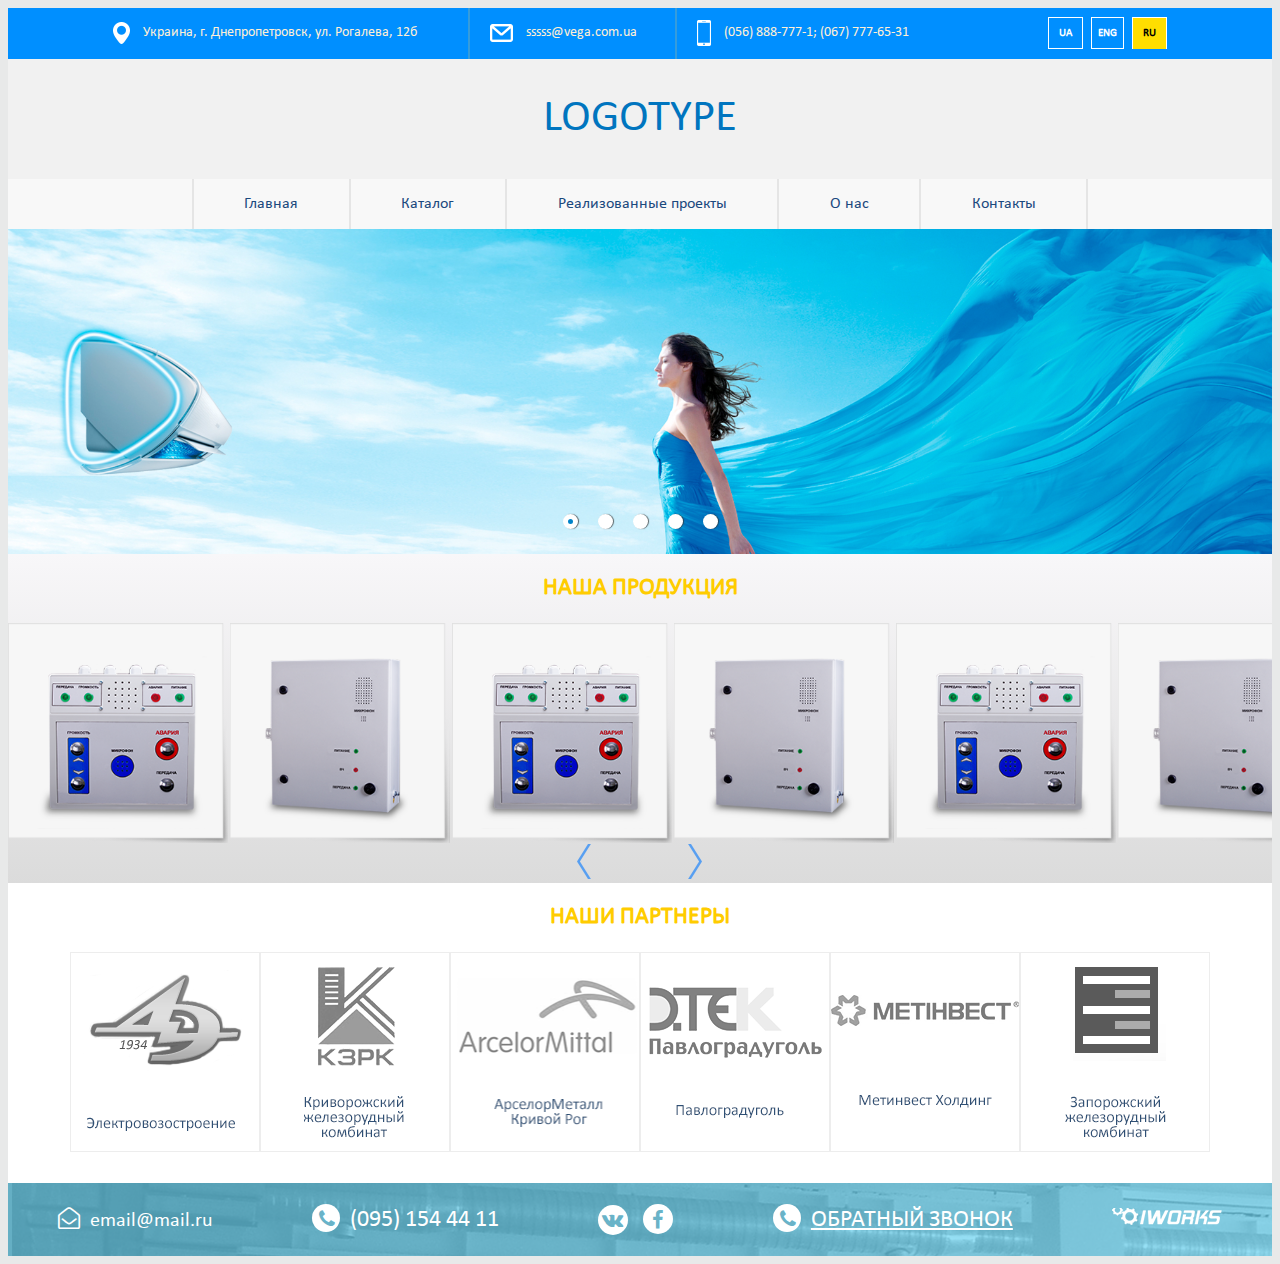
<file: Template № 1/index.html>
<!DOCTYPE html>
<html lang="ru">
<head>
	<meta charset="UTF-8">
	<title>Шаблон 1</title>
	<meta name="viewport" content="width=device-width, initial-scale=1.0">
	<link rel="stylesheet" type="text/css" href="css/styleFlex.css">
	<link href="css/jquery.bxslider.css" rel="stylesheet">
	<link rel="stylesheet" href="css/font-awesome.css">
	<link rel="stylesheet" type="text/css" href="css/style.css">
	<link rel="stylesheet" type="text/css" href="css/responsive.css">
</head>
<body>
	<header>
	<div class="flex-container">

		<div class="flex-element element-1">
			<img src="image/loc.png" alt="Наш адрес" title="Посмотреть на карте"> Украина, г. Днепропетровск, ул. Рогалева, 12б
		</div>

		<div class="flex-element element-2">
			<img src="image/email.png" alt="Наша почта" title="Напишите нам"> sssss@vega.com.ua
		</div>

		<div class="flex-element element-3">
			<img src="image/phone.png" alt="Наш телефон" title="Позвоните нам"> (056) 888-777-1; (067) 777-65-31
		</div>

		<div class="flex-element element-4">
			<ul>
				<li><a href="">UA</a></li>
				<li><a href="">ENG</a</li>
				<li class="active"><a href="">RU</a></li>
			</ul>
		</div>
	
	</div>
	</header>

	<div class="logotype">LOGOTYPE</div>

	<nav>
	<div class="menu-container">
		
		<div class="menu-element item-1">Главная</div>
		<div class="menu-element item-2">Каталог</div>
		<div class="menu-element item-3">Реализованные проекты</div>
		<div class="menu-element item-4">О нас</div>
		<div class="menu-element item-5">Контакты</div>

	</div>
	</nav>
	
	<div class="container">
	<ul class="bxslider">
	  <li><img src="image/slide1.png"></li>
	  <li><img src="image/slide2.png"></li>
	  <li><img src="image/slide3.png"></li>
	  <li><img src="image/slide4.png"></li>
	  <li><img src="image/slide5.png"></li>
	</ul>
	</div>

	<section>
	<div class="product">

		<h3 class="ourProductText">НАША ПРОДУКЦИЯ</h3>

		<div class="container2">
			<ul class="bxslider2">
			  <li><img src="image/tovar1.png"></li>
			  <li><img src="image/tovar2.png"></li>
			  <li><img src="image/tovar1.png"></li>
			  <li><img src="image/tovar2.png"></li>
			  <li><img src="image/tovar1.png"></li>
			  <li><img src="image/tovar2.png"></li>
			</ul>
		</div>

	</div>
	</section>

	<section>
	<div class="partners">

		<h3 class="ourPartnersText">НАШИ ПАРТНЕРЫ</h3>

		<div class="partners-container">
			<div class="partners-element item-1"></div>
			<div class="partners-element item-2"></div>
			<div class="partners-element item-3"></div>
			<div class="partners-element item-4"></div>
			<div class="partners-element item-5"></div>
			<div class="partners-element item-6"></div>
		</div>

	</div>
	</section>

	<footer>
		
		<div class="footer-container">
		
			<div class="footer-element item-1">
				<i class="fa fa-envelope-open-o"></i><span class="email">email@mail.ru
			</span></div>
			<div class="footer-element item-2">
				<div class="phone"><i class="fa fa-phone"></i></div> <span class="phoneNumber">(095) 154 44 11</span>
			</div>
			
			<div class="footer-element item-3">
				<div class="vk"><i class="fa fa-vk"></i></div>
				<div class="fb"><i class="fa fa-facebook"></i></div>
			</div>
			<div class="footer-element item-4">
				<div class="phone"><i class="fa fa-phone"></i></div> <span class="phoneNumber"> <span class="backCall">ОБРАТНЫЙ ЗВОНОК</span>
			</div>
			<div class="footer-element item-5"><img src="image/iworks.png"></div>
		</div>

	</footer>

	

	<!-- jQuery library (served from Google) -->
<script src="http://ajax.googleapis.com/ajax/libs/jquery/1.8.2/jquery.min.js"></script>
<!-- bxSlider Javascript file -->
<script src="js/jquery.bxslider.js"></script>
<!-- bxSlider CSS file -->
<script type="text/javascript">	
	$(document).ready(function(){
	  $('.bxslider').bxSlider({
	  	mode: 'fade',
	  	default: 100
	  });
	});
</script>

<script type="text/javascript">	
	$(document).ready(function(){
	  $('.bxslider2').bxSlider({
	    slideWidth: 220,
	    minSlides: 2,
	    maxSlides: 6,
	    moveSlides: 1,
	    slideMargin: 2,
	    
		  });
	});
</script>
</body>
</html>
</file>
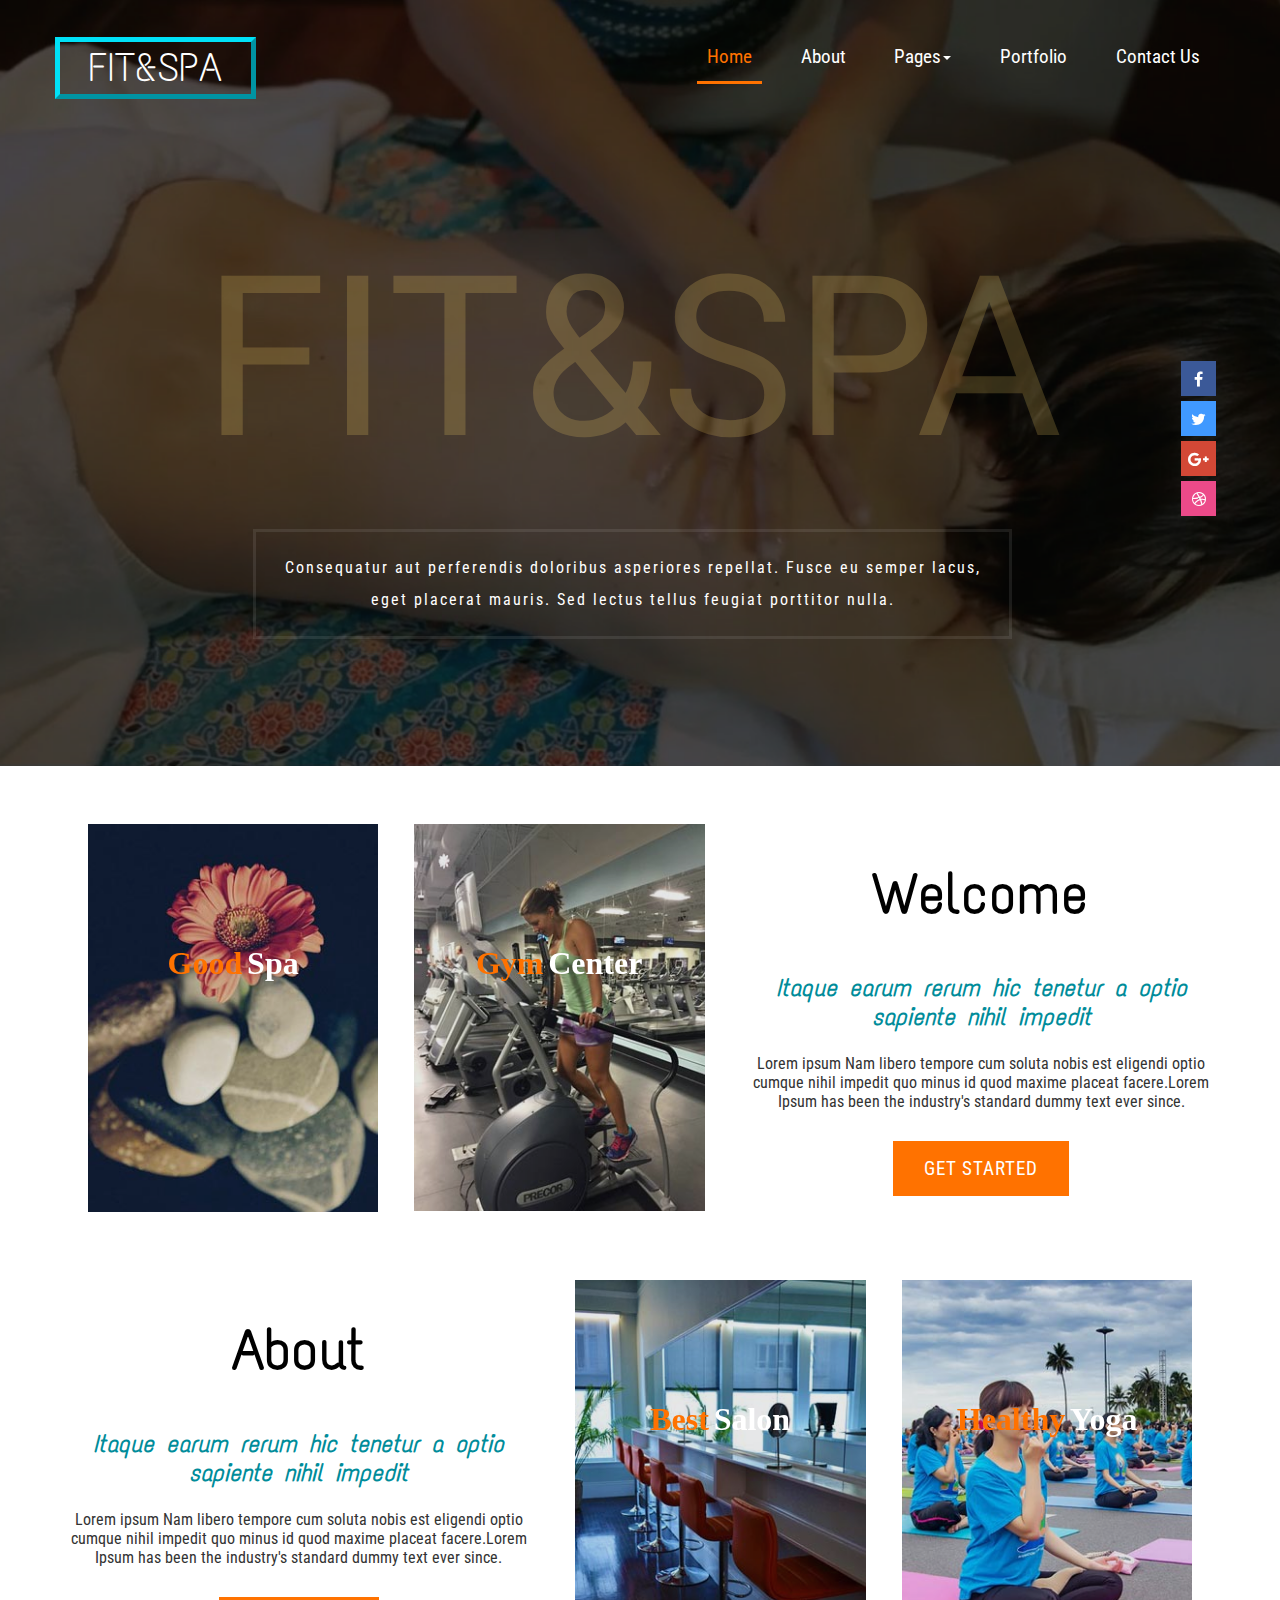
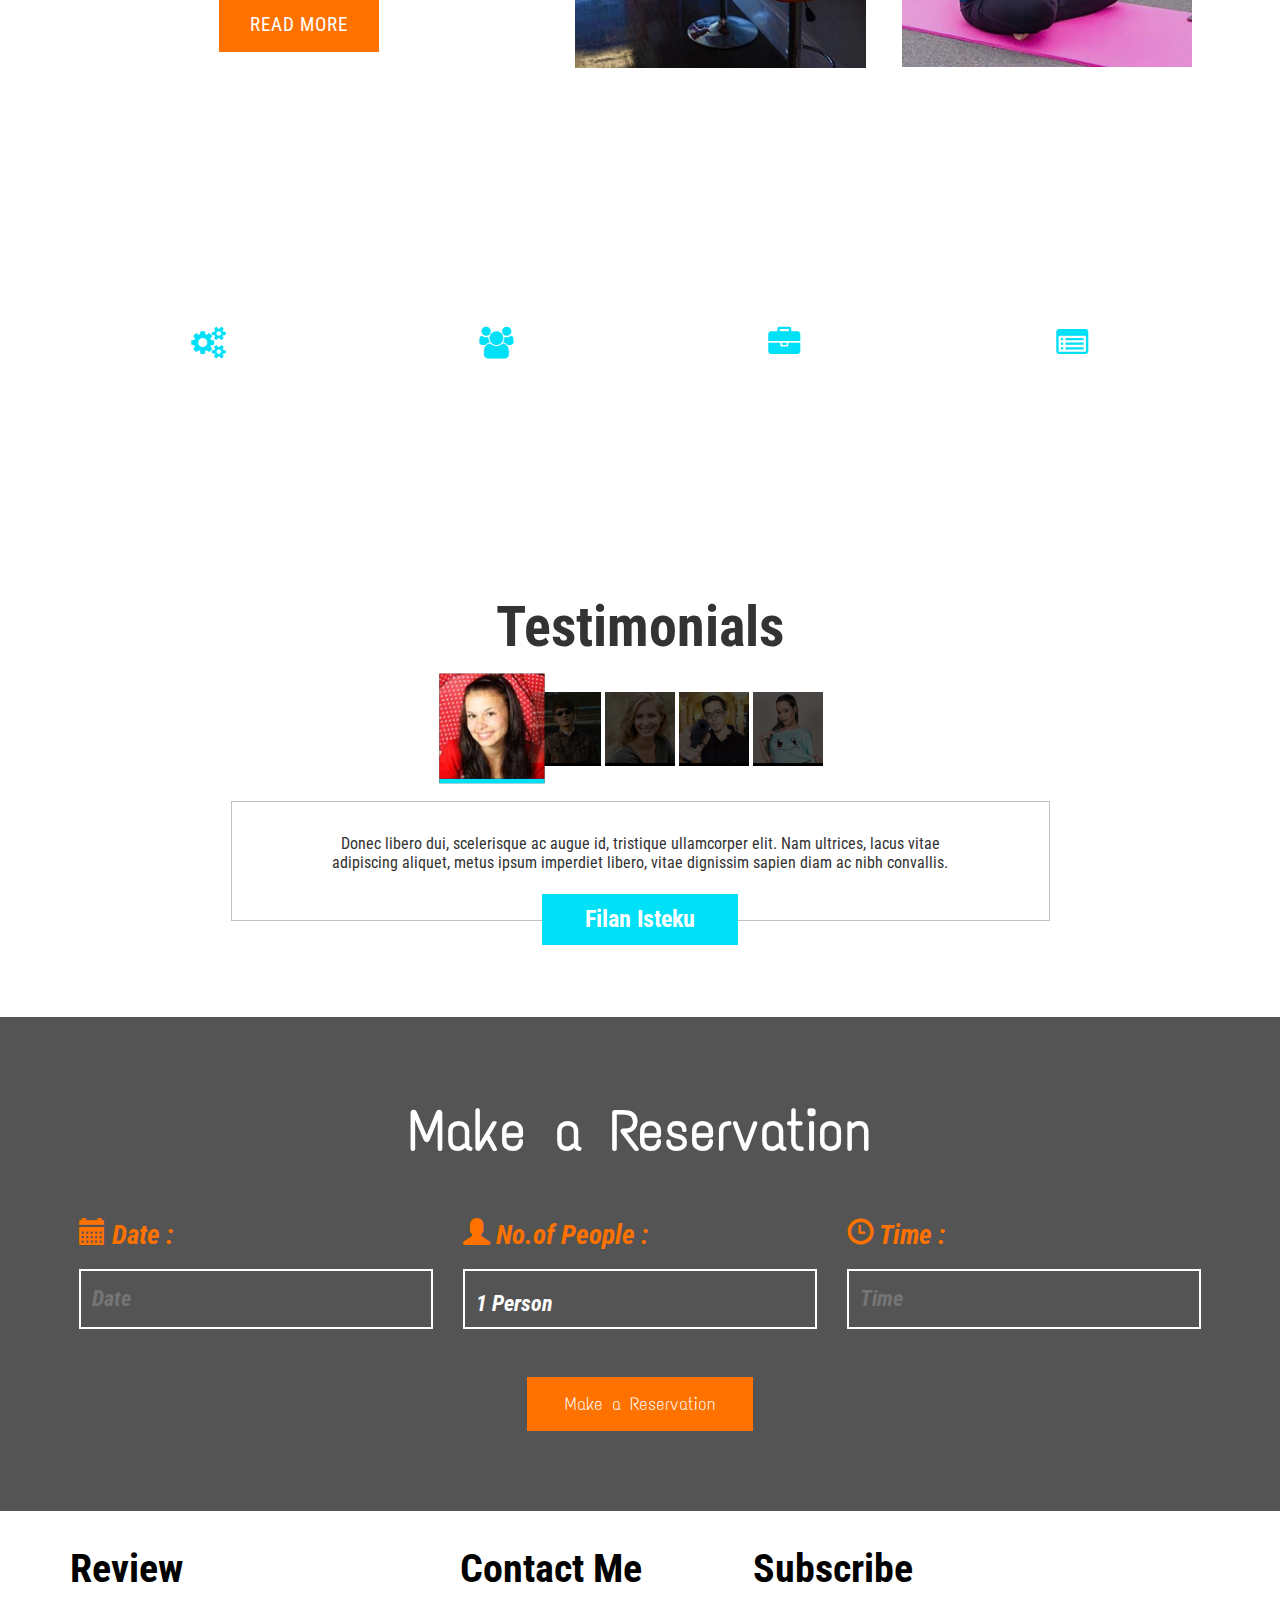
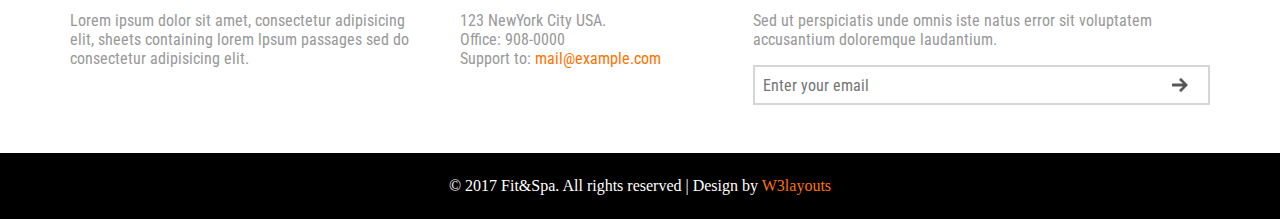
<file: Template № 5/index.html>
<!DOCTYPE html>
<html lang="en">
  <head>
    <meta charset="utf-8">
    <meta http-equiv="X-UA-Compatible" content="IE=edge">
    <meta name="viewport" content="width=device-width, initial-scale=1">
    <title>Fit&Spa</title>

    <link href="https://fonts.googleapis.com/css?family=Text+Me+One" rel="stylesheet">
    <link href="https://fonts.googleapis.com/css?family=Roboto+Condensed:300" rel="stylesheet"> 
    <link href="https://fonts.googleapis.com/css?family=Heebo:700" rel="stylesheet">
    <!-- Bootstrap -->
    <link href="css/bootstrap.css" rel="stylesheet">
    <link href="css/font-awesome.css" rel="stylesheet">
    <link href="css/easy-responsive-tabs.css" rel="stylesheet">
    <link href="css/jquery-ui.css" rel="stylesheet">
    <link href="css/wickedpicker.css" rel="stylesheet">
    <link href="css/style.css" rel="stylesheet">
    <link href="css/responsive.css" rel="stylesheet">
    <!-- Auto scroll to the top of the page when updating -->
    <script type="application/x-javascript"> addEventListener("load", function() { setTimeout(hideURLbar, 0); }, false); function hideURLbar(){ window.scrollTo(0,1); } </script>

    <script src="js/jquery-2.2.3.min.js"></script>

    <!-- HTML5 Shim and Respond.js IE8 support of HTML5 elements and media queries -->
    <!-- WARNING: Respond.js doesn't work if you view the page via file:// -->
    <!--[if lt IE 9]>
      <script src="https://oss.maxcdn.com/libs/html5shiv/3.7.0/html5shiv.js"></script>
      <script src="https://oss.maxcdn.com/libs/respond.js/1.4.2/respond.min.js"></script>
    <![endif]-->
  </head>
  <body>

  <header>
    
    <nav class="navbar navbar-default" role="navigation">
      
      <div class="container containerTop">

        <!-- Brand and toggle get grouped for better mobile display -->
        <div class="navbar-header">
          <h1><a class="navbar-brand" href="#">FIT&SPA</a></h1>
        
          <button type="button" class="navbar-toggle" data-toggle="collapse" data-target="#bs-example-navbar-collapse-1">
            <span class="sr-only">Toggle navigation</span>
            <span class="icon-bar"></span>
            <span class="icon-bar"></span>
            <span class="icon-bar"></span>
          </button>
        </div>

        <!-- Collect the nav links, forms, and other content for toggling -->
        <div class="collapseWidth">
          <div class="collapse navbar-collapse" id="bs-example-navbar-collapse-1">    
            <ul class="nav navbar-nav navbar-right">
              <li class="active"><a href="index.html">Home</a></li>
              <li><a href="about.html">About</a></li>
              <li class="dropdown">
                <a href="#" class="dropdown-toggle" data-toggle="dropdown">Pages<b class="caret"></b></a>
                <ul class="dropdown-menu">
                  <li><a href="icons.html">Web Icons</a></li>
                  <li><a href="codes.html">Short Codes</a></li>
                </ul>
              </li>
              <li><a href="portfolio.html">Portfolio</a></li>
              <li><a href="contact.html">Contact Us</a></li>
            </ul>    
          </div><!-- /.navbar-collapse -->
        </div> <!-- /.collapseWidth -->
      </div><!-- /.container containerTop-->

    </nav>

    <div class="row text-center navText">
      <div class="col-lg-12 navMainText">FIT&SPA</div>
      <div class="col-lg-12"><p class="navSecondText">Consequatur aut perferendis doloribus asperiores repellat. Fusce eu semper lacus, eget placerat mauris. Sed lectus tellus feugiat porttitor nulla.</p>
      </div>
    </div> <!-- /.row .text-center .navText -->

    <div class="social">
      <ul>
        <li><a class="fa fa-facebook" href="#"></a></li>
        <li><a class="fa fa-twitter" href="#"></a></li>
        <li><a class="fa fa-google-plus" href="#"></a></li>
        <li><a class="fa fa-dribbble" href="#"></a></li>
      </ul>
    </div>

  </header>

    <div class="container welcome">

      <div class="row text-center">

        <div class="col-lg-7 col-md-7 col-sm-12 col-xs-12">

          <div class="welcomeCenter">

            <div class="col-xs-6">
              <figure class="zoomEffect">
                <img src="image/img1.jpg" alt="">
                  <figcaption>
                    <div>
                      <h4>Good <span>Spa</span></h4>
                      <p>Lorem ipsum nam libero tempore cum soluta nobis est at facere nobis.</p>
                    </div>
                  </figcaption>     
              </figure>
            </div>

            <div class="col-xs-6">
              <figure class="zoomEffect">
                <img src="image/img2.jpg" alt="">
                  <figcaption>
                    <div>
                      <h4>Gym <span>Center</span></h4>
                      <p>Lorem ipsum nam libero tempore cum soluta nobis est at facere nobis.</p>
                    </div>
                  </figcaption>     
              </figure>
            </div>
            <div class="clearFix"></div>
          </div> <!-- /.welcomeCenter -->
          
        </div> <!-- /.col- -->
        
        <div class="col-lg-5 col-md-5 col-sm-12 col-xs-12">
          <h2>Welcome</h2>
          <h3>Itaque earum rerum hic tenetur a optio sapiente nihil impedit</h3>
          <p>Lorem ipsum Nam libero tempore cum soluta nobis est eligendi optio cumque nihil impedit quo minus id quod maxime placeat facere.Lorem Ipsum has been the industry's standard dummy text ever since.</p>
          <div class="getStarted"><a href="#" class="getStartedButton">get started</a></div>
        </div> <!-- col- -->

      </div> <!-- /.row .text-center -->

    </div> <!-- /.container .welcome -->

    <div class="container about">

      <div class="row text-center">
   
        <div class="col-lg-5 col-md-5 col-sm-12 col-xs-12">
          <h2>About</h2>
          <h3>Itaque earum rerum hic tenetur a optio sapiente nihil impedit</h3>
          <p>Lorem ipsum Nam libero tempore cum soluta nobis est eligendi optio cumque nihil impedit quo minus id quod maxime placeat facere.Lorem Ipsum has been the industry's standard dummy text ever since.</p>
          <div class="readMore"><a href="#" class="readMoreButton">read more</a></div>
        </div> <!-- /.col- -->

        <div class="col-lg-7 col-md-7 col-sm-12 col-xs-12">

          <div class="aboutCenter">

            <div class="col-xs-6">
              <figure class="zoomEffect">
                <img src="image/img4.jpg" alt="">
                  <figcaption>
                    <div>
                      <h4>Best <span>Salon</span></h4>
                      <p>Lorem ipsum nam libero tempore cum soluta nobis est at facere nobis.</p>
                    </div>
                  </figcaption>     
              </figure>
            </div>

            <div class="col-xs-6">
              <figure class="zoomEffect">
                <img src="image/img3.jpg" alt="">
                  <figcaption>
                    <div>
                      <h4>Healthy <span>Yoga</span></h4>
                      <p>Lorem ipsum nam libero tempore cum soluta nobis est at facere nobis.</p>
                    </div>
                  </figcaption>     
              </figure>
            </div>
            <div class="clearFix"></div>
          </div> <!-- /.aboutCenter -->
          
        </div> <!-- /.col- -->

      </div> <!-- /.row text-center -->

    </div> <!-- /.container about -->

    <div class="container-fluid jarallax services" style="background-image: url(image/bg.jpg);">
      <div class="container text-center servicesMain">
        <div class="row">
          <div class="col-lg-12">
            <h2>Services</h2>
          </div>
        </div>

        <div class="row ">
          <div class="col-lg-3 col-md-3 col-sm-3 col-xs-6 hoverEffect">
            <i class="fa fa-cogs" aria-hidden="true"></i>
            <h3>Fugiat Quo</h3>
            <p>Phasellus at placerat ante nulla adipiscing elit</p>
          </div>
          <div class="col-lg-3 col-md-3 col-sm-3 col-xs-6 hoverEffect">
            <i class="fa fa-users" aria-hidden="true"></i>
            <h3>Voluptas</h3>
            <p>Phasellus at placerat ante nulla adipiscing elit</p>
          </div>
          <div class="col-lg-3 col-md-3 col-sm-3 col-xs-6 hoverEffect">
            <i class="fa fa-briefcase" aria-hidden="true"></i>
            <h3>Quo fugiat</h3>
            <p>Phasellus at placerat ante nulla adipiscing elit</p>
          </div>
          <div class="col-lg-3 col-md-3 col-sm-3 col-xs-6 hoverEffect">
            <i class="fa fa-list-alt" aria-hidden="true"></i>
            <h3>Corrupti</h3>
            <p>Phasellus at placerat ante nulla adipiscing elit</p>
          </div> 
        </div> <!-- /.row -->
      </div> <!-- /.container text-center -->
    </div> <!-- /.container-fluid .jarallax .services -->

    <div class="container text-center respTab">
      <div class="row">
        <div class="col-lg-12"><h2>Testimonials</h2></div>
      </div>

      <div class="row easyTab">
        <div id="demoTab">          
          <ul class="resp-tabs-list">
              <li> <img src="image/t1.jpg" alt=""> </li>
              <li> <img src="image/t2.jpg" alt=""> </li>
              <li> <img src="image/t3.jpg" alt=""> </li>
              <li> <img src="image/t4.jpg" alt=""> </li>
              <li> <img src="image/t5.jpg" alt=""> </li>
          </ul> 

          <div class="resp-tabs-container">                                                        
              <div> 
                <div class="person person1">
                  <p>Donec libero dui, scelerisque ac augue id, tristique ullamcorper elit. Nam ultrices, lacus vitae adipiscing aliquet, metus ipsum imperdiet libero, vitae dignissim sapien diam ac nibh convallis.</p>
                  <h3>Filan Isteku</h3>
                </div>
              </div>
              <div> 
                <div class="person person2">
                  <p>Scelerisque ac augue id Donec libero dui, tristique ullamcorper elit. Nam ultrices, lacus vitae adipiscing aliquet, metus ipsum imperdiet libero, vitae dignissim sapien diam ac nibh convallis.</p>
                  <h3>Ullam Firose</h3>
                </div>
              </div>
              <div>
                <div class="person person3">
                  <p>Nam ultrices lacus vitae adipiscing aliquet, metus ipsum imperdiet libero, vitae dignissim sapientristique Donec libero dui, scelerisque ac augue id, ullamcorper elit,diam ac nibh convallis.</p>
                  <h3>Sque Augue</h3>
                </div>
              </div>
              <div>
                <div class="person person4">
                  <p>Nam ultrices lacus vitae adipiscing aliquet, metus ipsum imperdiet libero, vitae dignissim sapientristique Donec libero dui, scelerisque ac augue id, ullamcorper elit,diam ac nibh convallis</p>
                  <h3>Metus Ipsum</h3>
                </div>
              </div>
              <div>
                <div class="person person5">
                  <p>Scelerisque ac augue id Donec libero dui, tristique ullamcorper elit. Nam ultrices, lacus vitae adipiscing aliquet, metus ipsum imperdiet libero, vitae dignissim sapien diam ac nibh convallis.</p>
                  <h3>Ullam Firose</h3>
                </div>
              </div>
          </div> <!-- /.resp-tabs-container -->
        </div>  <!-- /#demoTab -->
      </div> <!-- /.row .easyTab -->
    </div> <!-- /.container .text-center .respTab -->

    <div class="container-fluid jarallax1 reservation" style="background-image: url(image/bg1.jpg);">
      <div class="container reservationMain">

        <div class="row">
          <div class="col-lg-12 text-center">
            <h2>Make a Reservation</h2>
          </div>
        </div>

        <div class="row">
          <div class="col-lg-4 col-md-4 col-sm-12 col-xs-12 reservationSpan">
            <span class="glyphicon glyphicon-calendar"></span> 
            <span>Date :</span>
            <p><input type="text" id="datepicker" placeholder="Date" required=""></p>
          </div>
          <div class="col-lg-4 col-md-4 col-sm-12 col-xs-12 reservationSpan">
            <span class="glyphicon glyphicon-user"></span>
            <span>No.of People :</span>
              <select class="personNumber">
                <option>1 Person</option>
                <option>2 People</option>
                <option>3 People</option>
                <option>4 People</option>
                <option>5 People</option>
                <option>More</option>
              </select>
          </div>
          <div class="col-lg-4 col-md-4 col-sm-12 col-xs-12 reservationSpan">
            <span class="glyphicon glyphicon-time"></span>
            <span>Time :</span>
            <p><input type="text" name="timepicker" class="timepicker" placeholder="Time" required=""></p>
          </div>
        </div> <!-- /.row -->

        <div class="row">
          <div class="col-lg-12 text-center">
            <div class="makeReservation"><input type="submit" value="Make a Reservation"></div>
          </div>
        </div>
      </div> <!-- /.container .reservationMain-->
    </div> <!-- /.container-fluid jarallax1 reservation -->

    <div class="container footer">
      <div class="row">
        <div class="col-lg-4 col-md-4 col-sm-4">
          <h2>Review</h2>
          <p>Lorem ipsum dolor sit amet, consectetur adipisicing elit, sheets containing lorem lpsum passages sed do consectetur adipisicing elit.</p>
        </div>
        <div class="col-lg-3 col-md-3 col-sm-3">
          <h2>Contact Me</h2>
          <p>123 NewYork City USA. <span class="office">Office: 908-0000</span> Support to: <a href="">mail@example.com</a></p>
        </div>
        <div class="col-lg-5 col-md-5 col-sm-5">
          <h2>Subscribe</h2>
          <p>Sed ut perspiciatis unde omnis iste natus error sit voluptatem accusantium doloremque laudantium.</p>
          <form action="#" method="post">
            <input type="email" name="email" placeholder="Enter your email" required="">
            <input type="submit" value="">
        </form> 
        </div>
      </div>
    </div>
    
    <footer>
      <div class="footerRight text-center">
        <p>© 2017 Fit&Spa. All rights reserved | Design by <a href="https://w3layouts.com/" target="_blank">W3layouts</a></p>
      </div>
    </footer>
   
    <!-- jQuery (necessary for Bootstrap's JavaScript plugins) -->
     <!-- <script src="https://ajax.googleapis.com/ajax/libs/jquery/1.12.4/jquery.min.js"></script> -->

    <!-- Include all compiled plugins (below), or include individual files as needed -->
    <script src="js/bootstrap.min.js"></script>

    <!-- jarallax effect -->
    <script src="js/jarallax.js"></script>

    <!-- easyResponsiveTab -->
    <script src="js/easyResponsiveTabs.js"></script>

    <!-- datePicker -->
    <script src="js/jquery-ui.js"></script>

    <!-- timePicker -->
    <script src="js/wickedpicker.js"></script>

    <!-- Top of page button -->
    <script type="text/javascript" src="js/move-top.js"></script>

    <!-- typeAnimation -->
    <script type="text/javascript" src="js/easing.js"></script> 

    <!-- mainLaunchingScript -->
    <script src="js/script.js"></script>

  </body>
</html>
</file>
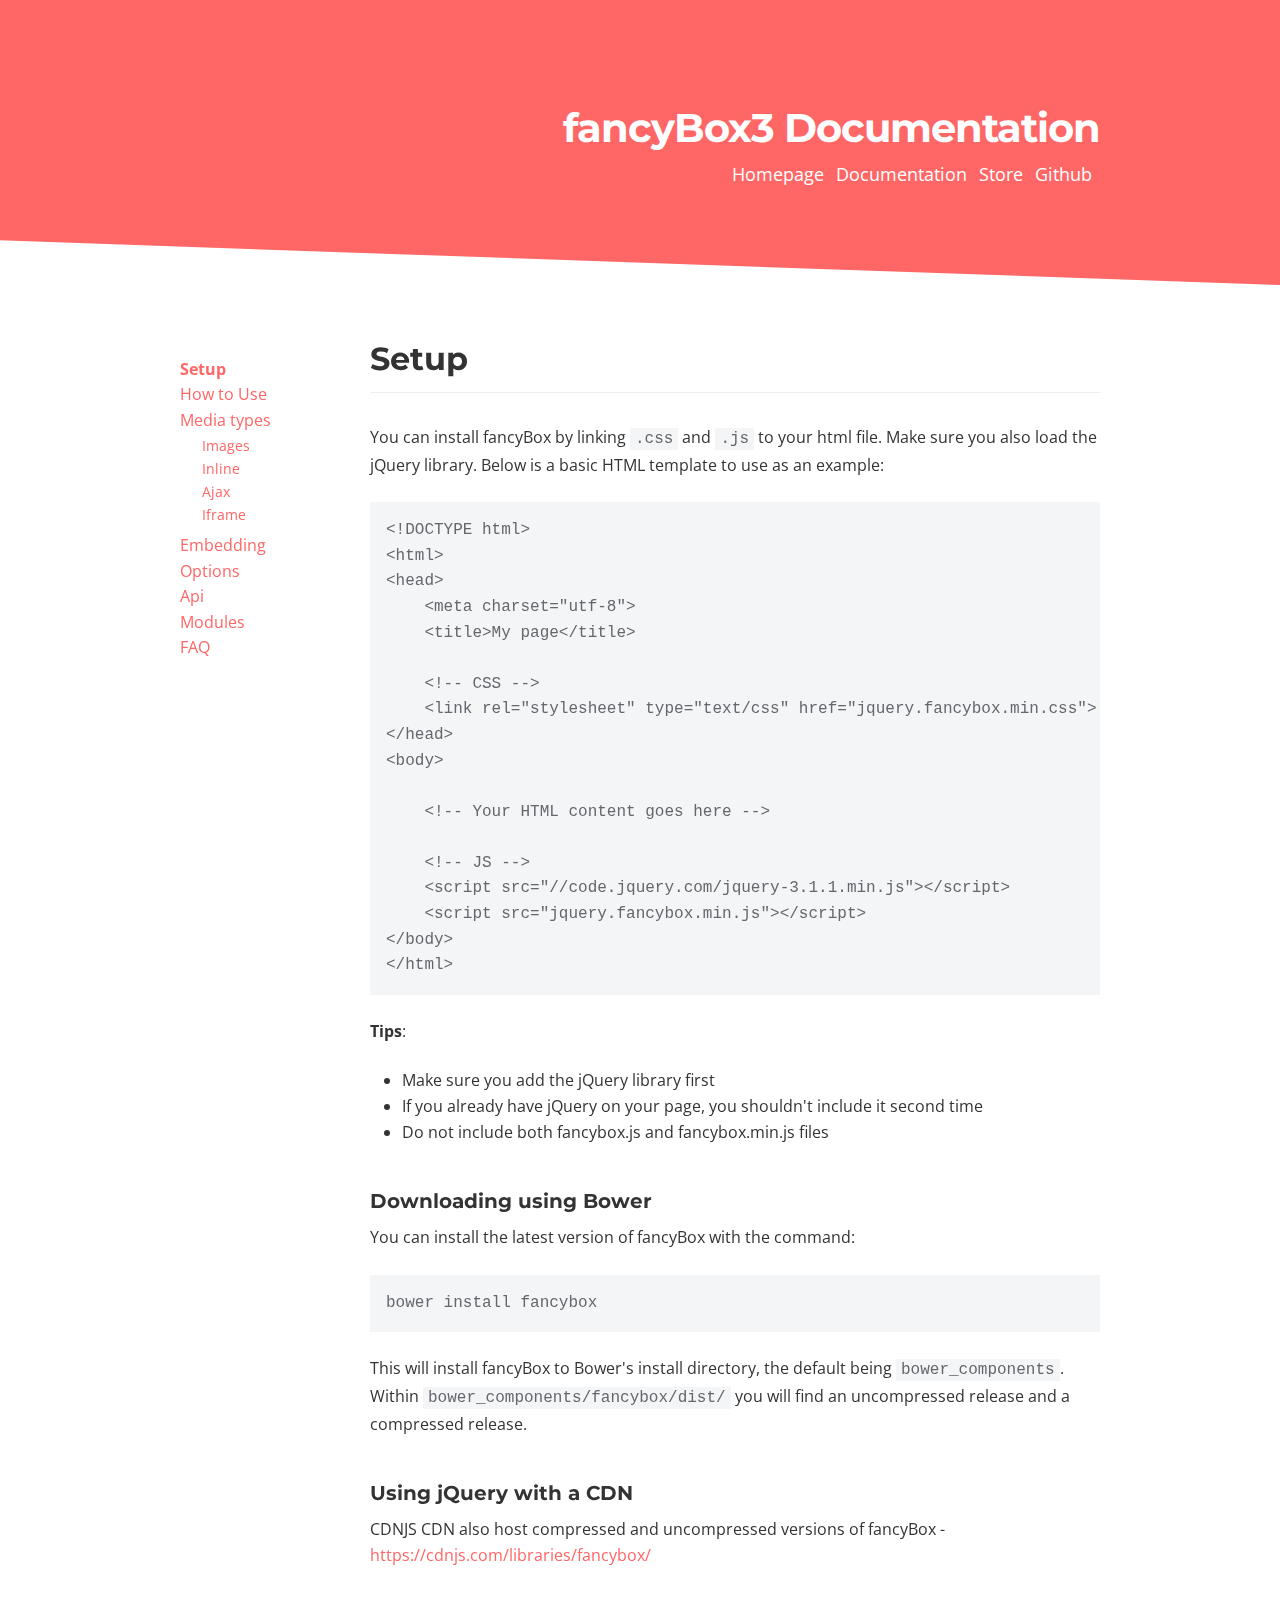
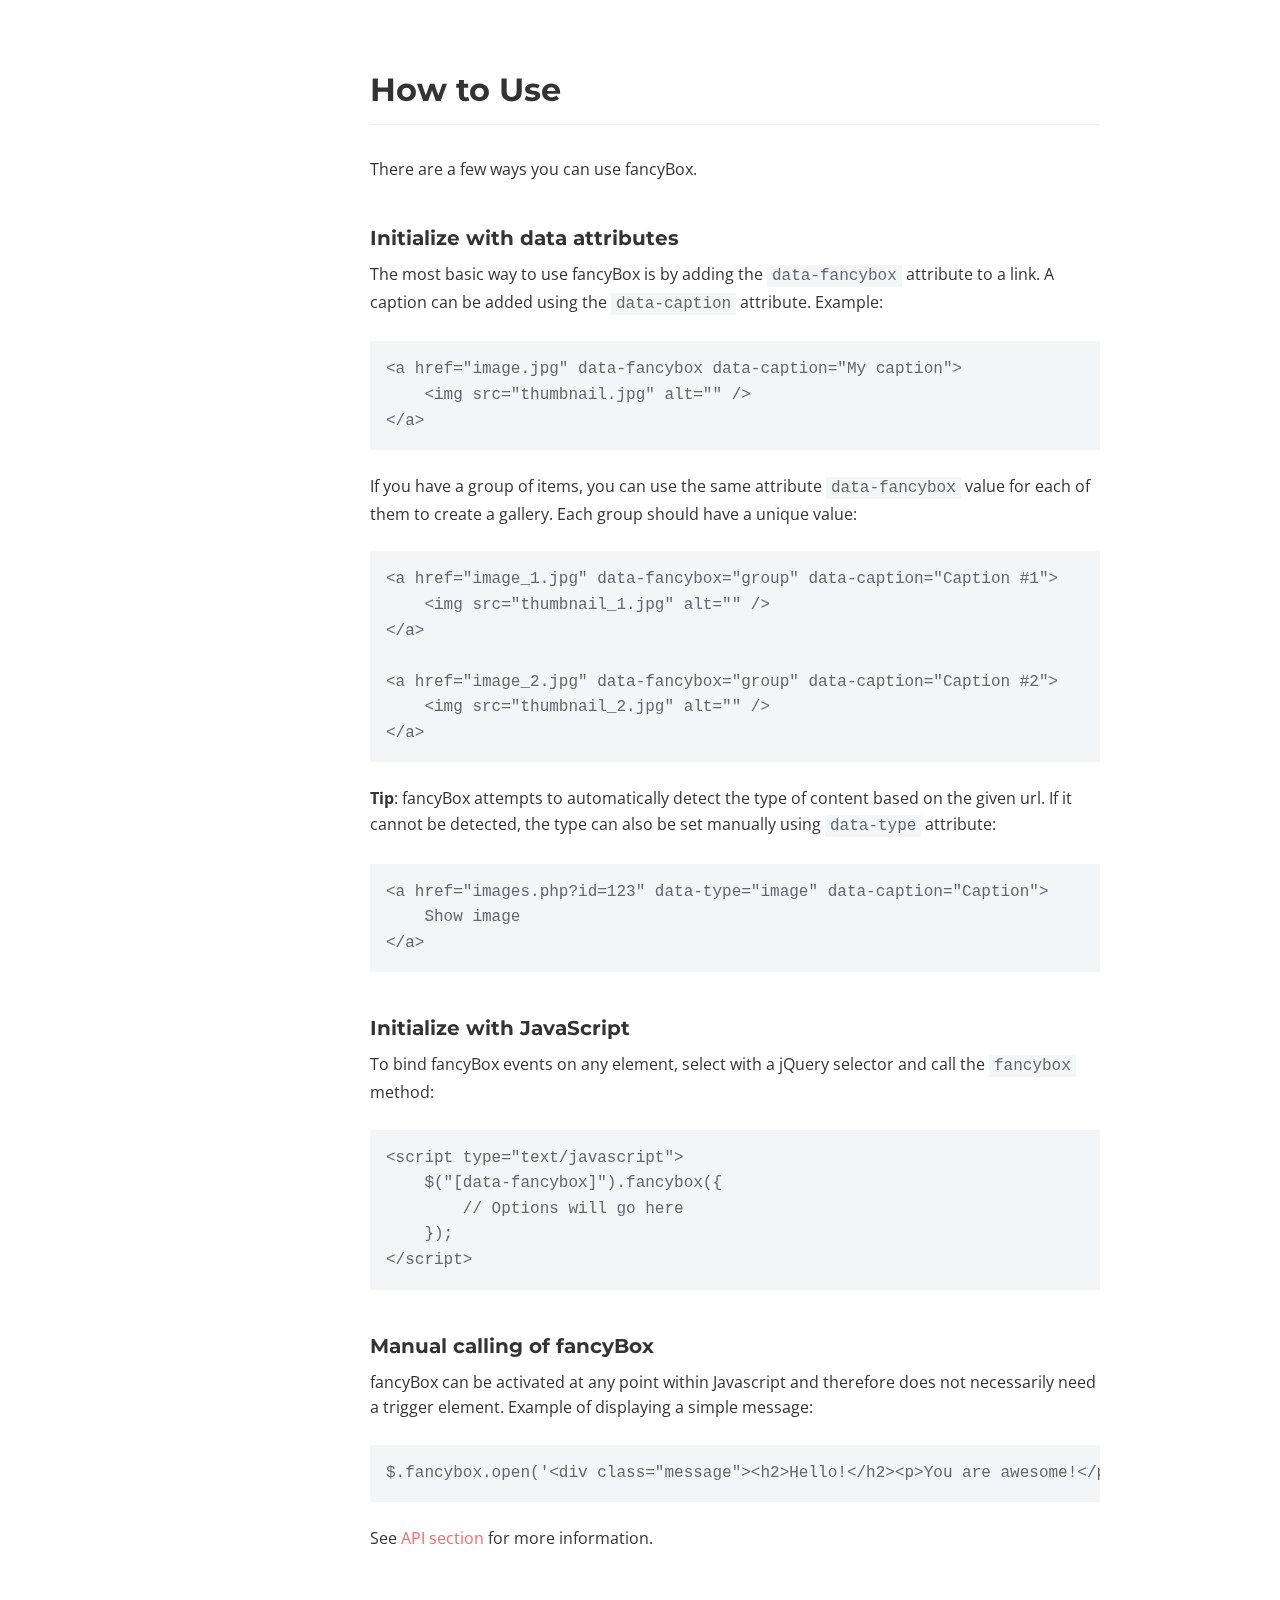
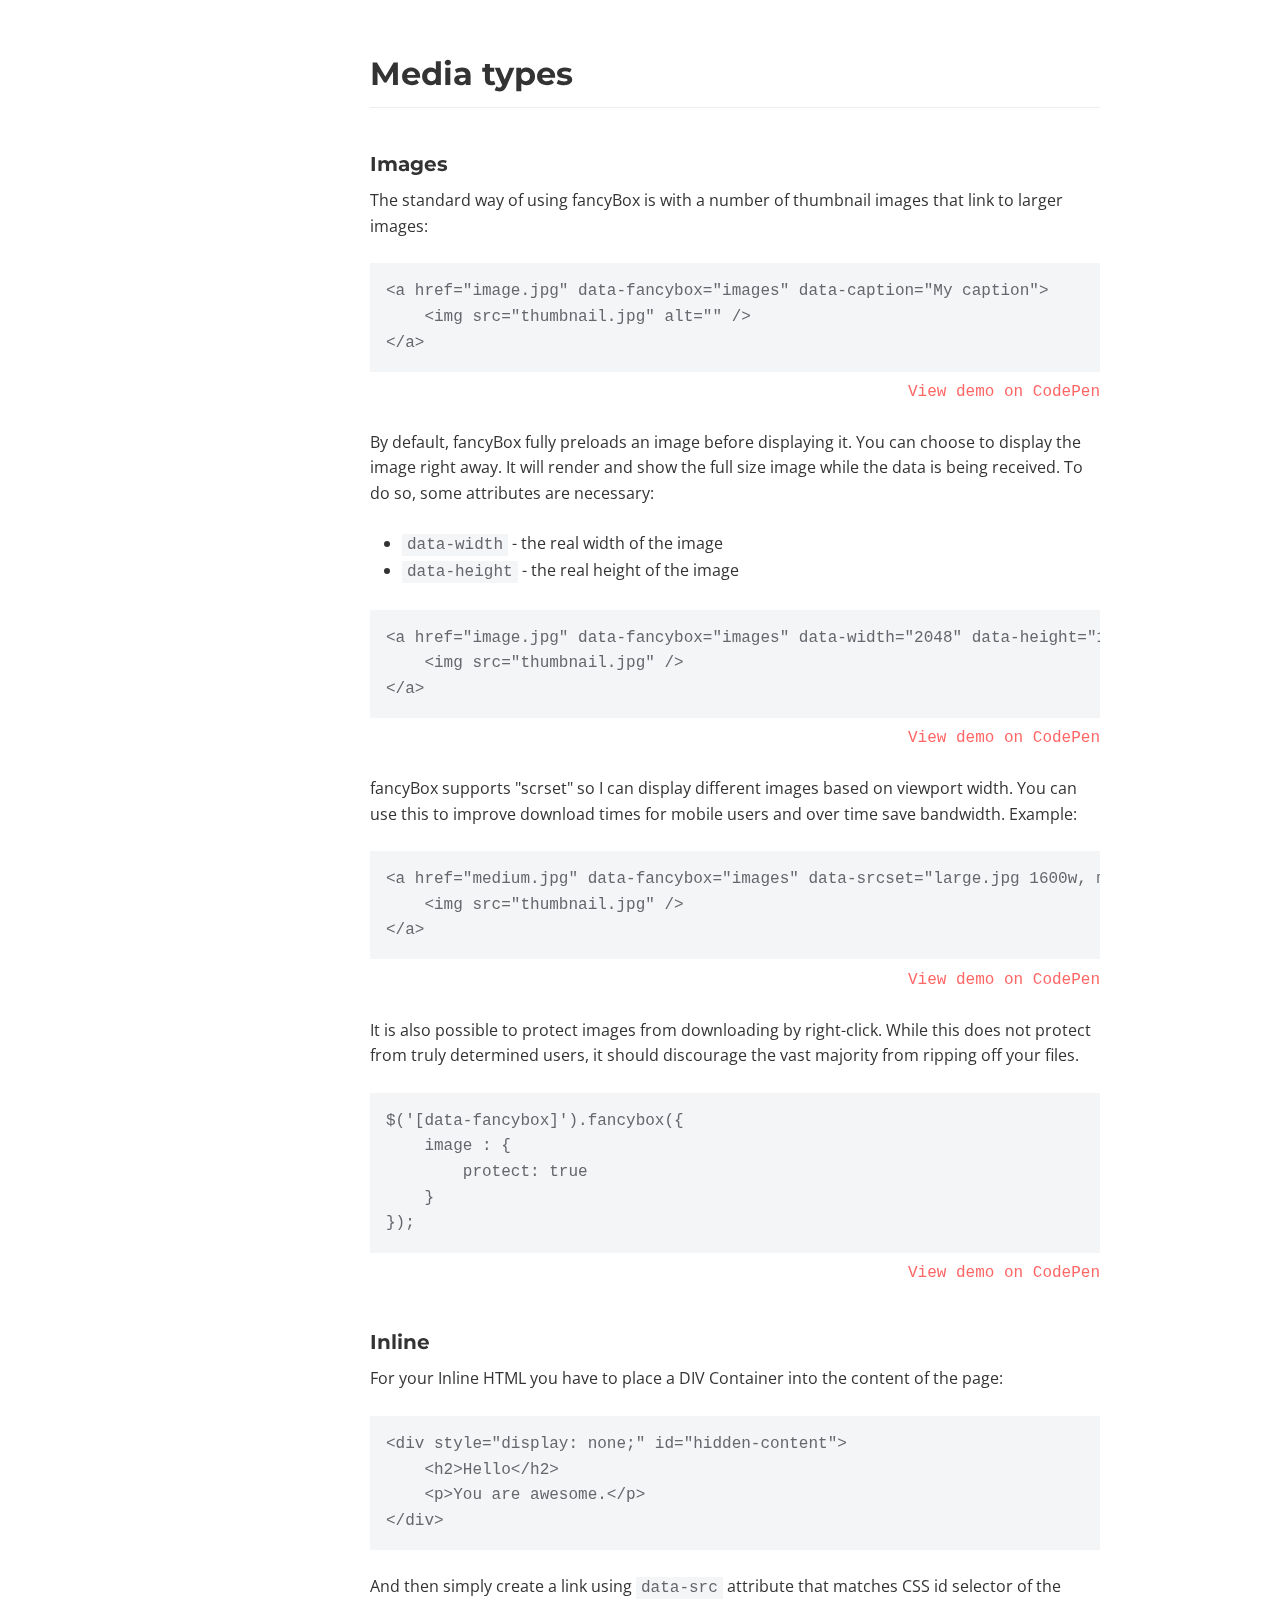
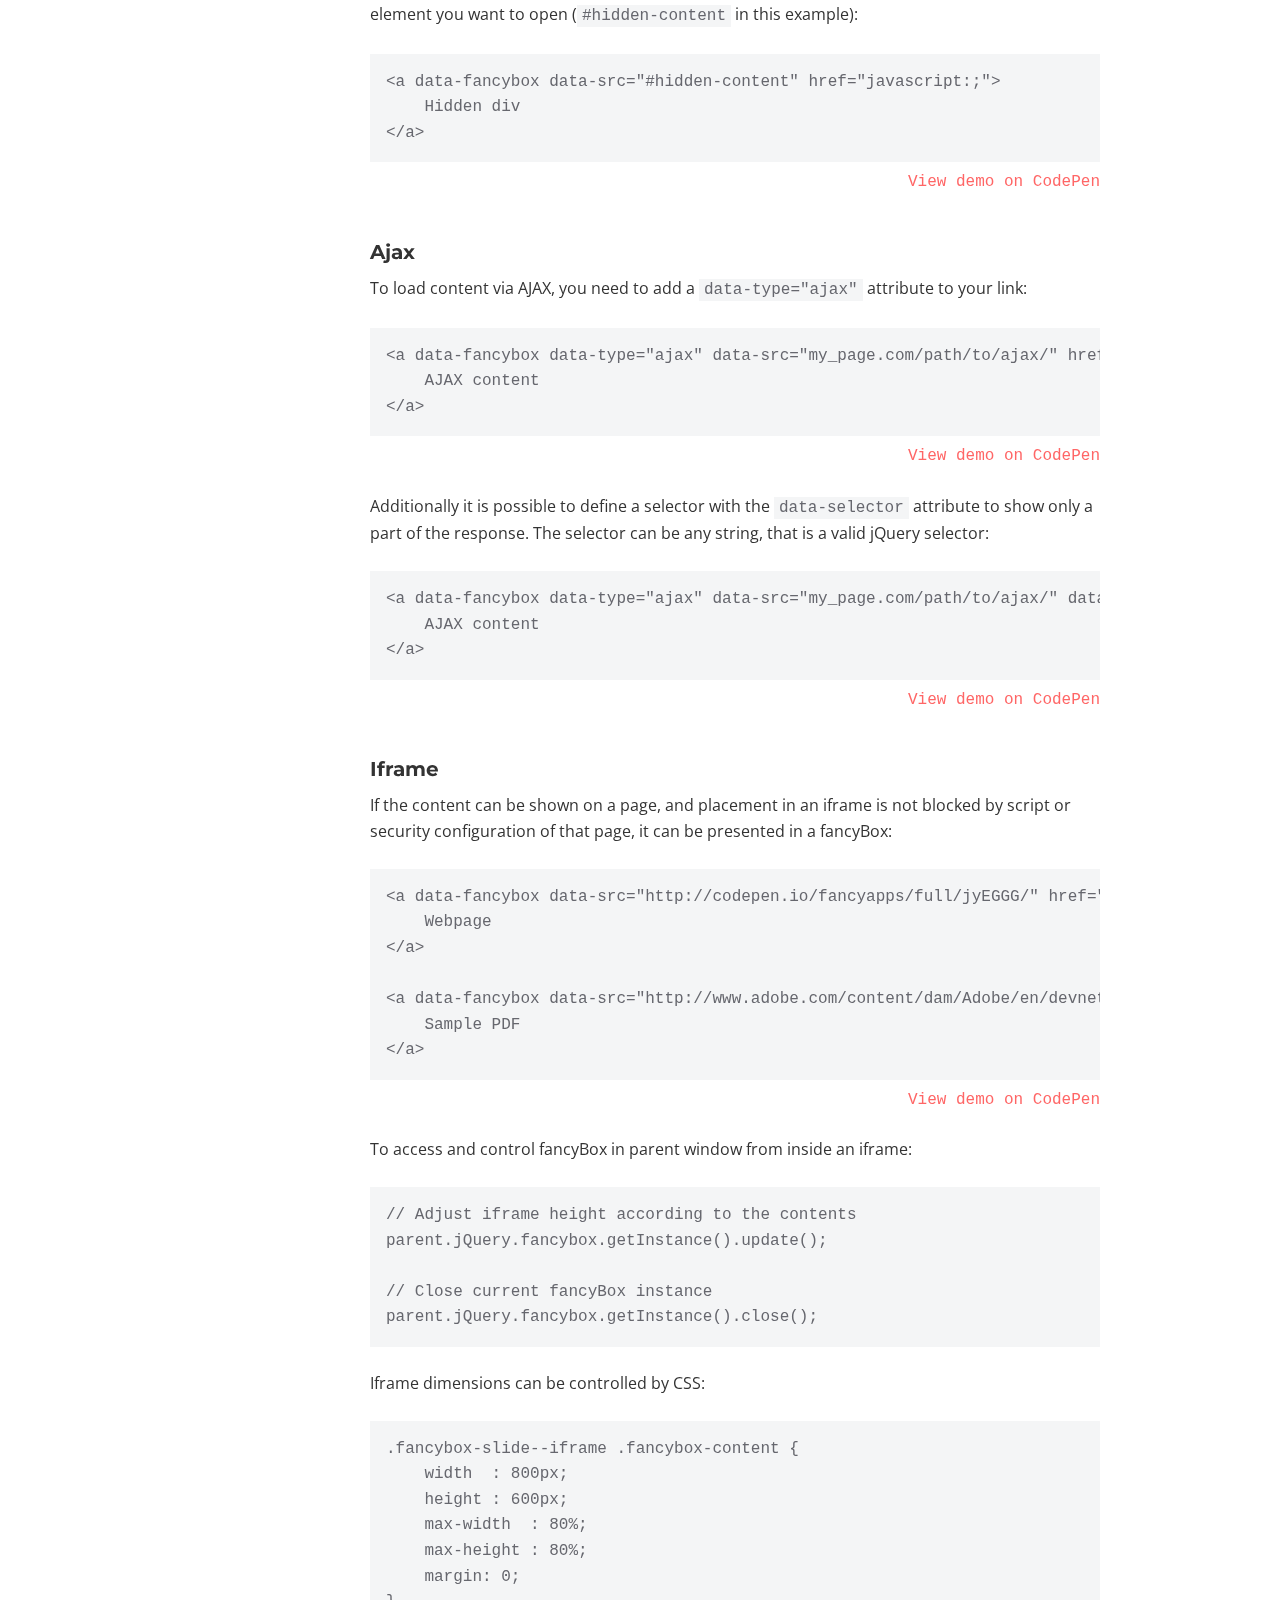
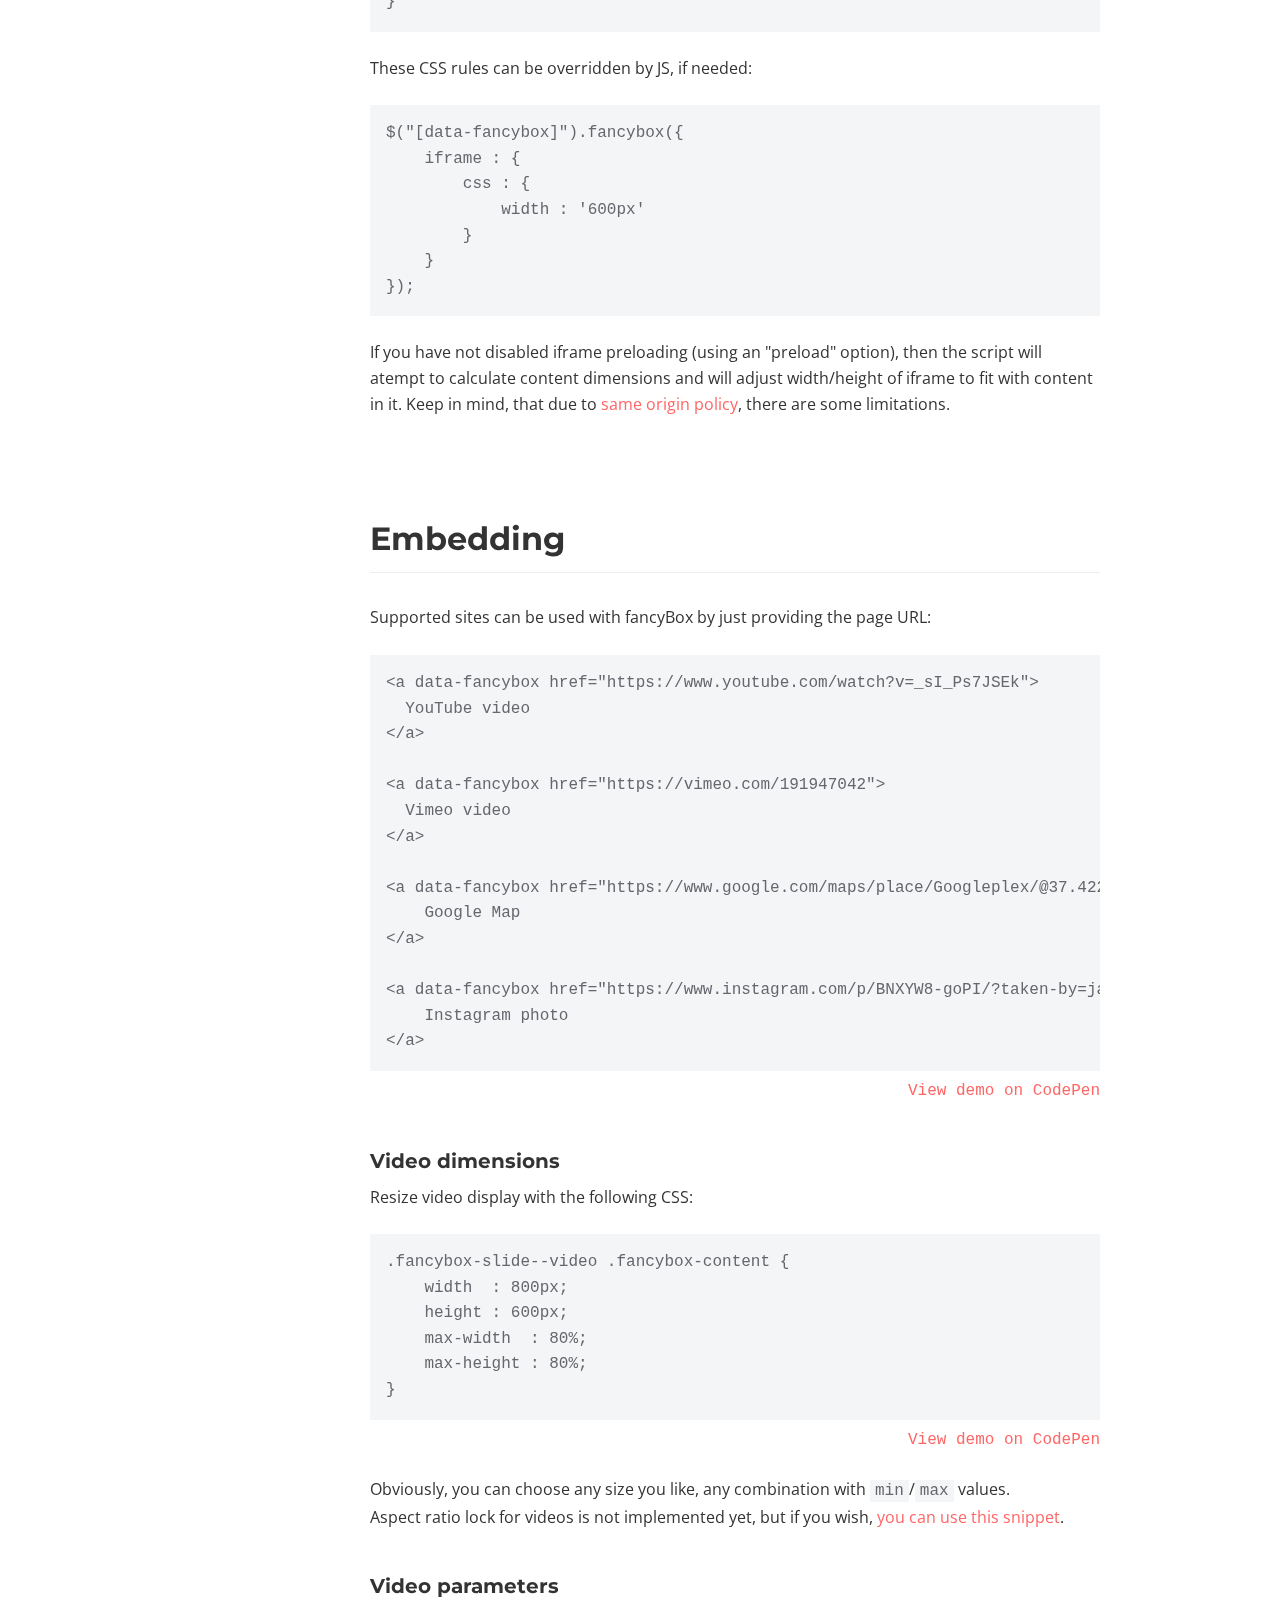
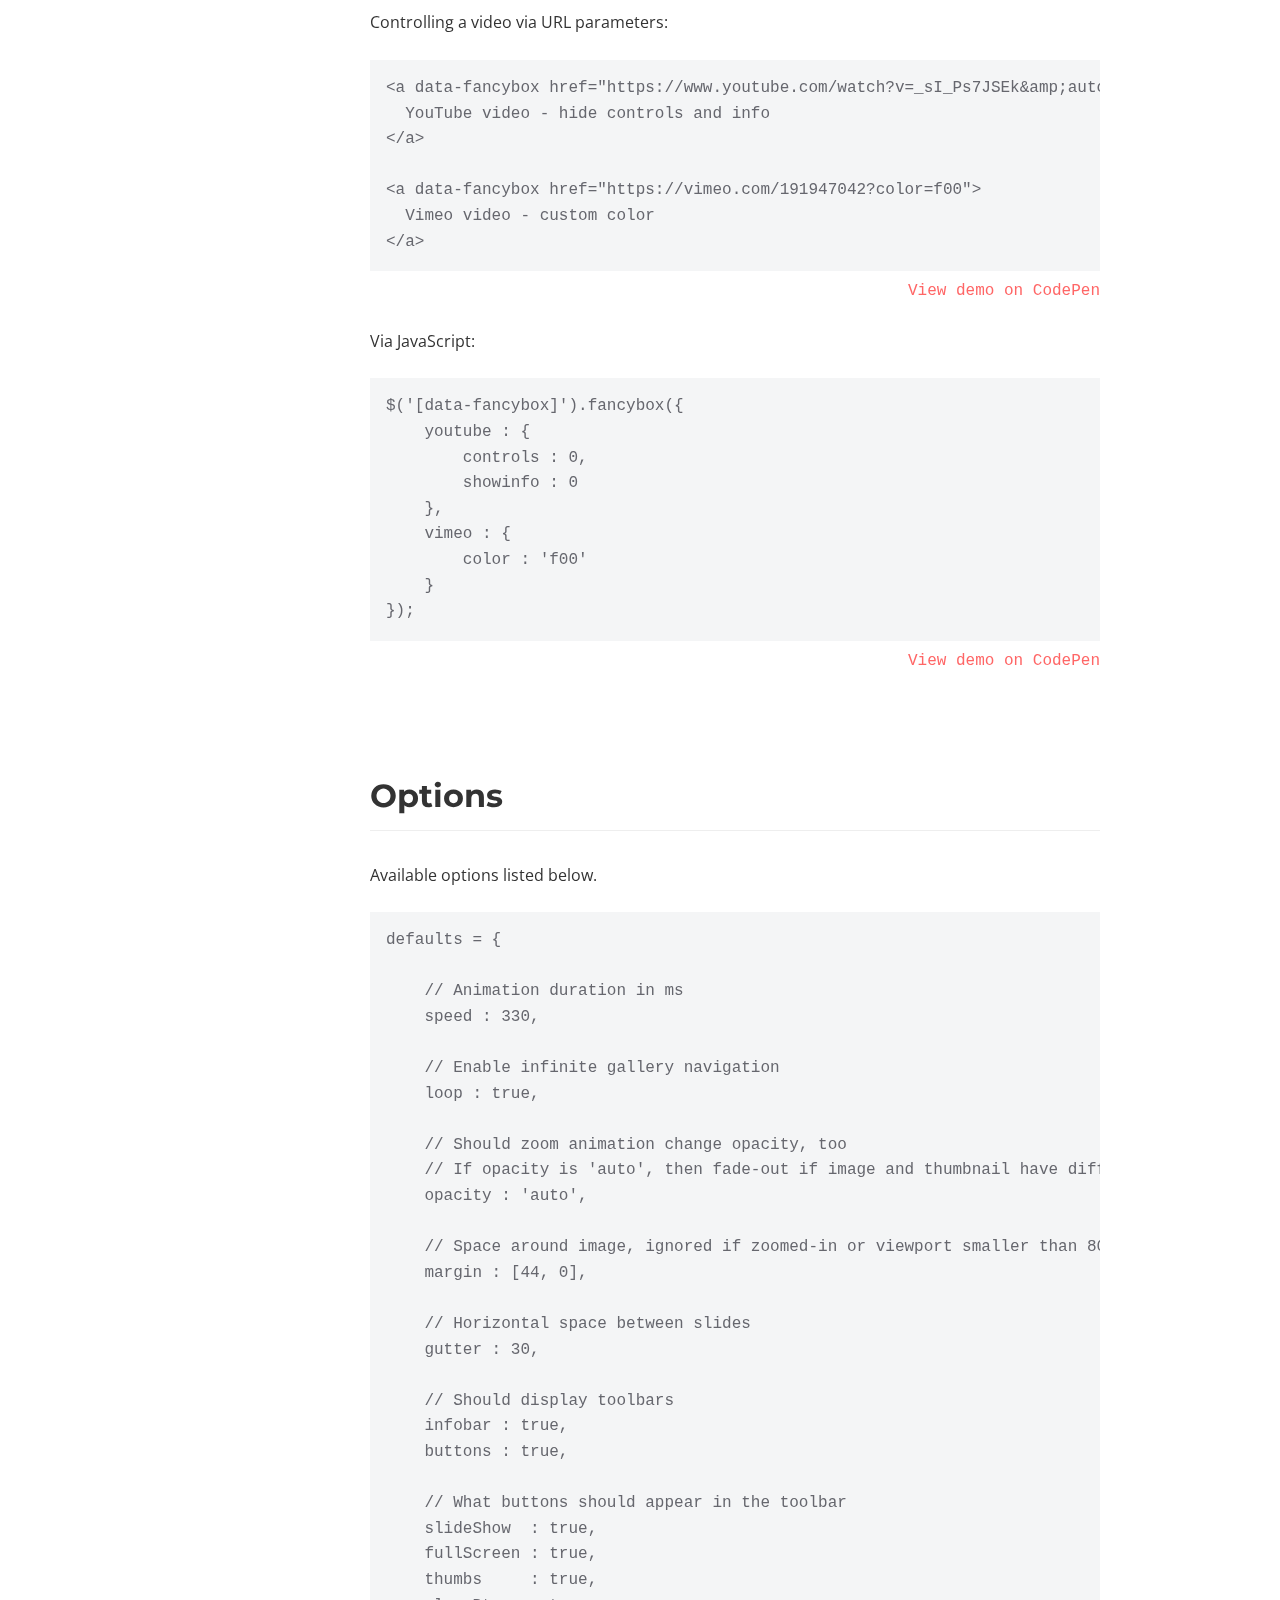
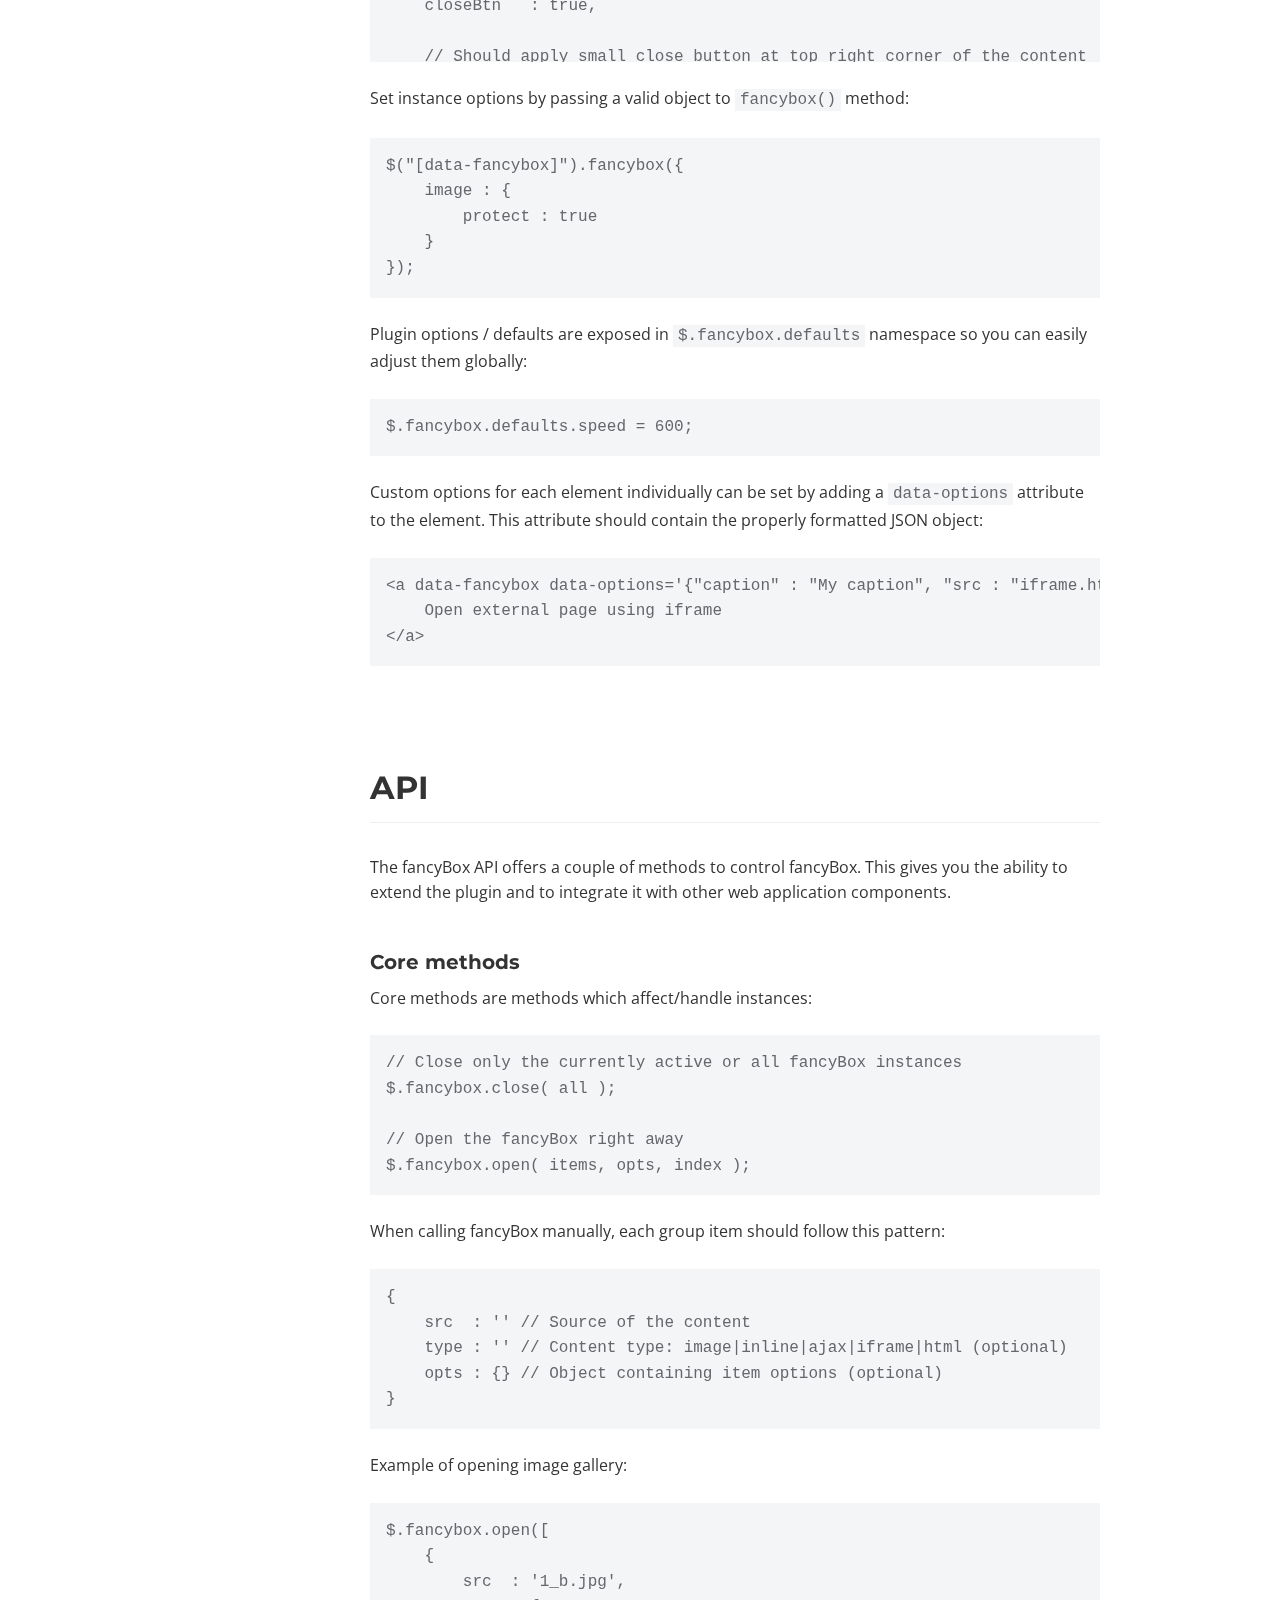
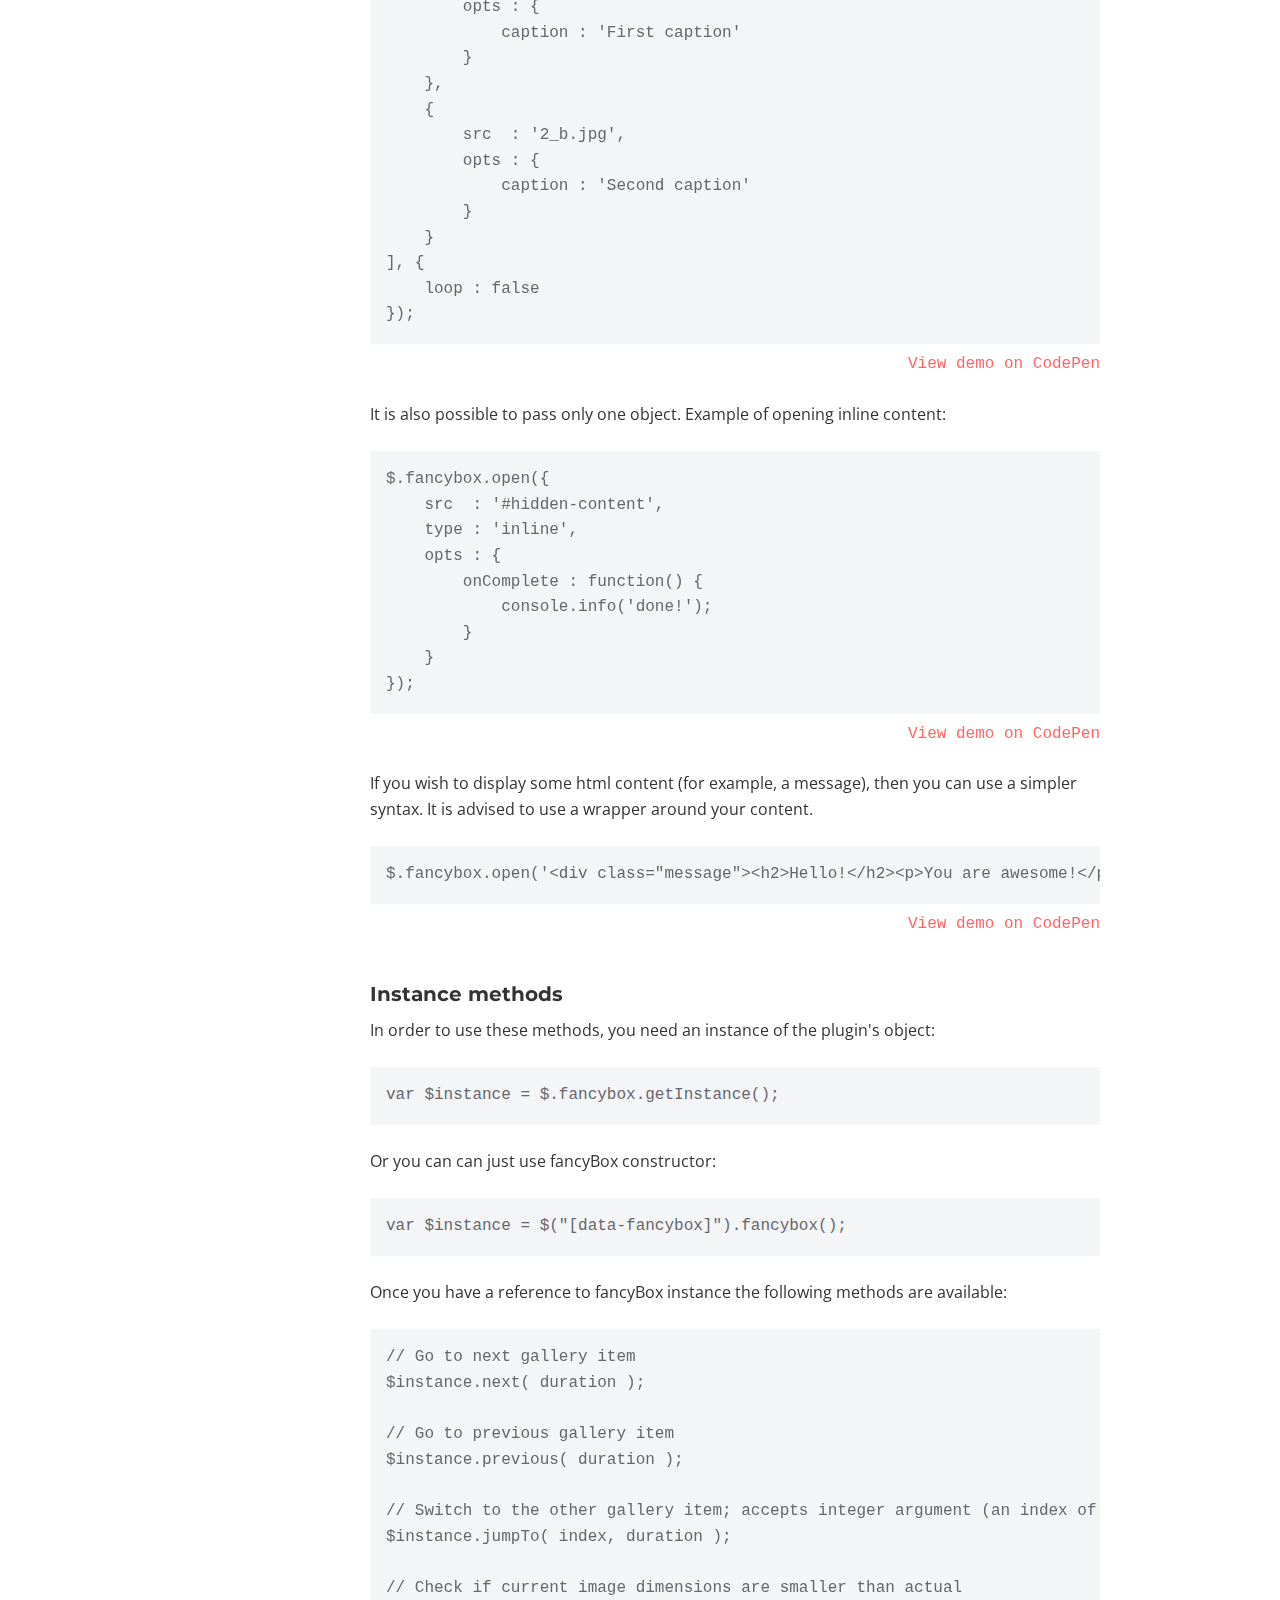
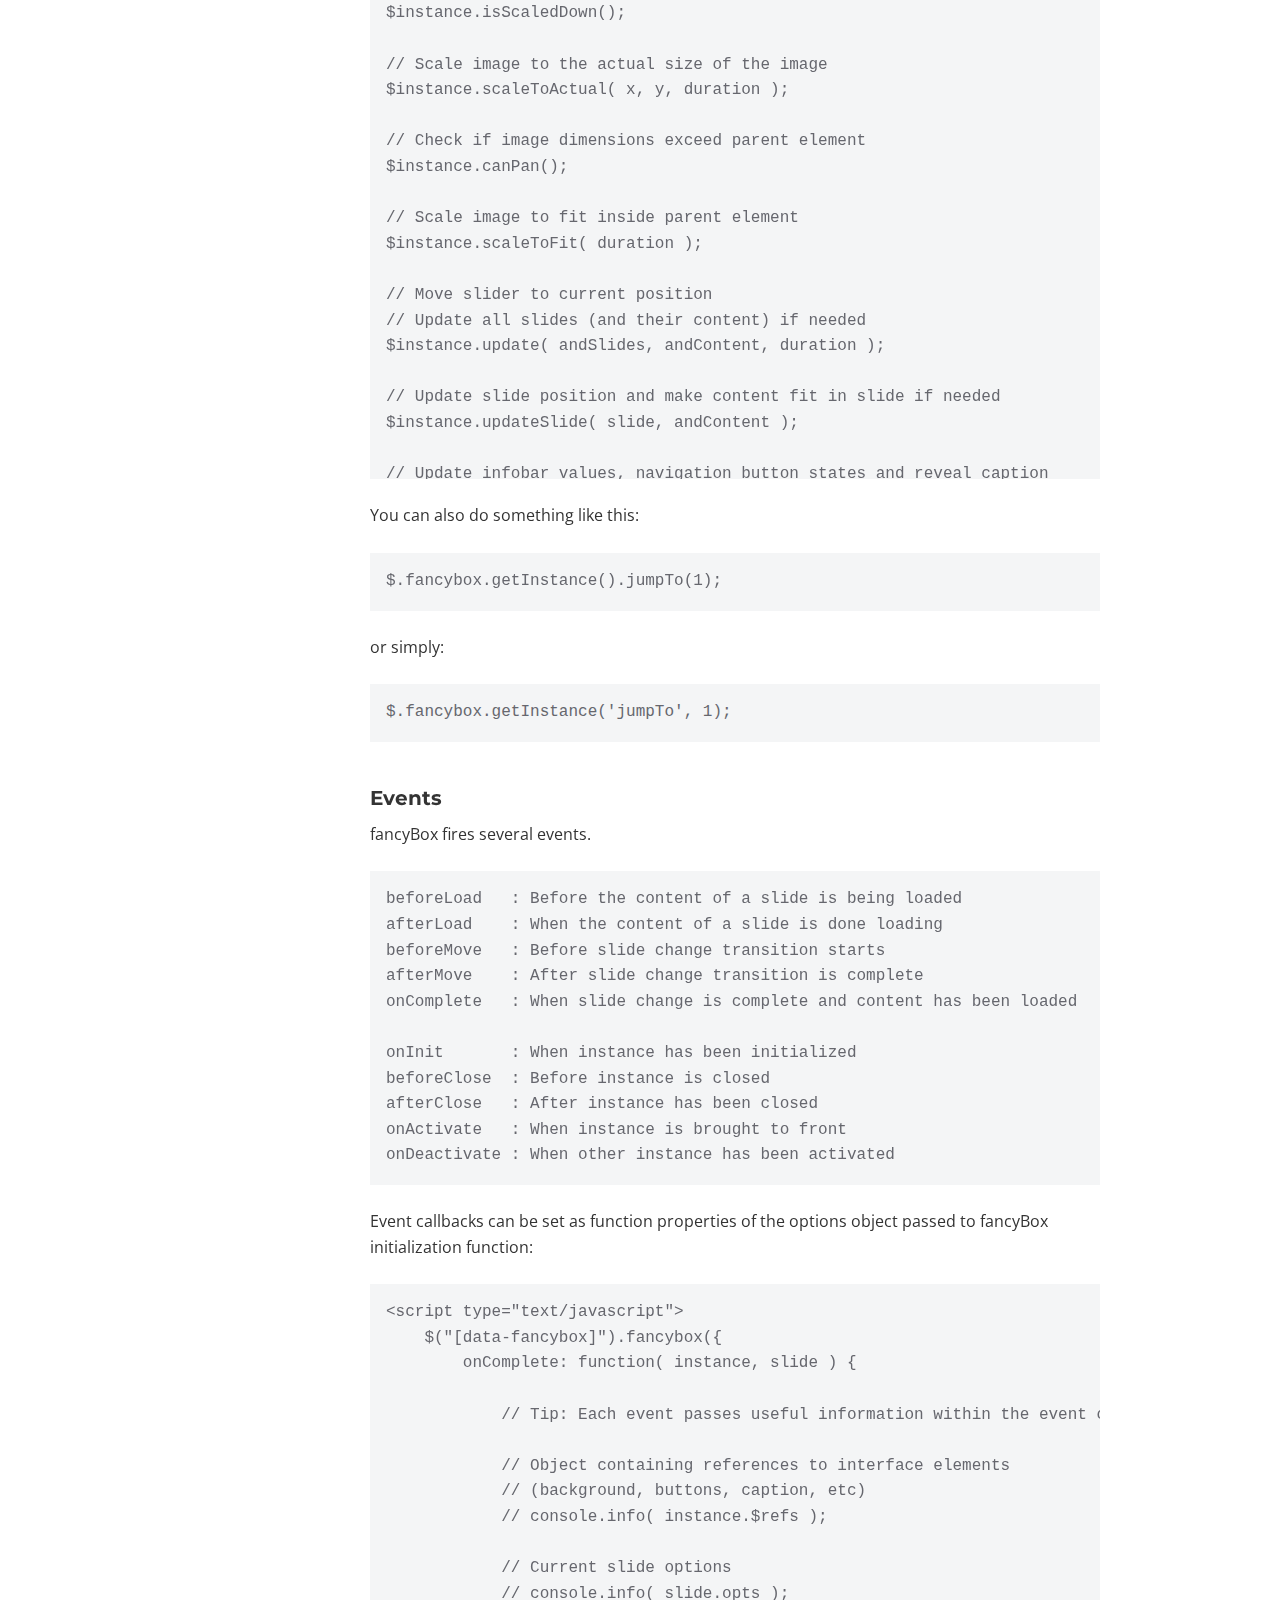
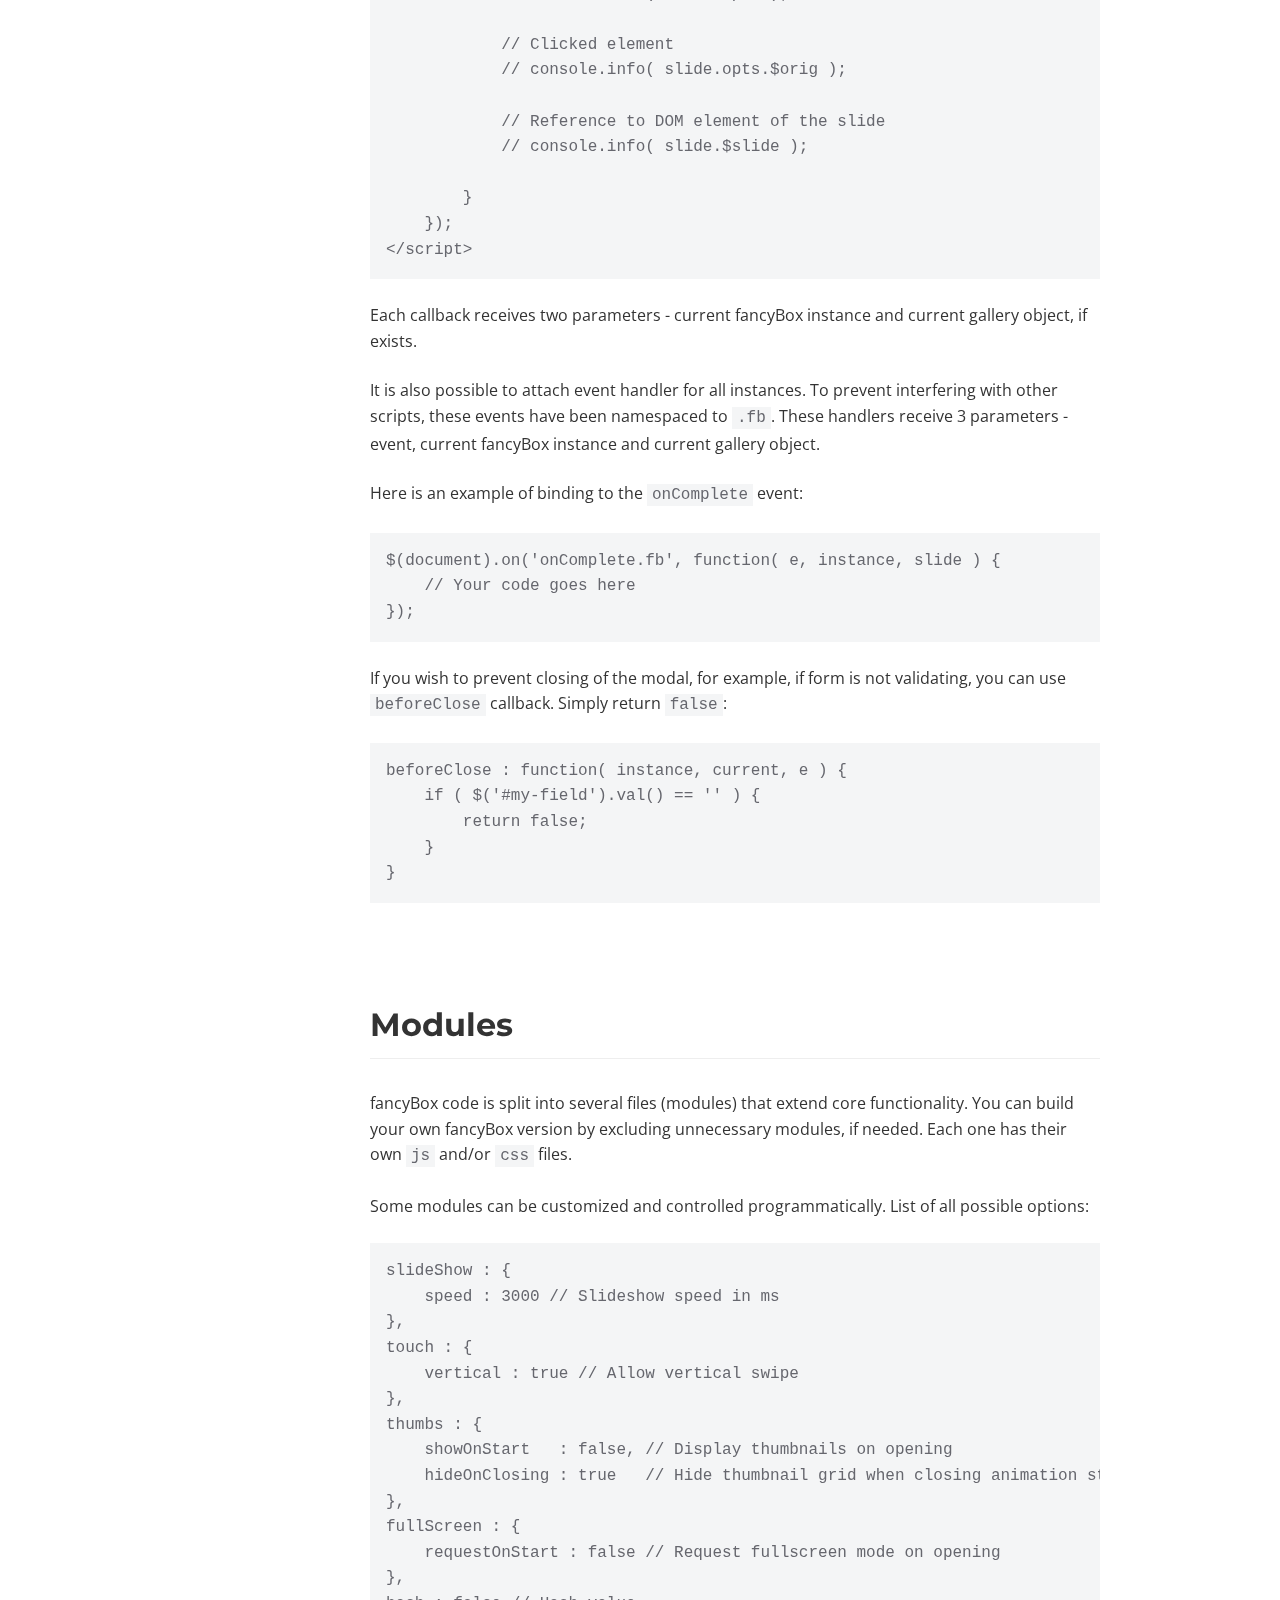
<file: Template № 3/fancybox-3.0/docs/index.html>
<!doctype html>
<html>
<head>
	<title>fancyBox - touch enabled, responsive and fully customizable lightbox script</title>

	<meta name="viewport" content="user-scalable=no, width=device-width, initial-scale=1.0, maximum-scale=1.0">
	<meta content="text/html;charset=utf-8" http-equiv="Content-Type">

	<link href="https://fonts.googleapis.com/css?family=Montserrat:400,700|Open+Sans:400,700" rel="stylesheet" />

	<script src="//code.jquery.com/jquery-3.1.1.min.js"></script>

	<style>
		/* Reset */

		html, body, div, span, applet, object, iframe, h1, h2, h3, h4, h5, h6, p, blockquote, pre, a, abbr, acronym, address, big, cite, code, del, dfn, em, img, ins, kbd, q, s, samp, small, strike, strong, sub, sup, tt, var, b, u, i, center, dl, dt, dd, ol, ul, li, fieldset, form, label, legend, table, caption, tbody, tfoot, thead, tr, th, td, article, aside, canvas, details, embed, figure, figcaption, footer, header, hgroup, menu, nav, output, ruby, section, summary, time, mark, audio, video {
			margin: 0;
			padding: 0;
			border: 0;
			font-size: 100%;
			font: inherit;
			vertical-align: baseline;
		}

		html {
		 	box-sizing: border-box;
		}

		*, *:before, *:after {
		 	box-sizing: inherit;
		}

		article, aside, details, figcaption, figure, footer, header, hgroup, menu, nav, section {
			display: block;
		}

		table {
			border-collapse: collapse;
			border-spacing: 0;
		}

		/* Common styling */

		body {
			-webkit-text-size-adjust: none;
			font-family: 'Open Sans', 'Helvetica Neue', Helvetica, Arial, sans-serif;
			font-size: 16px;
			line-height: 1.6;
			color: #333;
		}

		h1, h2, h3 {
			font-family: 'Montserrat', 'Helvetica Neue', Helvetica, Arial, sans-serif;
			font-weight: 700;
			color: #333;
		}

		a {
			color: #FF6666;
			text-decoration: none;
		}

		a:hover {
			text-decoration: underline;
		}

		a.active {
			font-weight: bold;
		}

		h1, h2, h3 {
		    font-family: 'Montserrat', sans-serif;
		    font-weight: 700;
		    color: #333;
		}

		h1 {
			font-size: 2.5em;
			font-weight: bold;
			letter-spacing: -1px;
		}

		h1 a:hover {
			text-decoration: none;
		}

		h2 {
			margin: 3em 0 1em 0;
			padding-bottom: 0.25em;
			font-size: 2em;
			border-bottom: 1px solid #eee;
		}

		h2:first-of-type {
			margin-top: 0;
		}

		h3 {
			margin-top: 2em;
			font-size: 1.25em;
		}

		b {
			font-weight: 700;
		}

		p {
			margin: 0.5em 0 1.5em 0;
		}

		p:last-child {
			margin-bottom: 0;
		}

		ul {
		    padding-left: 2em;
		    margin: 0.5em 0 1.5em 0;
		}

		pre, code, .demo {
			font-family: Consolas,"Liberation Mono",Courier,monospace;
		}

		pre, code {
			background: #F4F5F6;
			color: #66676E;
		}

		pre {
			padding: 1em;
			margin-bottom: 1.5em;
			overflow: auto;
			max-height: calc(100vh - 150px);
			-moz-tab-size: 4;
			tab-size: 4;
		}

		code {
			padding: 2px 5px;
		}

		pre code {
			padding: 0;
		}

		.demo {
			margin-top: -1em;
			text-align: right;
		}


		/* Layout */

		header {
			position: relative;
			padding: 6em 0 6em 0;
			margin-bottom: 3em;
			background: #FF6666;
			color: #fff;
			text-align: right;
		}

		header:before {
			content: '';
			position: absolute;
			left: 0;
			right: 0;
			top: 100%;
			height: 500px;
			background: #fff;
			-webkit-transform-origin: right;
			    -ms-transform-origin: right;
			       transform-origin: right;
			-webkit-transform: skewY(2deg);
			    -ms-transform: skewY(2deg);
			        transform: skewY(2deg);
		}

		.content {
			position: relative;
			max-width: 1020px;
			margin: 0 auto;
			padding: 0 50px;
		}

		section .content {
			padding-left: 240px;
		}

		footer .content {
			padding: 6em 50px 3em 240px;
		}

		aside {
			position: absolute;
			top: 0;
			left : 50px;
			width: 200px;
		}

		/* Header */

		header h1, header h1 a {
			color: #fff;
		}

		header ul {
			margin: 0;
			padding: 0;
			list-style: none;
		}

		header ul li {
			display: inline-block;
			margin-right: 0.5em;
		}

		header ul li a {
			font-size: 1.125em;
			color: #fff;
		}

		/* Sidebar */

		aside ul {
			position: relative;;
			top: 0;
			list-style: none;
			padding: 1.5em 0;
			margin: 0;
		}

		aside ul ul {
			padding: 0 0 0.5em 1.5em;
			font-size: 90%;
		}

		@media all and (max-width: 800px) {

			aside {
				position: relative;
				left: 0;
			}

			.content {
				padding: 0 25px;
			}

			section .content,
			footer .content {
				padding-left: 25px;
			}

		}

	</style>
</head>
<body>

	<header>
		<div class="content">
			<h1><a href="http://fancyapps.com/fancybox/3/">fancyBox3</a> Documentation</h1>

			<ul>
				<li><a href="http://fancyapps.com/fancybox/3/">Homepage</a></li>
				<li><a href="http://fancyapps.com/fancybox/3/docs/">Documentation</a></li>
				<li><a href="http://fancyapps.com/store/">Store</a></li>
				<li><a href="https://github.com/fancyapps/fancybox">Github</a></li>
			</ul>
		</div>
	</header>

	<section>
		<div class="content">

			<aside>
				<ul class="sticky">
					<li><a href="#setup">Setup</a></li>
					<li><a href="#usage">How to Use</a></li>
					<li>
						<a href="#media_types">Media types</a>

						<ul>
							<li><a href="#images">Images</a></li>
							<li><a href="#inline">Inline</a></li>
							<li><a href="#ajax">Ajax</a></li>
							<li><a href="#iframe">Iframe</a></li>
						</ul>
					</li>
					<li><a href="#embedding">Embedding</a></li>
					<li><a href="#options">Options</a></li>
					<li><a href="#api">Api</a></li>
					<li><a href="#modules">Modules</a></li>
					<li><a href="#faq">FAQ</a></li>
				</ul>
			</aside>

<!--

	Setup
	=====

-->
			<h2 id="setup">Setup</h2>

			<p>
				You can install fancyBox by linking <code>.css</code> and <code>.js</code> to your html file.

				Make sure you also load the jQuery library.
				Below is a basic HTML template to use as an example:
			</p>

			<pre>&lt;!DOCTYPE html&gt;
&lt;html&gt;
&lt;head&gt;
	&lt;meta charset=&quot;utf-8&quot;&gt;
	&lt;title&gt;My page&lt;/title&gt;

	&lt;!-- CSS --&gt;
	&lt;link rel=&quot;stylesheet&quot; type=&quot;text/css&quot; href=&quot;jquery.fancybox.min.css&quot;&gt;
&lt;/head&gt;
&lt;body&gt;

	&lt;!-- Your HTML content goes here --&gt;

	&lt;!-- JS --&gt;
	&lt;script src=&quot;//code.jquery.com/jquery-3.1.1.min.js&quot;&gt;&lt;/script&gt;
	&lt;script src=&quot;jquery.fancybox.min.js&quot;&gt;&lt;/script&gt;
&lt;/body&gt;
&lt;/html&gt;
</pre>

			<p><b>Tips</b>:</p>

			<ul>
				<li>Make sure you add the jQuery library first</li>
				<li>If you already have jQuery on your page, you shouldn't include it second time</li>
				<li>Do not include both fancybox.js and fancybox.min.js files</li>
			</ul>

			<h3>Downloading using Bower</h3>

			<p>
				You can install the latest version of fancyBox with the command:
			</p>


			<pre><code>bower install fancybox</code></pre>

			<p>
				This will install fancyBox to Bower's install directory, the default being <code>bower_components</code>. <br />
				Within <code>bower_components/fancybox/dist/</code> you will find an uncompressed release and a compressed release.
			</p>

			<h3>Using jQuery with a CDN</h3>
			
			<p>
				CDNJS CDN also host compressed and uncompressed versions of fancyBox - <br />
				<a href="https://cdnjs.com/libraries/fancybox/" target="_blank">https://cdnjs.com/libraries/fancybox/</a>

			</p>
<!--

	How To Use
	==========

-->
			<h2 id="usage">How to Use</h2>

			<p>
				There are a few ways you can use fancyBox.
			</p>


			<h3>Initialize with data attributes</h3>

			<p>
				The most basic way to use fancyBox is by adding the <code>data-fancybox</code> attribute to a link.
				A caption can be added using the <code>data-caption</code> attribute. Example:
			</p>

			<pre>&lt;a href="image.jpg" data-fancybox data-caption="My caption"&gt;
	&lt;img src="thumbnail.jpg" alt="" /&gt;
&lt;/a&gt;</pre>

			<p>
				If you have a group of items, you can use the same attribute <code>data-fancybox</code> value for each of them to create a gallery.
				Each group should have a unique value:
			</p>

			<pre>&lt;a href="image_1.jpg" data-fancybox="group" data-caption="Caption #1"&gt;
	&lt;img src="thumbnail_1.jpg" alt="" /&gt;
&lt;/a&gt;

&lt;a href="image_2.jpg" data-fancybox="group" data-caption="Caption #2"&gt;
	&lt;img src="thumbnail_2.jpg" alt="" /&gt;
&lt;/a&gt;
</pre>

			<p>
				<b>Tip</b>:

				fancyBox attempts to automatically detect the type of content based on the given url.

				If it cannot be detected, the type can also be set manually using <code>data-type</code> attribute:

				<pre>&lt;a href="images.php?id=123" data-type="image" data-caption="Caption"&gt;
	Show image
&lt;/a&gt;</pre>
			</p>



			<h3>Initialize with JavaScript</h3>

			<p>
				To bind fancyBox events on any element, select with a jQuery selector and call the <code>fancybox</code> method:
			</p>

			<pre><code>&lt;script type=&quot;text/javascript&quot;&gt;
	$(&quot;[data-fancybox]&quot;).fancybox({
		// Options will go here
	});
&lt;/script&gt;</code></pre>


			<h3>Manual calling of fancyBox</h3>

			<p>
				fancyBox can be activated at any point within Javascript and therefore does not necessarily need a trigger element.

				Example of displaying a simple message:
			</p>

			<pre><code>$.fancybox.open('&lt;div class=&quot;message&quot;&gt;&lt;h2&gt;Hello!&lt;/h2&gt;&lt;p&gt;You are awesome!&lt;/p&gt;&lt;/div&gt;');</code></pre>

			<p>
				See <a href="#api">API section</a> for more information.
			</p>

<!--

	Examples
	=========

-->
			<h2 id="media_types">Media types</h2>


			<h3 id="images">Images</h3>

			<p>
				The standard way of using fancyBox is with a number of thumbnail images that link to larger images:
			</p>

			<pre><code>&lt;a href="image.jpg" data-fancybox="images" data-caption="My caption"&gt;
	&lt;img src="thumbnail.jpg" alt="" /&gt;
&lt;/a&gt;</code></pre>

			<p class="demo">
				<a href="http://codepen.io/fancyapps/pen/jyEGGG/?editors=1000" target="_blank">View demo on CodePen</a>
			</p>

			<p>
				By default, fancyBox fully preloads an image before displaying it.
				You can choose to display the image right away.
				It will render and show the full size image while the data is being received.
				To do so, some attributes are necessary:
			</p>

			<ul>
				<li><code>data-width</code>  - the real width of the image</li>
				<li><code>data-height</code> - the real height of the image</li>
			</ul>

			<pre><code>&lt;a href=&quot;image.jpg&quot; data-fancybox=&quot;images&quot; data-width=&quot;2048&quot; data-height=&quot;1365&quot;&gt;
    &lt;img src=&quot;thumbnail.jpg&quot; /&gt;
&lt;/a&gt;</code></pre>
			<p class="demo">
				<a href="http://codepen.io/fancyapps/pen/wgBrXd?editors=1000" target="_blank">View demo on CodePen</a>
			</p>

			<p>
				fancyBox supports "scrset" so I can display different images based on viewport width. You can use this to improve download times for mobile users and over time save bandwidth.
				Example:
			</p>

			<pre><code>&lt;a href=&quot;medium.jpg&quot; data-fancybox=&quot;images&quot; data-srcset=&quot;large.jpg 1600w, medium.jpg 1200w, small.jpg 640w&quot;&gt;
	&lt;img src=&quot;thumbnail.jpg&quot; /&gt;
&lt;/a&gt;</code></pre>
			<p class="demo">
				<a href="https://codepen.io/fancyapps/pen/bqbpbO?editors=1000" target="_blank">View demo on CodePen</a>
			</p>

			<p>
				It is also possible to protect images from downloading by right-click.
				While this does not protect from truly determined users, it should discourage the vast majority from ripping off your files.
			</p>

			<pre><code>$('[data-fancybox]').fancybox({
	image : {
		protect: true
	}
});</code></pre>
			<p class="demo">
				<a href="http://codepen.io/fancyapps/pen/RKKqLx?editors=1010" target="_blank">View demo on CodePen</a>
			</p>


			<h3 id="inline">Inline</h3>

			<p>
				For your Inline HTML you have to place a DIV Container into the content of the page:
			</p>

			<pre><code>&lt;div style=&quot;display: none;&quot; id=&quot;hidden-content&quot;&gt;
	&lt;h2&gt;Hello&lt;/h2&gt;
	&lt;p&gt;You are awesome.&lt;/p&gt;
&lt;/div&gt;</code></pre>

			<p>
				And then simply create a link using <code>data-src</code> attribute that matches CSS id selector of the element you want to open (<code>#hidden-content</code> in this example):
			</p>

			<pre><code>&lt;a data-fancybox data-src=&quot;#hidden-content&quot; href=&quot;javascript:;&quot;&gt;
	Hidden div
&lt;/a&gt;</code></pre>
			<p class="demo">
				<a href="http://codepen.io/fancyapps/pen/MJYOOd?editors=1000" target="_blank">View demo on CodePen</a>
			</p>

			<h3 id="ajax">Ajax</h3>

			<p>
				To load content via AJAX, you need to add a <code>data-type="ajax"</code> attribute to your link:
			</p>

			<pre><code>&lt;a data-fancybox data-type=&quot;ajax&quot; data-src=&quot;my_page.com/path/to/ajax/&quot; href=&quot;javascript:;&quot;&gt;
	AJAX content
&lt;/a&gt;</code></pre>
			<p class="demo">
				<a href="http://codepen.io/fancyapps/pen/JEoOvK?editors=1100" target="_blank">View demo on CodePen</a>
			</p>

			<p>
				Additionally it is possible to define a selector with the <code>data-selector</code> attribute to show only a part of the response. The selector can be any string, that is a valid jQuery selector:
			</p>

			<pre><code>&lt;a data-fancybox data-type=&quot;ajax&quot; data-src=&quot;my_page.com/path/to/ajax/&quot; data-selector=&quot;#two&quot; href=&quot;javascript:;&quot;&gt;
	AJAX content
&lt;/a&gt;
</code></pre>
			<p class="demo">
				<a href="http://codepen.io/fancyapps/pen/MJwWKz?editors=1100" target="_blank">View demo on CodePen</a>
			</p>

			<h3 id="iframe">Iframe</h3>

			<p>
				If the content can be shown on a page, and placement in an iframe is not blocked by script or security configuration of that page,
				it can be presented in a fancyBox:
			</p>

			<pre><code>&lt;a data-fancybox data-src=&quot;http://codepen.io/fancyapps/full/jyEGGG/&quot; href=&quot;javascript:;&quot;&gt;
	Webpage
&lt;/a&gt;

&lt;a data-fancybox data-src=&quot;http://www.adobe.com/content/dam/Adobe/en/devnet/acrobat/pdfs/pdf_open_parameters.pdf&quot; href=&quot;javascript:;&quot;&gt;
	Sample PDF
&lt;/a&gt;
</code></pre>
			<p class="demo">
				<a href="http://codepen.io/fancyapps/pen/BpymvO?editors=1000" target="_blank">View demo on CodePen</a>
			</p>


			<p>
				To access and control fancyBox in parent window from inside an iframe:
			</p>

			<pre><code>// Adjust iframe height according to the contents
parent.jQuery.fancybox.getInstance().update();

// Close current fancyBox instance
parent.jQuery.fancybox.getInstance().close();</code></pre>


			<p>
				Iframe dimensions can be controlled by CSS:
			</p>

			<pre><code>.fancybox-slide--iframe .fancybox-content {
	width  : 800px;
	height : 600px;
	max-width  : 80%;
	max-height : 80%;
	margin: 0;
}</code></pre>


			<p>
				These CSS rules can be overridden by JS, if needed:
			</p>

			<pre><code>$(&quot;[data-fancybox]&quot;).fancybox({
	iframe : {
		css : {
			width : '600px'
		}
	}
});</code></pre>


			<p>
				If you have not disabled iframe preloading (using an "preload" option), then the script will atempt to
				calculate content dimensions and will adjust width/height of iframe to fit with content in it.
				Keep in mind, that due to <a href="https://en.wikipedia.org/wiki/Same-origin_policy" target="_blank">same origin policy</a>,
				there are some limitations.
			</p>

<!--

	Embedding
	=======

-->
			<h2 id="embedding">Embedding</h2>

			<p>
				Supported sites can be used with fancyBox by just providing the page URL:
			</p>

			<pre><code>&lt;a data-fancybox href="https://www.youtube.com/watch?v=_sI_Ps7JSEk"&gt;
  YouTube video
&lt;/a&gt;

&lt;a data-fancybox href="https://vimeo.com/191947042"&gt;
  Vimeo video
&lt;/a&gt;

&lt;a data-fancybox href=&quot;https://www.google.com/maps/place/Googleplex/@37.4220041,-122.0833494,17z/data=!4m5!3m4!1s0x0:0x6c296c66619367e0!8m2!3d37.4219998!4d-122.0840572&quot;&gt;
	Google Map
&lt;/a&gt;

&lt;a data-fancybox href=&quot;https://www.instagram.com/p/BNXYW8-goPI/?taken-by=jamesrelfdyer&quot; data-caption=&quot;&lt;span title=&amp;quot;Edited&amp;quot;&gt;balloon rides at dawn ✨🎈&lt;br&gt;was such a magical experience floating over napa valley as the golden light hit the hills.&lt;br&gt;&lt;a href=&amp;quot;https://www.instagram.com/jamesrelfdyer/&amp;quot;&gt;@jamesrelfdyer&lt;/a&gt;&lt;/span&gt;&quot;&gt;
	Instagram photo
&lt;/a&gt;</code></pre>
			<p class="demo">
				<a href="http://codepen.io/fancyapps/pen/LxEOwL?editors=1000" target="_blank">View demo on CodePen</a>
			</p>

			<h3>Video dimensions</h3>

			<p>
				Resize video display with the following CSS:
			</p>

			<pre><code>.fancybox-slide--video .fancybox-content {
	width  : 800px;
	height : 600px;
	max-width  : 80%;
	max-height : 80%;
}</code></pre>
			<p class="demo">
				<a href="http://codepen.io/fancyapps/pen/PWZrzw?editors=1100" target="_blank">View demo on CodePen</a>
			</p>

			<p>
				Obviously, you can choose any size you like, any combination with <code>min</code>/<code>max</code> values.
				<br />
				Aspect ratio lock for videos is not implemented yet, but if you wish, <a href="http://codepen.io/fancyapps/pen/dNzaQq?editors=1010" target="_blank">you can use this snippet</a>.
			</p>



			<h3>Video parameters</h3>

			<p>
				Controlling a video via URL parameters:
			</p>

			<pre><code>&lt;a data-fancybox href=&quot;https://www.youtube.com/watch?v=_sI_Ps7JSEk&amp;amp;autoplay=1&amp;amp;rel=0&amp;amp;controls=0&amp;amp;showinfo=0&quot;&gt;
  YouTube video - hide controls and info
&lt;/a&gt;

&lt;a data-fancybox href=&quot;https://vimeo.com/191947042?color=f00&quot;&gt;
  Vimeo video - custom color
&lt;/a&gt;</code></pre>
			<p class="demo">
				<a href="http://codepen.io/fancyapps/pen/mRVNyO?editors=1000" target="_blank">View demo on CodePen</a>
			</p>


			<p>
				Via JavaScript:
			</p>

			<pre><code>$('[data-fancybox]').fancybox({
	youtube : {
		controls : 0,
		showinfo : 0
	},
	vimeo : {
		color : 'f00'
	}
});</code></pre>
			<p class="demo">
				<a href="http://codepen.io/fancyapps/pen/Qdyeyr?editors=1010" target="_blank">View demo on CodePen</a>
			</p>

<!--

	Options
	=======

-->
			<h2 id="options">Options</h2>

			<p>
				Available options listed below.
			</p>

			<pre>defaults = {

	// Animation duration in ms
	speed : 330,

	// Enable infinite gallery navigation
	loop : true,

	// Should zoom animation change opacity, too
	// If opacity is 'auto', then fade-out if image and thumbnail have different aspect ratios
	opacity : 'auto',

	// Space around image, ignored if zoomed-in or viewport smaller than 800px
	margin : [44, 0],

	// Horizontal space between slides
	gutter : 30,

	// Should display toolbars
	infobar : true,
	buttons : true,

	// What buttons should appear in the toolbar
	slideShow  : true,
	fullScreen : true,
	thumbs     : true,
	closeBtn   : true,

	// Should apply small close button at top right corner of the content
	// If 'auto' - will be set for content having type 'html', 'inline' or 'ajax'
	smallBtn : 'auto',

	image : {

		// Wait for images to load before displaying
		// Requires predefined image dimensions
		// If 'auto' - will zoom in thumbnail if 'width' and 'height' attributes are found
		preload : &quot;auto&quot;,

		// Protect an image from downloading by right-click
		protect : false

	},

	ajax : {

		// Object containing settings for ajax request
		settings : {

			// This helps to indicate that request comes from the modal
			// Feel free to change naming
			data : {
				fancybox : true
			}
		}

	},

	iframe : {

		// Iframe template
		tpl : '&lt;iframe id=&quot;fancybox-frame{rnd}&quot; name=&quot;fancybox-frame{rnd}&quot; class=&quot;fancybox-iframe&quot; frameborder=&quot;0&quot; vspace=&quot;0&quot; hspace=&quot;0&quot; webkitAllowFullScreen mozallowfullscreen allowFullScreen allowtransparency=&quot;true&quot; src=&quot;&quot;&gt;&lt;/iframe&gt;',

		// Preload iframe before displaying it
		// This allows to calculate iframe content width and height
		// (note: Due to &quot;Same Origin Policy&quot;, you can't get cross domain data).
		preload : true,

		// Scrolling attribute for iframe tag
		scrolling : 'no',

		// Custom CSS styling for iframe wrapping element
		css : {}

	},

	// Custom CSS class for layout
	baseClass : '',

	// Custom CSS class for slide element
	slideClass : '',

	// Base template for layout
	baseTpl	: '&lt;div class=&quot;fancybox-container&quot; role=&quot;dialog&quot; tabindex=&quot;-1&quot;&gt;' +
			'&lt;div class=&quot;fancybox-bg&quot;&gt;&lt;/div&gt;' +
			'&lt;div class=&quot;fancybox-controls&quot;&gt;' +
				'&lt;div class=&quot;fancybox-infobar&quot;&gt;' +
					'&lt;button data-fancybox-previous class=&quot;fancybox-button fancybox-button--left&quot; title=&quot;Previous&quot;&gt;&lt;/button&gt;' +
					'&lt;div class=&quot;fancybox-infobar__body&quot;&gt;' +
						'&lt;span class=&quot;js-fancybox-index&quot;&gt;&lt;/span&gt;&amp;nbsp;/&amp;nbsp;&lt;span class=&quot;js-fancybox-count&quot;&gt;&lt;/span&gt;' +
					'&lt;/div&gt;' +
					'&lt;button data-fancybox-next class=&quot;fancybox-button fancybox-button--right&quot; title=&quot;Next&quot;&gt;&lt;/button&gt;' +
				'&lt;/div&gt;' +
				'&lt;div class=&quot;fancybox-buttons&quot;&gt;' +
					'&lt;button data-fancybox-close class=&quot;fancybox-button fancybox-button--close&quot; title=&quot;Close (Esc)&quot;&gt;&lt;/button&gt;' +
				'&lt;/div&gt;' +
			'&lt;/div&gt;' +
			'&lt;div class=&quot;fancybox-slider-wrap&quot;&gt;' +
				'&lt;div class=&quot;fancybox-slider&quot;&gt;&lt;/div&gt;' +
			'&lt;/div&gt;' +
			'&lt;div class=&quot;fancybox-caption-wrap&quot;&gt;&lt;div class=&quot;fancybox-caption&quot;&gt;&lt;/div&gt;&lt;/div&gt;' +
		'&lt;/div&gt;',

	// Loading indicator template
	spinnerTpl : '&lt;div class=&quot;fancybox-loading&quot;&gt;&lt;/div&gt;',

	// Error message template
	errorTpl : '&lt;div class=&quot;fancybox-error&quot;&gt;&lt;p&gt;The requested content cannot be loaded. &lt;br /&gt; Please try again later.&lt;p&gt;&lt;/div&gt;',

	// This will be appended to html content, if &quot;smallBtn&quot; option is not set to false
	closeTpl : '&lt;button data-fancybox-close class=&quot;fancybox-close-small&quot;&gt;&lt;/button&gt;',

	// Container is injected into this element
	parentEl : 'body',

	// Enable gestures (tap, zoom, pan and pinch)
	touch : true,

	// Enable keyboard navigation
	keyboard : true,

	// Try to focus on first focusable element after opening
	focus : true,

	// Close when clicked outside of the content
	closeClickOutside : true,

	// Callbacks; See Documentation/API/Events for description and samples
	beforeLoad	 : $.noop,
	afterLoad    : $.noop,
	beforeMove 	 : $.noop,
	afterMove    : $.noop,
	onComplete	 : $.noop,

	onInit       : $.noop,
	beforeClose	 : $.noop,
	afterClose	 : $.noop,
	onActivate   : $.noop,
	onDeactivate : $.noop
}
</pre>


				<p>
					Set instance options by passing a valid object to <code>fancybox()</code> method:
				</p>

				<pre><code>$(&quot;[data-fancybox]&quot;).fancybox({
	image : {
		protect : true
	}
});</code></pre>


				<p>
					Plugin options / defaults are exposed in <code>$.fancybox.defaults</code> namespace so you can easily adjust them globally:

				</p>

				<pre><code>$.fancybox.defaults.speed = 600;</code></pre>

				<p>
					Custom options for each element individually can be set by adding a <code>data-options</code>
					attribute to the element.

					This attribute should contain the properly formatted JSON object:
				</p>

				<pre><code>&lt;a data-fancybox data-options='{&quot;caption&quot; : &quot;My caption&quot;, &quot;src : &quot;iframe.html&quot;}' href=&quot;javascript:;&quot;&gt;
	Open external page using iframe
&lt;/a&gt;</code></pre>



<!--

API
===

-->
				<h2 id="api">API</h2>

				<p>
					The fancyBox API offers a couple of methods to control fancyBox.

					This gives you the ability to extend the plugin and to integrate it with other web application components.
				</p>

				<h3 id="core_methods">Core methods</h3>

				<p>
					Core methods are methods which affect/handle instances:
				</p>


				<pre><code>// Close only the currently active or all fancyBox instances
$.fancybox.close( all );

// Open the fancyBox right away
$.fancybox.open( items, opts, index );
</code></pre>


				<p>
					When calling fancyBox manually, each group item should follow this pattern:
				</p>

				<pre><code>{
	src  : '' // Source of the content
	type : '' // Content type: image|inline|ajax|iframe|html (optional)
	opts : {} // Object containing item options (optional)
}
</code></pre>


				<p>
					Example of opening image gallery:
				</p>

				<pre><code>$.fancybox.open([
	{
		src  : '1_b.jpg',
		opts : {
			caption : 'First caption'
		}
	},
	{
		src  : '2_b.jpg',
		opts : {
			caption : 'Second caption'
		}
	}
], {
	loop : false
});</code></pre>
				<p class="demo">
					<a href="http://codepen.io/fancyapps/pen/wgZXzz?editors=1010" target="_blank">View demo on CodePen</a>
				</p>

				<p>
					It is also possible to pass only one object. Example of opening inline content:
				</p>

				<pre><code>$.fancybox.open({
	src  : '#hidden-content',
	type : 'inline',
	opts : {
		onComplete : function() {
			console.info('done!');
		}
	}
});
</code></pre>
				<p class="demo">
					<a href="http://codepen.io/fancyapps/pen/JEVLgN?editors=1010" target="_blank">View demo on CodePen</a>
				</p>

				<p>
					If you wish to display some html content (for example, a message), then you can use a simpler syntax.
					It is advised to use a wrapper around your content.
				</p>

				<pre><code>$.fancybox.open('&lt;div class=&quot;message&quot;&gt;&lt;h2&gt;Hello!&lt;/h2&gt;&lt;p&gt;You are awesome!&lt;/p&gt;&lt;/div&gt;');</code></pre>
				<p class="demo">
					<a href="http://codepen.io/fancyapps/pen/VPNBaK" target="_blank">View demo on CodePen</a>
				</p>



				<h3 id="instance_methods">Instance methods</h3>

				<p>
					In order to use these methods, you need an instance of the plugin's object:
				</p>

				<pre><code>var $instance = $.fancybox.getInstance();</code></pre>

				<p>
					Or you can can just use fancyBox constructor:
				</p>

				<pre><code>var $instance = $(&quot;[data-fancybox]&quot;).fancybox();</code></pre>

				<p>
					Once you have a reference to fancyBox instance the following methods are available:
				</p>


				<pre><code>// Go to next gallery item
$instance.next( duration );

// Go to previous gallery item
$instance.previous( duration );

// Switch to the other gallery item; accepts integer argument (an index of the desired item)
$instance.jumpTo( index, duration );

// Check if current image dimensions are smaller than actual
$instance.isScaledDown();

// Scale image to the actual size of the image
$instance.scaleToActual( x, y, duration );

// Check if image dimensions exceed parent element
$instance.canPan();

// Scale image to fit inside parent element
$instance.scaleToFit( duration );

// Move slider to current position
// Update all slides (and their content) if needed
$instance.update( andSlides, andContent, duration );

// Update slide position and make content fit in slide if needed
$instance.updateSlide( slide, andContent );

// Update infobar values, navigation button states and reveal caption
$instance.updateControls( force );

// Load custom content into the slide
$instance.setContent( slide, content );

// Try to find and focus on the first focusable element
$instance.focus();

// Activates current instance, brings it to the front
$instance.activate();

// Close instance
$instance.close();
</code></pre>


				<p>
					You can also do something like this:
				</p>

				<pre><code>$.fancybox.getInstance().jumpTo(1);</code></pre>

				<p>
					or simply:
				</p>

				<pre><code>$.fancybox.getInstance('jumpTo', 1);</code></pre>




				<h3 id="events">Events</h3>

				<p>
					fancyBox fires several events.
				</p>

				<pre><code>beforeLoad	 : Before the content of a slide is being loaded
afterLoad    : When the content of a slide is done loading
beforeMove 	 : Before slide change transition starts
afterMove    : After slide change transition is complete
onComplete	 : When slide change is complete and content has been loaded

onInit	 	 : When instance has been initialized
beforeClose	 : Before instance is closed
afterClose	 : After instance has been closed
onActivate   : When instance is brought to front
onDeactivate : When other instance has been activated
</code></pre>


				<p>
					Event callbacks can be set as function properties of the options object passed to fancyBox initialization function:
				</p>

				<pre><code>&lt;script type=&quot;text/javascript&quot;&gt;
	$(&quot;[data-fancybox]&quot;).fancybox({
		onComplete: function( instance, slide ) {

			// Tip: Each event passes useful information within the event object:

			// Object containing references to interface elements
			// (background, buttons, caption, etc)
			// console.info( instance.$refs );

			// Current slide options
			// console.info( slide.opts );

			// Clicked element
			// console.info( slide.opts.$orig );

			// Reference to DOM element of the slide
			// console.info( slide.$slide );

		}
	});
&lt;/script&gt;</code></pre>

				<p>
					Each callback receives two parameters - current fancyBox instance and current gallery object, if exists.
				</p>

				<p>
					It is also possible to attach event handler for all instances.
					To prevent interfering with other scripts, these events have been namespaced to <code>.fb</code>.
					These handlers receive 3 parameters - event, current fancyBox instance and current gallery object.
				</p>
				<p>
					Here is an example of binding to the <code>onComplete</code> event:
				</p>

				<pre><code>$(document).on('onComplete.fb', function( e, instance, slide ) {
	// Your code goes here
});</code></pre>


				<p>
					If you wish to prevent closing of the modal, for example, if form is not validating, you can use <code>beforeClose</code>
					callback. Simply return <code>false</code>:
				</p>

				<pre><code>beforeClose : function( instance, current, e ) {
	if ( $('#my-field').val() == '' ) {
		return false;
	}
}
</code></pre>

				<h2 id="modules">Modules</h2>

				<p>
					fancyBox code is split into several files (modules) that extend core functionality.
					You can build your own fancyBox version by excluding unnecessary modules, if needed.
					Each one has their own <code>js</code> and/or <code>css</code> files.
				</p>

				<p>
					Some modules can be customized and controlled programmatically.
					List of all possible options:
				</p>

				<pre><code>slideShow : {
	speed : 3000 // Slideshow speed in ms
},
touch : {
	vertical : true // Allow vertical swipe
},
thumbs : {
	showOnStart   : false, // Display thumbnails on opening
	hideOnClosing : true   // Hide thumbnail grid when closing animation starts
},
fullScreen : {
	requestOnStart : false // Request fullscreen mode on opening
},
hash : false // Hash value</code></pre>

				<p>
					Example (show thumbnails on start):
				</p>

				<pre><code>$('[data-fancybox="images"]').fancybox({
	thumbs : {
		showOnStart : true
	}
})</code></pre>
				<p class="demo">
					<a href="https://codepen.io/fancyapps/pen/RKKVVa?editors=1010" target="_blank">View demo on CodePen</a>
				</p>

				<p>
					If you would inspect fancyBox instance object, you would find keys that names ar captialized - these are references for each module object.
					Also, you would notice that fancyBox uses common naming convention to prefix jQuery objects with <code>$</code>.
				</p>

				<p>
					This is how you, for example, can access thumbnail grid element:
				</p>

				<pre><code>$.fancybox.getInstance().Thumbs.$grid</code></pre>

				<p>
					This example shows how to call method that toggles thumbnails:
				</p>

				<pre><code>$.fancybox.getInstance().Thumbs.toggle();</code></pre>

				<p>
					List of available methods:
				</p>

				<pre><code>Thumbs.focus()
Thumbs.close();
Thumbs.update();
Thumbs.hide();
Thumbs.show();
Thumbs.toggle();

FullScreen.request( elem );
FullScreen.exit();
FullScreen.toggle( elem );
FullScreen.isFullscreen();
FullScreen.enabled();

SlideShow.start();
SlideShow.stop();
SlideShow.toggle();
</code></pre>

				<p>
					If you wish to disable hash module, use this snippet (after including JS file):
				</p>

				<pre><code>$.fancybox.defaults.hash = false;</code></pre>

<!--

FAQ
===

-->
				<h2 id="faq">FAQ</h2>

				<h3>Opening/closing causes fixed element to jump</h3>

				<p>
					Simply add <code>compensate-for-scrollbar</code> CSS class to your fixed positioned elements.
					Example of using Bootstrap navbar component:
				</p>

				<pre><code>&lt;nav class=&quot;navbar navbar-inverse navbar-fixed-top compensate-for-scrollbar&quot;&gt;
	&lt;div class=&quot;container&quot;&gt;
		..
	&lt;/div&gt;
&lt;/nav&gt;</code></pre>

				<p>
					The script measures width of the scrollbar and creates <code>compensate-for-scrollbar</code> CSS class
					that uses this value for <code>margin-right</code> property.
					Therefore, if your element has <code>width:100%</code>, you should positon it using <code>left</code> and <code>right</code> properties instead. Example:
				</p>

				<pre><code>.navbar {
	position: fixed;
	top: 0;
	left: 0;
	right: 0;
}</code></pre>

				<h3>How to customize caption</h3>

				<p>
					You can use <code>caption</code> option that accepts a function and is called for each group element. Example of appending image download link:
				</p>

				<pre><code>$( '[data-fancybox]' ).fancybox({
	caption : function( instance, item ) {
		var caption, link;

		if ( item.type === 'image' ) {
			caption = $(this).data('caption');
			link    = '&lt;a href=&quot;' + item.src + '&quot;&gt;Download image&lt;/a&gt;';

			return (caption ? caption + '&lt;br /&gt;' : '') + link;
		}
	}
});</code></pre>
				<p class="demo">
					<a href="http://codepen.io/fancyapps/pen/ygeYGx?editors=1010" target="_blank">View demo on CodePen</a>
				</p>


				<p>
					Inside <code>caption</code> method, <code>this</code> refers to the clicked element. Example of using different source for caption:
				</p>

				<pre><code>$( '[data-fancybox]' ).fancybox({
	caption : function( instance, item ) {
		return $(this).find('figcaption').html();
	}
});</code></pre>
				<p class="demo">
					<a href="https://codepen.io/fancyapps/pen/bgEQXo?editors=1010" target="_blank">View demo on CodePen</a>
				</p>


				<h3>How to create custom button in the toolbar</h3>

				<p>
					Example of using callback to access toolbar element and append custom button:
				</p>

				<pre><code>$( '[data-fancybox]' ).fancybox({
	onInit : function( instance ) {
		instance.$refs.downloadButton = $('&lt;a class=&quot;fancybox-button fancybox-download&quot;&gt;&lt;/a&gt;')
			.appendTo( instance.$refs.buttons );
	},
	beforeMove: function( instance, current ) {
		instance.$refs.downloadButton.attr('href', current.src);
	}
});

</code></pre>

				<p class="demo">
					<a href="http://codepen.io/fancyapps/pen/dNGapJ" target="_blank">View demo on CodePen</a>
				</p>

				<h3>How to reposition thumbnail grid</h3>

				<p>
					There is currenty no JS option to change thumbnail grid position.
					But fancyBox is designed so that you can use CSS to change position or dimension for each block
					(e.g., content area, caption or thumbnail grid).
					This gives you freedom to completely change the look and feel of the modal window, if needed.
					<a href="http://codepen.io/fancyapps/pen/vgRajd" target="_blank">View demo on CodePen</a>
				</p>

			</div>


		</div>
	</section>

	<footer>
		<div class="content">
			<p>
				<a href="javascript:;" onClick="javascript:$('html, body').animate({ scrollTop: 0 }, 0);return false;">Back to Top</a>
			</p>
		</div>
	</footer>
	<script>

		/* Sticky nvigation */

		var sticky = {
			$sticky      : $( '.sticky' ),
			offsets      : [],
			targets      : [],
			stickyTop    : null,

			set : function() {
				var self = this;

				self.offsets = [];
				self.targets = [];

				// Get current top position of sticky element

				self.stickyTop = self.$sticky.css( 'position', 'relative' ).offset().top;

				// Cache all targets and their top positions

				self.$sticky.find( 'a' ).map(function () {
					var $el		= $( this ),
						href	= $el.data('target') || $el.attr( 'href' ),
						$href	= /^#./.test(href) && $( href );

					return $href && $href.length && $href.is( ':visible' ) ? [ [ Math.floor( $href.offset().top - parseInt( $href.css('margin-top') ) ), href ] ] : null;
				})
				.sort(function (a, b) { return a[0] - b[0] })
				.each(function () {
					self.offsets.push( this[ 0 ] );
					self.targets.push( this[ 1 ] );
				});

			},

			update : function() {
				var self = this;

				var windowTop       = Math.floor( $(window).scrollTop() );
				var $stickyLinks    = self.$sticky.find( 'a' ).removeClass( 'active' );
				var stickyPosition  = 'fixed';
				var currentIndex    = 0;

				// Toggle fixed position depending on visibility

				if ( $(window).width() < 800 || self.stickyTop > windowTop ) {
					stickyPosition = 'relative';

				} else {

					for ( var i = self.offsets.length; i--; ) {
						if ( windowTop >= self.offsets[ i ] && ( self.offsets[ i + 1 ] === undefined || windowTop <= self.offsets[ i + 1 ]) ) {
							currentIndex = i;

							break;
						}
					}

				}

				self.$sticky.css( 'position', stickyPosition );

				$stickyLinks.eq( currentIndex ).addClass( 'active' );

			},

			init : function() {
				var self = this;

				$(window).on('resize', function() {

					self.set();

					self.update();

				});

				$(window).on('scroll', function() {

					self.update();

				});

				self.set();

				self.update();

			}
		}

		sticky.init();

	</script>
</body>
</html>
</file>
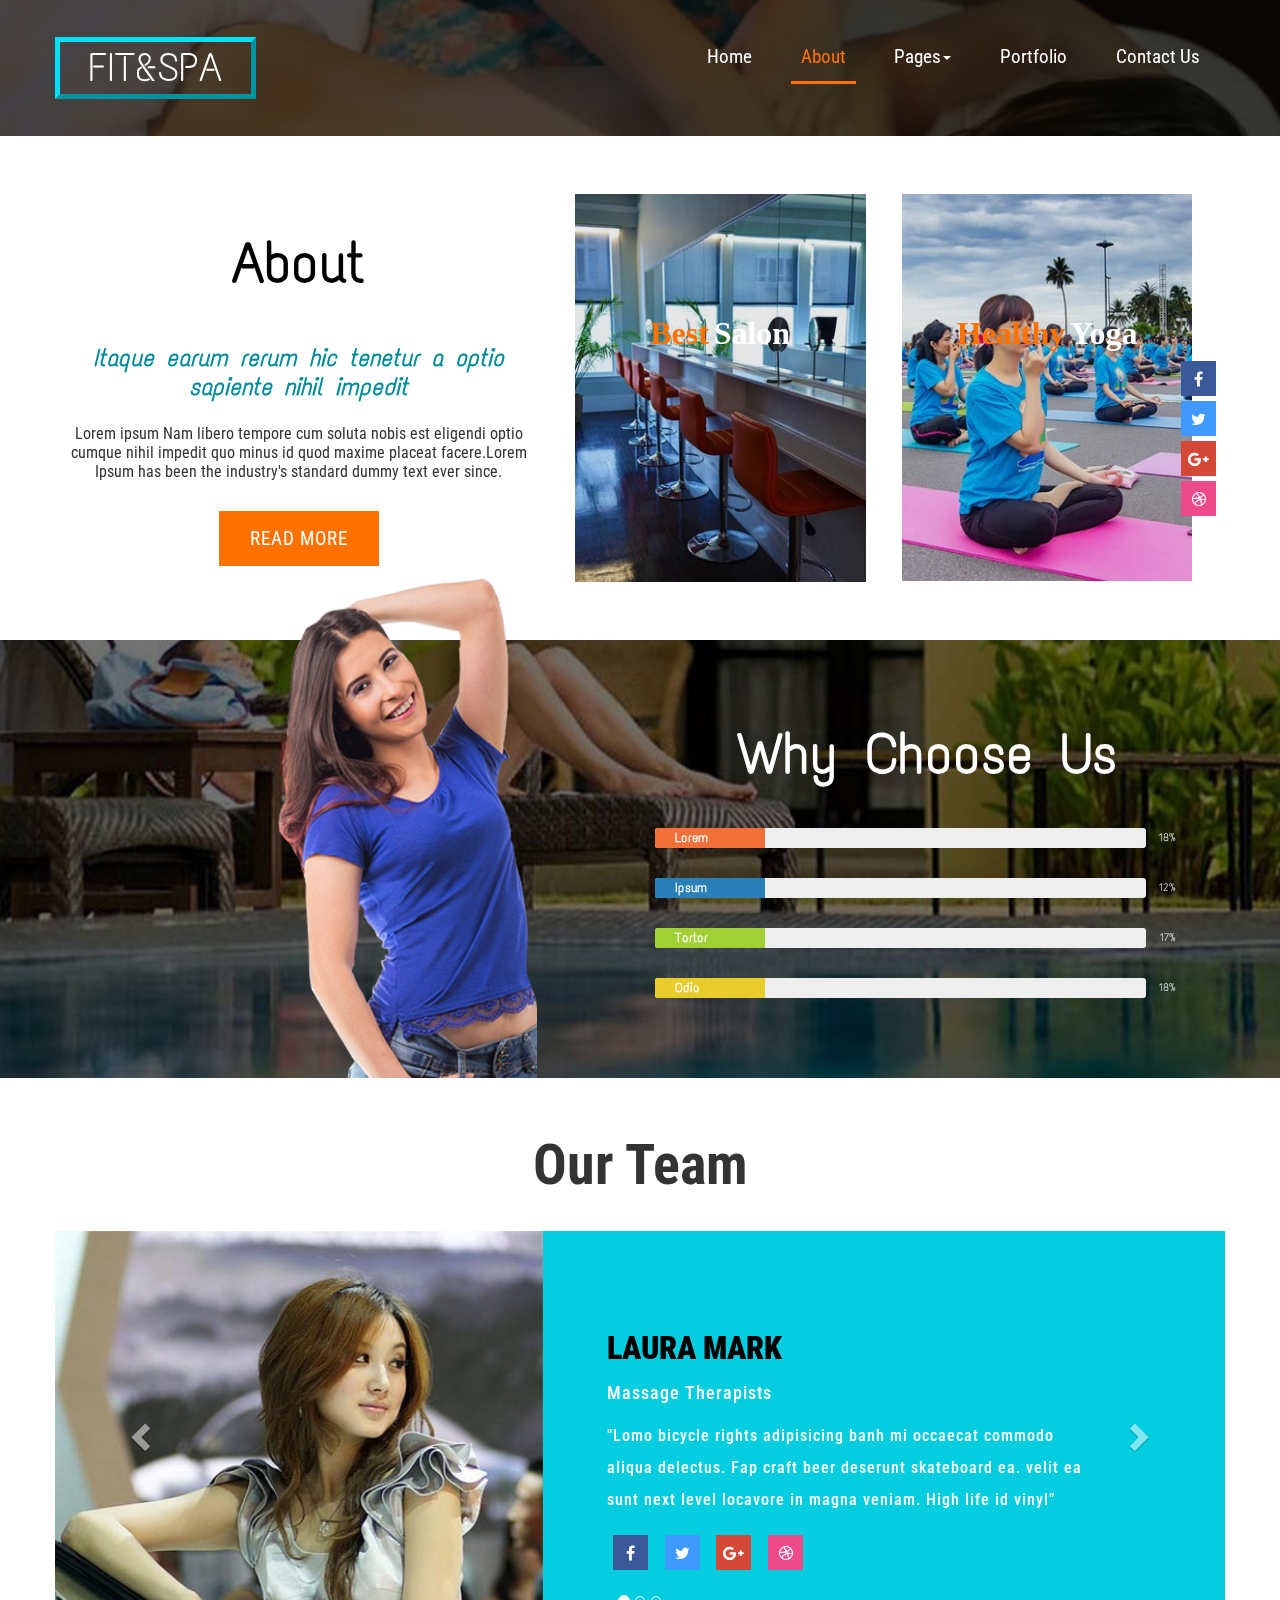
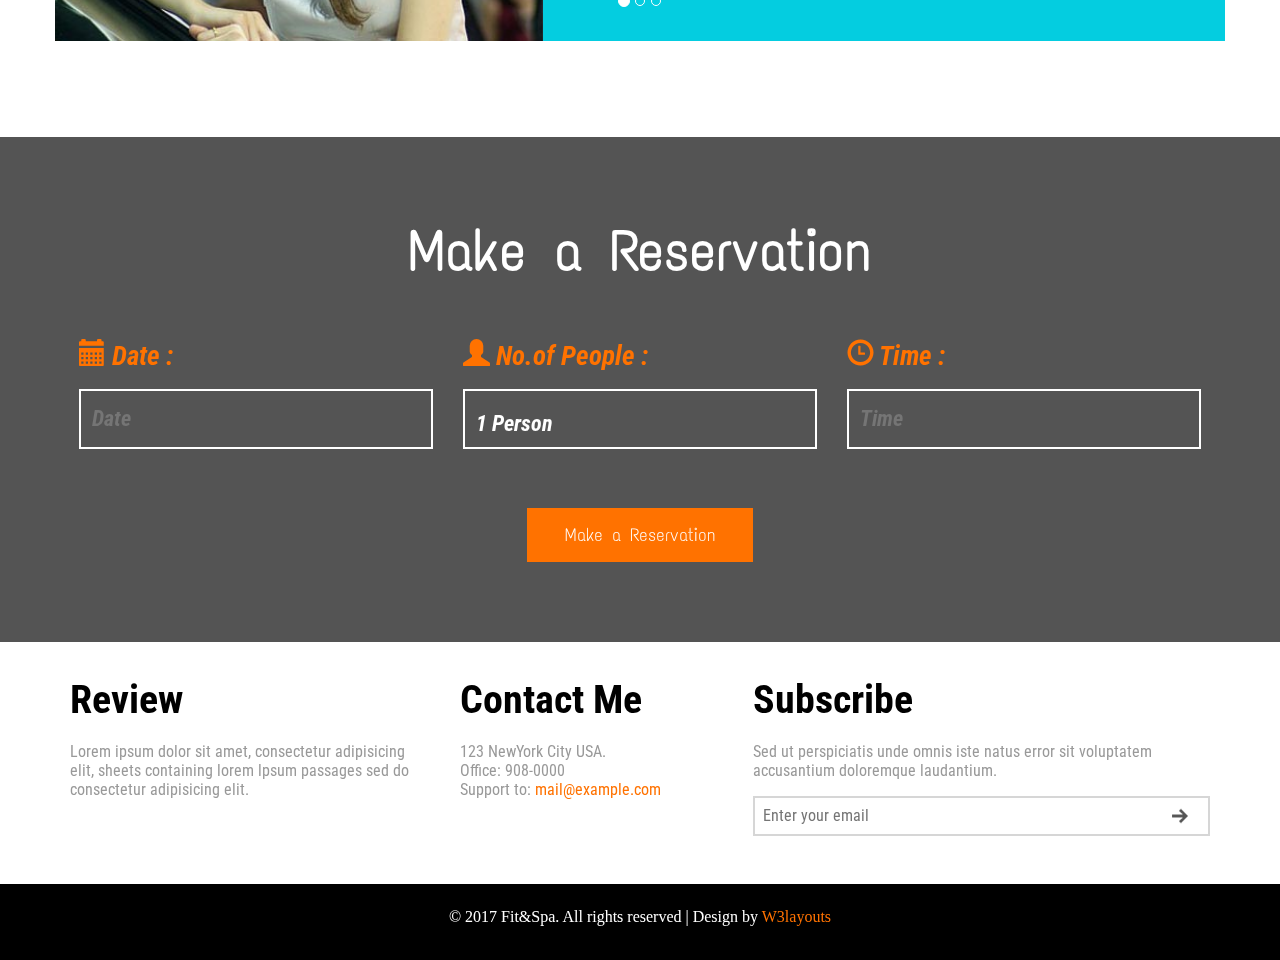
<file: Template № 5/about.html>
<!DOCTYPE html>
<html lang="en">
  <head>
    <meta charset="utf-8">
    <meta http-equiv="X-UA-Compatible" content="IE=edge">
    <meta name="viewport" content="width=device-width, initial-scale=1">
    <title>Fit&Spa</title>

    <link href="https://fonts.googleapis.com/css?family=Text+Me+One" rel="stylesheet">
    <link href="https://fonts.googleapis.com/css?family=Roboto+Condensed:300" rel="stylesheet"> 
    <link href="https://fonts.googleapis.com/css?family=Heebo:700" rel="stylesheet">
    <!-- Bootstrap -->
    <link href="css/bootstrap.css" rel="stylesheet">
    <link href="css/font-awesome.css" rel="stylesheet">
    <link href="css/jquery-ui.css" rel="stylesheet">
    <link href="css/wickedpicker.css" rel="stylesheet">
    <link href="css/style.css" rel="stylesheet">
    <link href="css/responsive.css" rel="stylesheet">
    <!-- Auto scroll to the top of the page when updating -->
    <script type="application/x-javascript"> addEventListener("load", function() { setTimeout(hideURLbar, 0); }, false); function hideURLbar(){ window.scrollTo(0,1); } </script>

    <script src="js/jquery-2.2.3.min.js"></script>

    <!-- HTML5 Shim and Respond.js IE8 support of HTML5 elements and media queries -->
    <!-- WARNING: Respond.js doesn't work if you view the page via file:// -->
    <!--[if lt IE 9]>
      <script src="https://oss.maxcdn.com/libs/html5shiv/3.7.0/html5shiv.js"></script>
      <script src="https://oss.maxcdn.com/libs/respond.js/1.4.2/respond.min.js"></script>
    <![endif]-->
  </head>
  <body>

  <header>
    
    <nav class="navbar navbar-default" role="navigation">
      
      <div class="container containerTop">

        <!-- Brand and toggle get grouped for better mobile display -->
        <div class="navbar-header">
          <h1><a class="navbar-brand" href="#">FIT&SPA</a></h1>
        
          <button type="button" class="navbar-toggle" data-toggle="collapse" data-target="#bs-example-navbar-collapse-1">
            <span class="sr-only">Toggle navigation</span>
            <span class="icon-bar"></span>
            <span class="icon-bar"></span>
            <span class="icon-bar"></span>
          </button>
        </div>

        <!-- Collect the nav links, forms, and other content for toggling -->
        <div class="collapseWidth">
          <div class="collapse navbar-collapse" id="bs-example-navbar-collapse-1">    
            <ul class="nav navbar-nav navbar-right">
              <li><a href="index.html">Home</a></li>
              <li class="active"><a href="about.html">About</a></li>
              <li class="dropdown">
                <a href="#" class="dropdown-toggle" data-toggle="dropdown">Pages<b class="caret"></b></a>
                <ul class="dropdown-menu">
                  <li><a href="icons.html">Web Icons</a></li>
                  <li><a href="codes.html">Short Codes</a></li>
                </ul>
              </li>
              <li><a href="portfolio.html">Portfolio</a></li>
              <li><a href="contact.html">Contact Us</a></li>
            </ul>    
          </div><!-- /.navbar-collapse -->
        </div> <!-- /.collapseWidth -->
      </div><!-- /.container containerTop-->

    </nav>

    <div class="social">
      <ul>
        <li><a class="fa fa-facebook" href="#"></a></li>
        <li><a class="fa fa-twitter" href="#"></a></li>
        <li><a class="fa fa-google-plus" href="#"></a></li>
        <li><a class="fa fa-dribbble" href="#"></a></li>
      </ul>
    </div>

  </header>

    <div class="container about">

      <div class="row text-center">
   
        <div class="col-lg-5 col-md-5 col-sm-12 col-xs-12">
          <h2>About</h2>
          <h3>Itaque earum rerum hic tenetur a optio sapiente nihil impedit</h3>
          <p>Lorem ipsum Nam libero tempore cum soluta nobis est eligendi optio cumque nihil impedit quo minus id quod maxime placeat facere.Lorem Ipsum has been the industry's standard dummy text ever since.</p>
          <div class="readMore"><a href="#" class="readMoreButton">read more</a></div>
        </div> <!-- /.col- -->

        <div class="col-lg-7 col-md-7 col-sm-12 col-xs-12">

          <div class="aboutCenter">

            <div class="col-xs-6">
              <figure class="zoomEffect">
                <img src="image/img4.jpg" alt="">
                  <figcaption>
                    <div>
                      <h4>Best <span>Salon</span></h4>
                      <p>Lorem ipsum nam libero tempore cum soluta nobis est at facere nobis.</p>
                    </div>
                  </figcaption>     
              </figure>
            </div>

            <div class="col-xs-6">
              <figure class="zoomEffect">
                <img src="image/img3.jpg" alt="">
                  <figcaption>
                    <div>
                      <h4>Healthy <span>Yoga</span></h4>
                      <p>Lorem ipsum nam libero tempore cum soluta nobis est at facere nobis.</p>
                    </div>
                  </figcaption>     
              </figure>
            </div>
            <div class="clearFix"></div>
          </div> <!-- /.aboutCenter -->
          
        </div> <!-- /.col- -->

      </div> <!-- /.row text-center -->

    </div> <!-- /.container about -->

    <div class="container-fluid jarallax skill" style="background-image: url(image/bg.jpg);">

      <div class="imgSkill"><img src="image/4.png" alt=""></div>
      <div class="container  skillMain">

        <div class="row ">

          <div class="col-lg-6 col-md-6 col-sm-6 col-xs-5"></div>
          <div class="col-lg-6 col-md-6 col-sm-6 col-xs-7">
            <h2 class="text-center">Why Choose Us</h2>
            <div class="skillbar" data-percent="78">
              <span class="skillbar-title">Lorem</span>
              <p class="skillbar-bar"></p>
              <span class="skill-bar-percent"></span>
            </div>
            <div class="skillbar" data-percent="54">
              <span class="skillbar-title" style="background: #2980b9;">Ipsum</span>
              <p class="skillbar-bar" style="background: #3498da;"></p>
              <span class="skill-bar-percent"></span>
            </div>
            <div class="skillbar" data-percent="76">
              <span class="skillbar-title" style="background: #a0d034;">Tortor</span>
              <p class="skillbar-bar" style="background: #a2eb2f;"></p>
              <span class="skill-bar-percent"></span>
            </div>
            <div class="skillbar" data-percent="80">
              <span class="skillbar-title" style="background: #e7cc2c;">Odio</span>
              <p class="skillbar-bar" style="background: #f5d410;"></p>
              <span class="skill-bar-percent"></span>
            </div>
          </div>
         
        </div> <!-- /.row -->
      </div> <!-- /.container .skillMain -->
    </div> <!-- /.container-fluid .jarallax .skill -->

    <div class="container text-center ourTeam">
      <div class="row">
        <div class="col-lg-12"><h2>Our Team</h2></div>
      </div>

      <div class="row ourTeamCarousel">
        <div id="carousel-example-generic" class="carousel slide " data-ride="carousel">
          <!-- Indicators -->
          <ol class="carousel-indicators">
            <li data-target="#carousel-example-generic" data-slide-to="0" class="active"></li>
            <li data-target="#carousel-example-generic" data-slide-to="1"></li>
            <li data-target="#carousel-example-generic" data-slide-to="2"></li>
          </ol>

          <!-- Wrapper for slides -->
          <div class="carousel-inner">

            <div class="item active">
              <div class="col-lg-5 col-md-5 col-sm-5 col-xs-5 carouselImg">
                <img src="image/img11.jpg" alt="...">
              </div>
              <div class="col-lg-7 col-md-7 col-sm-7 col-xs-7 carouselCaption text-left">
                <h3>LAURA MARK</h3>
                <p class="carouselCaptionProfession">Massage Therapists</p>
                <p>"Lomo bicycle rights adipisicing banh mi occaecat commodo aliqua delectus. Fap craft beer deserunt skateboard ea. velit ea sunt next level locavore in magna veniam. High life id vinyl"</p>
                <div class="social socialCarousel">
                  <ul>
                    <li><a class="fa fa-facebook" href="#"></a></li>
                    <li><a class="fa fa-twitter" href="#"></a></li>
                    <li><a class="fa fa-google-plus" href="#"></a></li>
                    <li><a class="fa fa-dribbble" href="#"></a></li>
                  </ul>
                </div>
              </div>
            </div>

            <div class="item">
              <div class="col-lg-5 col-md-5 col-sm-5 col-xs-5 carouselImg">
                <img src="image/img10.jpg" alt="...">
              </div>
              <div class="col-lg-7 col-md-7 col-sm-7 col-xs-7 carouselCaption text-left">
                <h3>JOHN DOE</h3>
                <p class="carouselCaptionProfession">Stylist</p>
                <p>"Fap craft beer occaecat commodo aliqua delectus. deserunt skateboard ea. Lomo bicycle rights adipisicing banh mi, velit ea sunt next level locavore in magna veniam. High life id vinyl"</p>
                <div class="social socialCarousel">
                  <ul>
                    <li><a class="fa fa-facebook" href="#"></a></li>
                    <li><a class="fa fa-twitter" href="#"></a></li>
                    <li><a class="fa fa-google-plus" href="#"></a></li>
                    <li><a class="fa fa-dribbble" href="#"></a></li>
                  </ul>
                </div>
              </div>
            </div>

            <div class="item">
              <div class="col-lg-5 col-md-5 col-sm-5 col-xs-5 carouselImg">
                <img src="image/img9.jpg" alt="...">
              </div>
              <div class="col-lg-7 col-md-7 col-sm-7 col-xs-7 carouselCaption text-left">
                <h3>SHANE SMITH</h3>
                <p class="carouselCaptionProfession">Fitness instructor</p>
                <p>"Occaecat commodo aliqua delectus. Fap craft beer deserunt skateboard ea. Lomo bicycle rights adipisicing banh mi, velit ea sunt next level locavore in magna veniam. High life id vinyl"</p>
                <div class="social socialCarousel">
                  <ul>
                    <li><a class="fa fa-facebook" href="#"></a></li>
                    <li><a class="fa fa-twitter" href="#"></a></li>
                    <li><a class="fa fa-google-plus" href="#"></a></li>
                    <li><a class="fa fa-dribbble" href="#"></a></li>
                  </ul>
                </div>
              </div>
            </div>

          </div> <!-- /.carousel-inner -->

          <!-- Controls -->
          <a class="left carousel-control" href="#carousel-example-generic" data-slide="prev">
            <span class="glyphicon glyphicon-chevron-left"></span>
          </a>
          <a class="right carousel-control" href="#carousel-example-generic" data-slide="next">
            <span class="glyphicon glyphicon-chevron-right"></span>
          </a>
        </div> <!-- /.carousel .slide -->
      </div> <!-- /.row -->

    </div> <!-- /.container .text-center .respTab -->

    <div class="container-fluid jarallax1 reservation" style="background-image: url(image/bg1.jpg);">
      <div class="container reservationMain">

        <div class="row">
          <div class="col-lg-12 text-center">
            <h2>Make a Reservation</h2>
          </div>
        </div>

        <div class="row">
          <div class="col-lg-4 col-md-4 col-sm-12 col-xs-12 reservationSpan">
            <span class="glyphicon glyphicon-calendar"></span> 
            <span>Date :</span>
            <p><input type="text" id="datepicker" placeholder="Date" required=""></p>
          </div>
          <div class="col-lg-4 col-md-4 col-sm-12 col-xs-12 reservationSpan">
            <span class="glyphicon glyphicon-user"></span>
            <span>No.of People :</span>
              <select class="personNumber">
                <option>1 Person</option>
                <option>2 People</option>
                <option>3 People</option>
                <option>4 People</option>
                <option>5 People</option>
                <option>More</option>
              </select>
          </div>
          <div class="col-lg-4 col-md-4 col-sm-12 col-xs-12 reservationSpan">
            <span class="glyphicon glyphicon-time"></span>
            <span>Time :</span>
            <p><input type="text" name="timepicker" class="timepicker" placeholder="Time" required=""></p>
          </div>
        </div> <!-- /.row -->

        <div class="row">
          <div class="col-lg-12 text-center">
            <div class="makeReservation"><input type="submit" value="Make a Reservation"></div>
          </div>
        </div>
      </div> <!-- /.container .reservationMain-->
    </div> <!-- /.container-fluid jarallax1 reservation -->

    <div class="container footer">
      <div class="row">
        <div class="col-lg-4 col-md-4 col-sm-4">
          <h2>Review</h2>
          <p>Lorem ipsum dolor sit amet, consectetur adipisicing elit, sheets containing lorem lpsum passages sed do consectetur adipisicing elit.</p>
        </div>
        <div class="col-lg-3 col-md-3 col-sm-3">
          <h2>Contact Me</h2>
          <p>123 NewYork City USA. <span class="office">Office: 908-0000</span> Support to: <a href="">mail@example.com</a></p>
        </div>
        <div class="col-lg-5 col-md-5 col-sm-5">
          <h2>Subscribe</h2>
          <p>Sed ut perspiciatis unde omnis iste natus error sit voluptatem accusantium doloremque laudantium.</p>
          <form action="#" method="post">
            <input type="email" name="email" placeholder="Enter your email" required="">
            <input type="submit" value="">
        </form> 
        </div>
      </div>
    </div>
    
    <footer>
      <div class="footerRight text-center">
        <p>© 2017 Fit&Spa. All rights reserved | Design by <a href="https://w3layouts.com/" target="_blank">W3layouts</a></p>
      </div>
    </footer>
   
    <!-- jQuery (necessary for Bootstrap's JavaScript plugins) -->
     <!-- <script src="https://ajax.googleapis.com/ajax/libs/jquery/1.12.4/jquery.min.js"></script> -->

    <!-- Include all compiled plugins (below), or include individual files as needed -->
    <script src="js/bootstrap.min.js"></script>

    <!-- jarallax effect -->
    <script src="js/jarallax.js"></script>

    <!-- easyResponsiveTab -->
    <script src="js/easyResponsiveTabs.js"></script>

    <!-- datePicker -->
    <script src="js/jquery-ui.js"></script>

    <!-- timePicker -->
    <script src="js/wickedpicker.js"></script>

    <!-- Top of page button -->
    <script type="text/javascript" src="js/move-top.js"></script>

    <!-- typeAnimation -->
    <script type="text/javascript" src="js/easing.js"></script> 

    <!-- skillBars -->
    <script src="js/skill.bars.jquery.js"></script>

    <!-- mainLaunchingScript -->
    <script src="js/script.js"></script>

  </body>
</html>
</file>
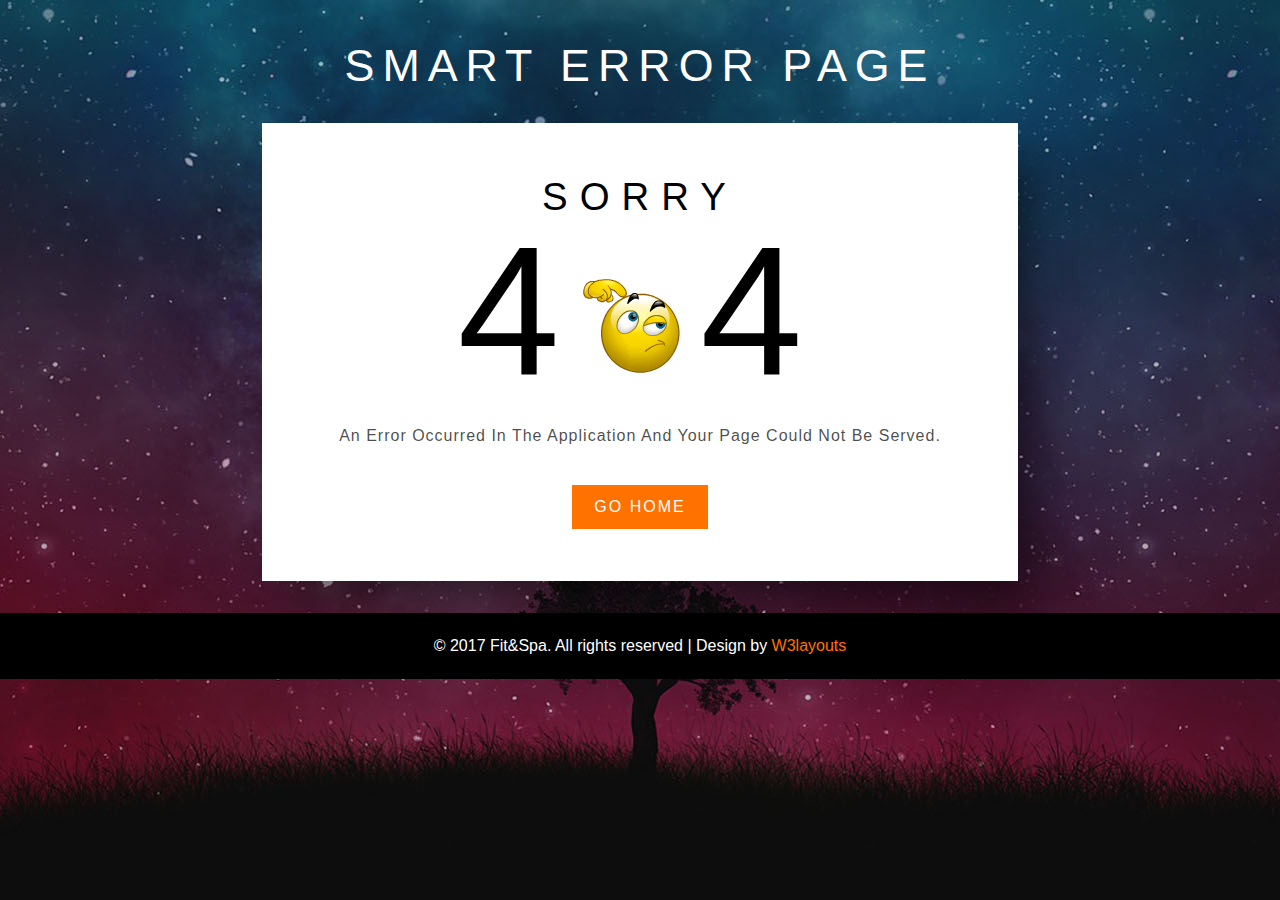
<file: Template № 5/codes.html>
<!DOCTYPE html>
<html lang="en">
  <head>
    <meta charset="utf-8">
    <meta http-equiv="X-UA-Compatible" content="IE=edge">
    <meta name="viewport" content="width=device-width, initial-scale=1">
    <title>Fit&Spa</title>

    <link href="https://fonts.googleapis.com/css?family=Text+Me+One" rel="stylesheet">
    <link href="https://fonts.googleapis.com/css?family=Roboto+Condensed:300" rel="stylesheet"> 
    <link href="https://fonts.googleapis.com/css?family=Heebo:700" rel="stylesheet">
    <!-- Bootstrap -->
    <link href="css/bootstrap.css" rel="stylesheet">
    <link href="css/font-awesome.css" rel="stylesheet">
    <!-- <link href="css/easy-responsive-tabs.css" rel="stylesheet">
    <link href="css/jquery-ui.css" rel="stylesheet">
    <link href="css/wickedpicker.css" rel="stylesheet">
    <link rel="stylesheet" href="css/swipebox.css"> -->
    <link rel="stylesheet" href="css/styleIcons.css">
    <link href="css/style.css" rel="stylesheet">
    <link href="css/responsive.css" rel="stylesheet">
    <!-- Auto scroll to the top of the page when updating -->
    <script type="application/x-javascript"> addEventListener("load", function() { setTimeout(hideURLbar, 0); }, false); function hideURLbar(){ window.scrollTo(0,1); } </script>

    <script src="js/jquery-2.2.3.min.js"></script>

    <!-- HTML5 Shim and Respond.js IE8 support of HTML5 elements and media queries -->
    <!-- WARNING: Respond.js doesn't work if you view the page via file:// -->
    <!--[if lt IE 9]>
      <script src="https://oss.maxcdn.com/libs/html5shiv/3.7.0/html5shiv.js"></script>
      <script src="https://oss.maxcdn.com/libs/respond.js/1.4.2/respond.min.js"></script>
    <![endif]-->
  </head>
  <body>

    <div class="header">
      <h1>Smart error page</h1>
    </div>
    <div class="w3-main">
      <div class="agile-info">
        <h3>SORRY</h3>
        <h2>4<img src="image/confused.gif" alt="image">4</h2>
        <p>An error Occurred in the Application And Your Page could not be Served.</p>
        
        <a href="index.html">go home</a>
      </div>
    </div>
    
    <footer>
      <div class="footerRight text-center">
        <p>© 2017 Fit&Spa. All rights reserved | Design by <a href="https://w3layouts.com/" target="_blank">W3layouts</a></p>
      </div>
    </footer>
   
    <!-- jQuery (necessary for Bootstrap's JavaScript plugins) -->
     <!-- <script src="https://ajax.googleapis.com/ajax/libs/jquery/1.12.4/jquery.min.js"></script> -->

    <!-- Include all compiled plugins (below), or include individual files as needed -->
    <script src="js/bootstrap.min.js"></script>

    <!-- Top of page button -->
    <script type="text/javascript" src="js/move-top.js"></script>

    <!-- typeAnimation -->
    <script type="text/javascript" src="js/easing.js"></script> 

  </body>
</html>
</file>
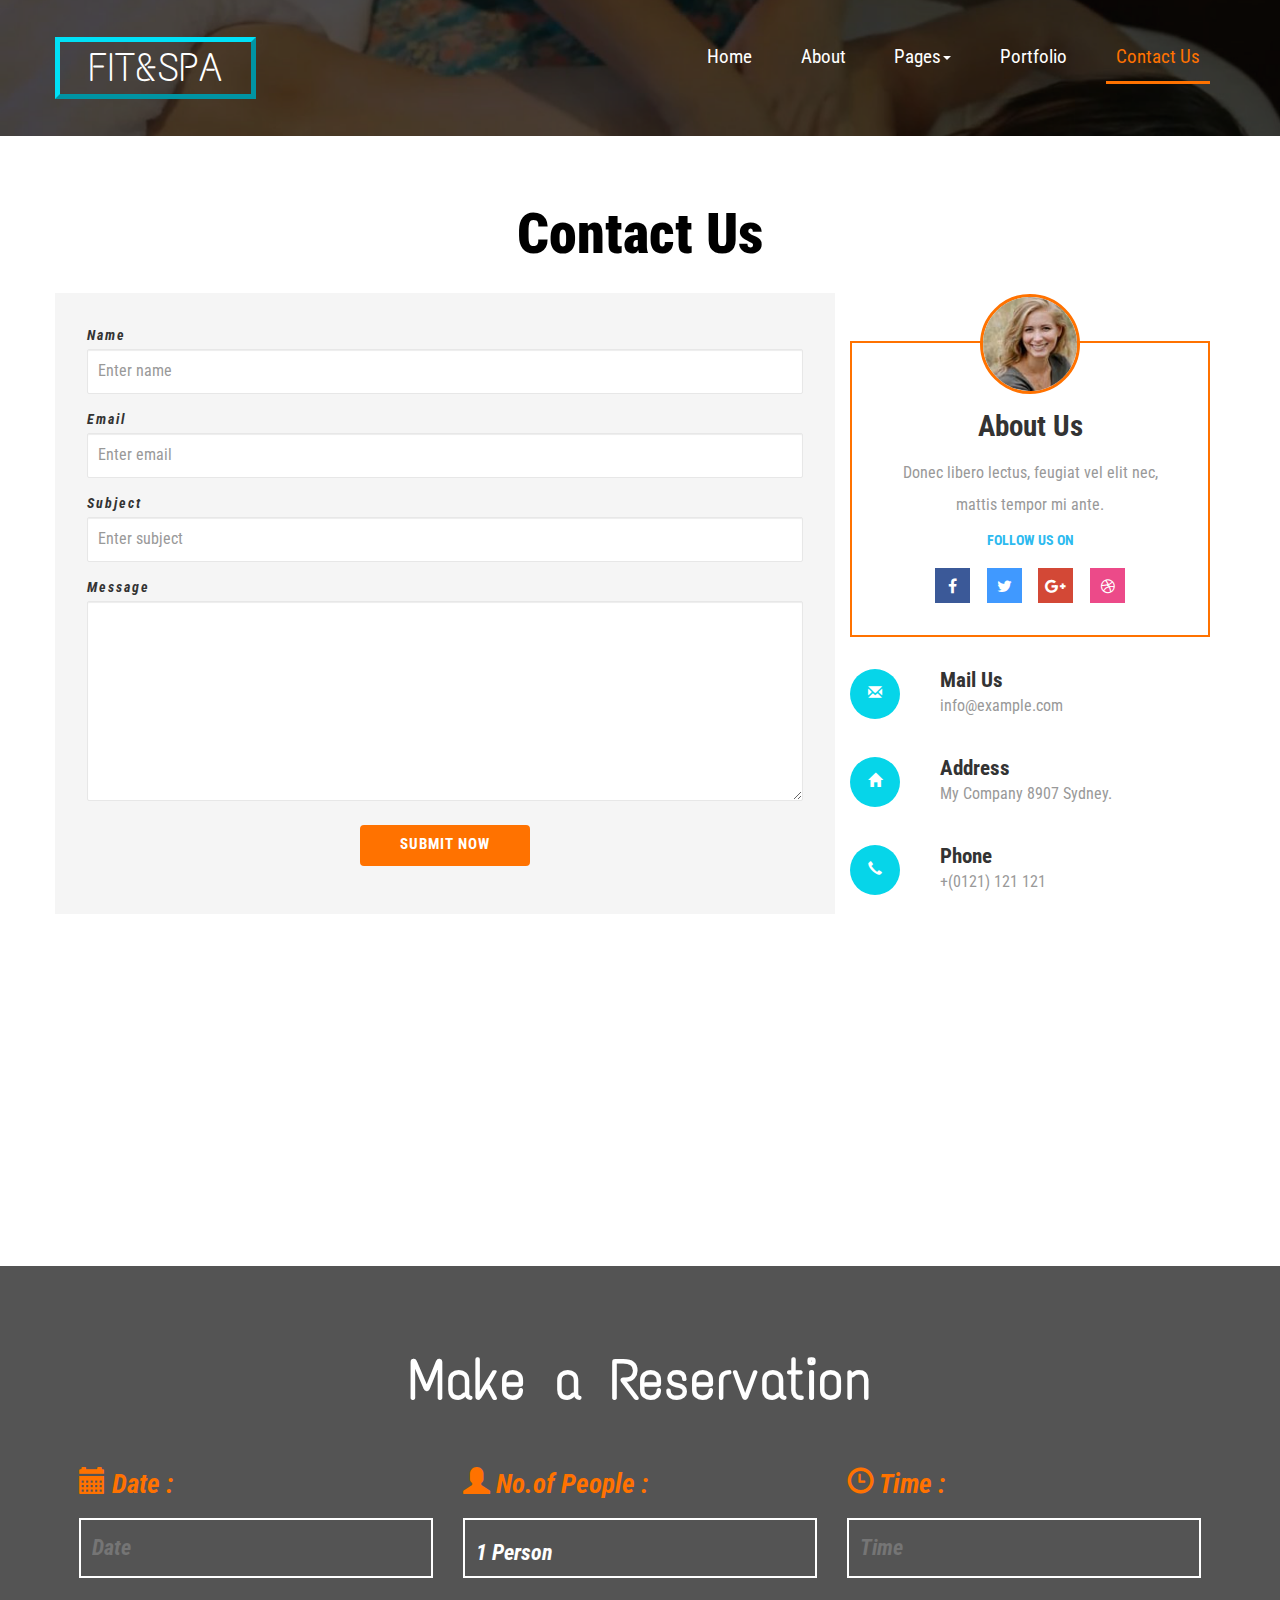
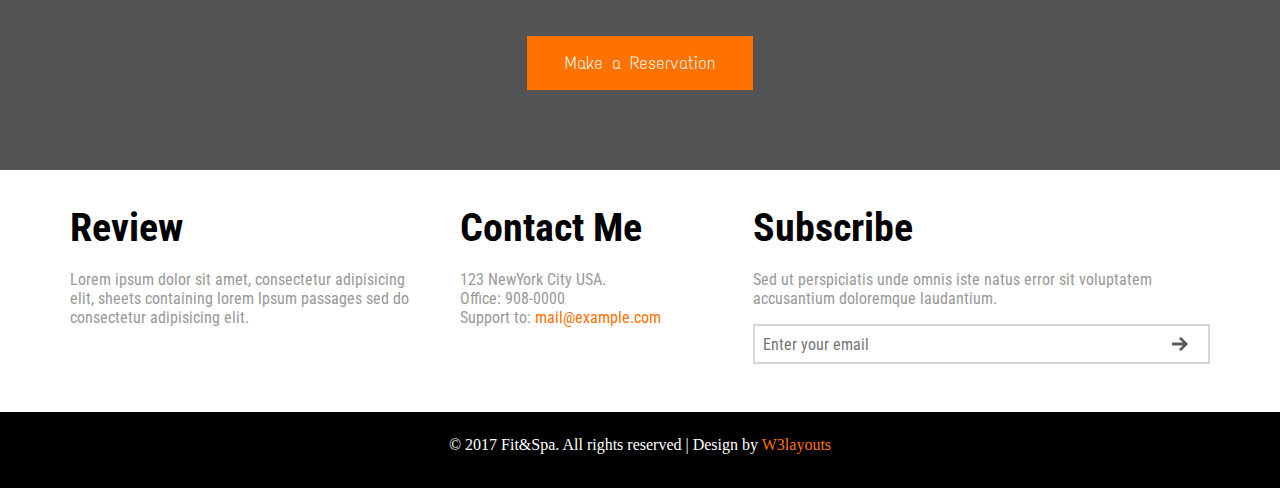
<file: Template № 5/contact.html>
<!DOCTYPE html>
<html lang="en">
  <head>
    <meta charset="utf-8">
    <meta http-equiv="X-UA-Compatible" content="IE=edge">
    <meta name="viewport" content="width=device-width, initial-scale=1">
    <title>Fit&Spa</title>

    <link href="https://fonts.googleapis.com/css?family=Text+Me+One" rel="stylesheet">
    <link href="https://fonts.googleapis.com/css?family=Roboto+Condensed:300" rel="stylesheet"> 
    <link href="https://fonts.googleapis.com/css?family=Heebo:700" rel="stylesheet">
    <!-- Bootstrap -->
    <link href="css/bootstrap.css" rel="stylesheet">
    <link href="css/font-awesome.css" rel="stylesheet">
    <link href="css/jquery-ui.css" rel="stylesheet">
    <link href="css/wickedpicker.css" rel="stylesheet">
    <link href="css/swipebox.css" rel="stylesheet">
    <link href="css/style.css" rel="stylesheet">
    <link href="css/responsive.css" rel="stylesheet">
    <!-- Auto scroll to the top of the page when updating -->
    <script type="application/x-javascript"> addEventListener("load", function() { setTimeout(hideURLbar, 0); }, false); function hideURLbar(){ window.scrollTo(0,1); } </script>

    <script src="js/jquery-2.2.3.min.js"></script>

    <!-- HTML5 Shim and Respond.js IE8 support of HTML5 elements and media queries -->
    <!-- WARNING: Respond.js doesn't work if you view the page via file:// -->
    <!--[if lt IE 9]>
      <script src="https://oss.maxcdn.com/libs/html5shiv/3.7.0/html5shiv.js"></script>
      <script src="https://oss.maxcdn.com/libs/respond.js/1.4.2/respond.min.js"></script>
    <![endif]-->
  </head>
  <body>

  <header>
    
    <nav class="navbar navbar-default" role="navigation">
      
      <div class="container containerTop">

        <!-- Brand and toggle get grouped for better mobile display -->
        <div class="navbar-header">
          <h1><a class="navbar-brand" href="#">FIT&SPA</a></h1>
        
          <button type="button" class="navbar-toggle" data-toggle="collapse" data-target="#bs-example-navbar-collapse-1">
            <span class="sr-only">Toggle navigation</span>
            <span class="icon-bar"></span>
            <span class="icon-bar"></span>
            <span class="icon-bar"></span>
          </button>
        </div>

        <!-- Collect the nav links, forms, and other content for toggling -->
        <div class="collapseWidth">
          <div class="collapse navbar-collapse" id="bs-example-navbar-collapse-1">    
            <ul class="nav navbar-nav navbar-right">
              <li><a href="index.html">Home</a></li>
              <li><a href="about.html">About</a></li>
              <li class="dropdown">
                <a href="#" class="dropdown-toggle" data-toggle="dropdown">Pages<b class="caret"></b></a>
                <ul class="dropdown-menu">
                  <li><a href="icons.html">Web Icons</a></li>
                  <li><a href="codes.html">Short Codes</a></li>
                </ul>
              </li>
              <li><a href="portfolio.html">Portfolio</a></li>
              <li class="active"><a href="contact.html">Contact Us</a></li>
            </ul>    
          </div><!-- /.navbar-collapse -->
        </div> <!-- /.collapseWidth -->
      </div><!-- /.container containerTop-->

    </nav>

    <!-- <div class="social">
      <ul>
        <li><a class="fa fa-facebook" href="#"></a></li>
        <li><a class="fa fa-twitter" href="#"></a></li>
        <li><a class="fa fa-google-plus" href="#"></a></li>
        <li><a class="fa fa-dribbble" href="#"></a></li>
      </ul>
    </div> -->

  </header>

  <div class="contact">
    <div class="container">
      <div class="row text-center">
        <h2>Contact Us</h2>
      </div>

      <div class="row">
        <div class="col-lg-8 col-md-8 contactLeft">
          <form role="form">
            <div class="form-group">
              <label for="exampleInputPassword1">Name</label>
              <input type="text" class="form-control" id="exampleInputPassword1" placeholder="Enter name">
            </div>
            <div class="form-group">
              <label for="exampleInputEmail1">Email</label>
              <input type="email" class="form-control" id="exampleInputEmail1" placeholder="Enter email">
            </div>
            <div class="form-group">
              <label for="exampleInputEmail1">Subject</label>
              <input type="text" class="form-control" id="exampleInputEmail1" placeholder="Enter subject">
            </div>
            <div class="form-group">
              <label for="exampleInputEmail1">Message</label>
              <textarea class="form-control"></textarea>
            </div>
            <div class="buttonMargin text-center">
            <button type="submit" class="btn btn-default">SUBMIT NOW</button>
            </div>
          </form>
        </div>

        <div class="col-lg-4 col-md-4">
          <div class="contactRight text-center">
            <h4>About Us</h4>
            <p>Donec libero lectus, feugiat vel elit nec, mattis tempor mi ante.</p>
            <h5>Follow Us On</h5>
            <div class="social socialCarousel">
              <ul>
                <li><a class="fa fa-facebook" href="#"></a></li>
                <li><a class="fa fa-twitter" href="#"></a></li>
                <li><a class="fa fa-google-plus" href="#"></a></li>
                <li><a class="fa fa-dribbble" href="#"></a></li>
              </ul>
            </div>
            <div class="contactRightImg">
              <img src="image/t3.jpg" alt="">
            </div>
          </div>
          <div class="contactData">
            <div class="contactDataEmail">
              <div class="contactBox text-center">
                <span class="glyphicon glyphicon-envelope"></span>
              </div>
              <div class="contactText">
                <h4>Mail Us</h4>
                <p><a href="">info@example.com</a></p>
              </div>
              <div class="clearfix"></div>
            </div>
            <div class="contactDataAdress">
              <div class="contactBox text-center">
                <span class="glyphicon glyphicon-home"></span>
              </div>
              <div class="contactText">
                <h4>Address</h4>
                <p>My Company 8907 Sydney.</p>
              </div>
              <div class="clearfix"></div>
            </div>
            <div class="contactDataPhone">
              <div class="contactBox text-center">
                <span class="glyphicon glyphicon-earphone"></span>
              </div>
              <div class="contactText">
                <h4>Phone</h4>
                <p>+(0121) 121 121</p>
              </div>
              <div class="clearfix"></div>
            </div>
          </div>
        </div>
      </div>
      


    </div> <!-- /.container -->

  </div> <!-- /.contact -->

    <div class="contactMap">
        <iframe src="https://www.google.com/maps/embed?pb=!1m18!1m12!1m3!1d424143.0428986048!2d150.65177630482995!3d-33.847973034849154!2m3!1f0!2f0!3f0!3m2!1i1024!2i768!4f13.1!3m3!1m2!1s0x6b129838f39a743f%3A0x3017d681632a850!2sSydney+NSW%2C+Australia!5e0!3m2!1sen!2sin!4v1488261232220" class="map" style="border:0" allowfullscreen></iframe>
      </div>
    

    <div class="container-fluid jarallax1 reservation" style="background-image: url(image/bg1.jpg);">
      <div class="container reservationMain">

        <div class="row">
          <div class="col-lg-12 text-center">
            <h2>Make a Reservation</h2>
          </div>
        </div>

        <div class="row">
          <div class="col-lg-4 col-md-4 col-sm-12 col-xs-12 reservationSpan">
            <span class="glyphicon glyphicon-calendar"></span> 
            <span>Date :</span>
            <p><input type="text" id="datepicker" placeholder="Date" required=""></p>
          </div>
          <div class="col-lg-4 col-md-4 col-sm-12 col-xs-12 reservationSpan">
            <span class="glyphicon glyphicon-user"></span>
            <span>No.of People :</span>
              <select class="personNumber">
                <option>1 Person</option>
                <option>2 People</option>
                <option>3 People</option>
                <option>4 People</option>
                <option>5 People</option>
                <option>More</option>
              </select>
          </div>
          <div class="col-lg-4 col-md-4 col-sm-12 col-xs-12 reservationSpan">
            <span class="glyphicon glyphicon-time"></span>
            <span>Time :</span>
            <p><input type="text" name="timepicker" class="timepicker" placeholder="Time" required=""></p>
          </div>
        </div> <!-- /.row -->

        <div class="row">
          <div class="col-lg-12 text-center">
            <div class="makeReservation"><input type="submit" value="Make a Reservation"></div>
          </div>
        </div>
      </div> <!-- /.container .reservationMain-->
    </div> <!-- /.container-fluid jarallax1 reservation -->

    <div class="container footer">
      <div class="row">
        <div class="col-lg-4 col-md-4 col-sm-4">
          <h2>Review</h2>
          <p>Lorem ipsum dolor sit amet, consectetur adipisicing elit, sheets containing lorem lpsum passages sed do consectetur adipisicing elit.</p>
        </div>
        <div class="col-lg-3 col-md-3 col-sm-3">
          <h2>Contact Me</h2>
          <p>123 NewYork City USA. <span class="office">Office: 908-0000</span> Support to: <a href="">mail@example.com</a></p>
        </div>
        <div class="col-lg-5 col-md-5 col-sm-5">
          <h2>Subscribe</h2>
          <p>Sed ut perspiciatis unde omnis iste natus error sit voluptatem accusantium doloremque laudantium.</p>
          <form action="#" method="post">
            <input type="email" name="email" placeholder="Enter your email" required="">
            <input type="submit" value="">
        </form> 
        </div>
      </div>
    </div>
    
    <footer>
      <div class="footerRight text-center">
        <p>© 2017 Fit&Spa. All rights reserved | Design by <a href="https://w3layouts.com/" target="_blank">W3layouts</a></p>
      </div>
    </footer>
   
    <!-- jQuery (necessary for Bootstrap's JavaScript plugins) -->
     <!-- <script src="https://ajax.googleapis.com/ajax/libs/jquery/1.12.4/jquery.min.js"></script> -->

    <!-- Include all compiled plugins (below), or include individual files as needed -->
    <script src="js/bootstrap.min.js"></script>

    <!-- jarallax effect -->
    <script src="js/jarallax.js"></script>

    <!-- easyResponsiveTab -->
    <script src="js/easyResponsiveTabs.js"></script>

    <!-- datePicker -->
    <script src="js/jquery-ui.js"></script>

    <!-- timePicker -->
    <script src="js/wickedpicker.js"></script>

    <!-- Top of page button -->
    <script type="text/javascript" src="js/move-top.js"></script>

    <!-- typeAnimation -->
    <script type="text/javascript" src="js/easing.js"></script> 

    <!-- skillBars -->
    <script src="js/skill.bars.jquery.js"></script>

    <!-- swipebox -->
    <script src="js/jquery.swipebox.min.js"></script>

    <!-- mainLaunchingScript -->
    <script src="js/script.js"></script>

  </body>
</html>
</file>
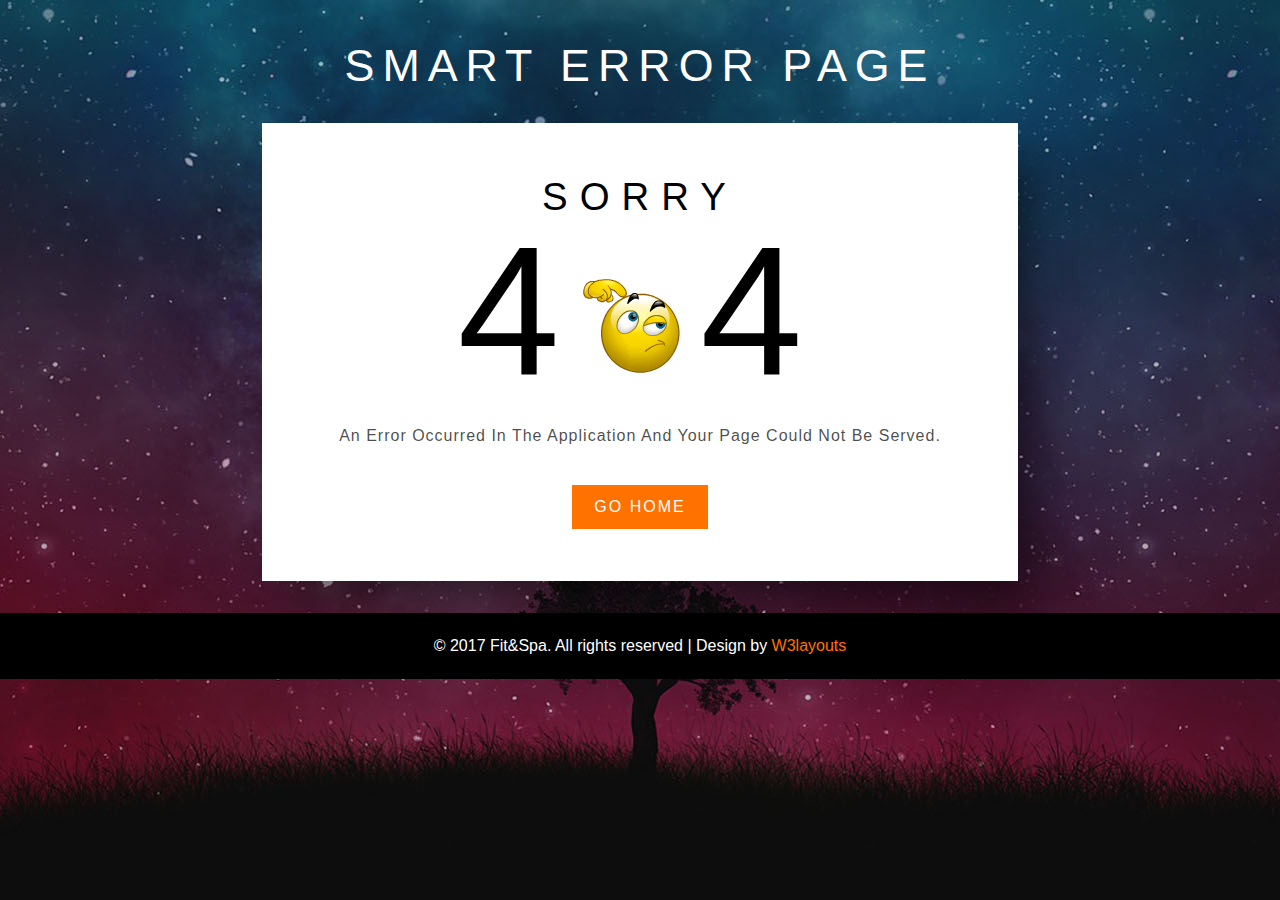
<file: Template № 5/icons.html>
<!DOCTYPE html>
<html lang="en">
  <head>
    <meta charset="utf-8">
    <meta http-equiv="X-UA-Compatible" content="IE=edge">
    <meta name="viewport" content="width=device-width, initial-scale=1">
    <title>Fit&Spa</title>

    <link href="https://fonts.googleapis.com/css?family=Text+Me+One" rel="stylesheet">
    <link href="https://fonts.googleapis.com/css?family=Roboto+Condensed:300" rel="stylesheet"> 
    <link href="https://fonts.googleapis.com/css?family=Heebo:700" rel="stylesheet">
    <!-- Bootstrap -->
    <link href="css/bootstrap.css" rel="stylesheet">
    <link href="css/font-awesome.css" rel="stylesheet">
<!--     <link href="css/easy-responsive-tabs.css" rel="stylesheet">
    <link href="css/jquery-ui.css" rel="stylesheet">
    <link href="css/wickedpicker.css" rel="stylesheet">
    <link rel="stylesheet" href="css/swipebox.css"> -->
    <link rel="stylesheet" href="css/styleIcons.css">
    <link href="css/style.css" rel="stylesheet">
    <link href="css/responsive.css" rel="stylesheet">
    <!-- Auto scroll to the top of the page when updating -->
    <script type="application/x-javascript"> addEventListener("load", function() { setTimeout(hideURLbar, 0); }, false); function hideURLbar(){ window.scrollTo(0,1); } </script>

    <script src="js/jquery-2.2.3.min.js"></script>

    <!-- HTML5 Shim and Respond.js IE8 support of HTML5 elements and media queries -->
    <!-- WARNING: Respond.js doesn't work if you view the page via file:// -->
    <!--[if lt IE 9]>
      <script src="https://oss.maxcdn.com/libs/html5shiv/3.7.0/html5shiv.js"></script>
      <script src="https://oss.maxcdn.com/libs/respond.js/1.4.2/respond.min.js"></script>
    <![endif]-->
  </head>
  <body>

    <div class="header">
      <h1>Smart error page</h1>
    </div>
    <div class="w3-main">
      <div class="agile-info">
        <h3>SORRY</h3>
        <h2>4<img src="image/confused.gif" alt="image">4</h2>
        <p>An error Occurred in the Application And Your Page could not be Served.</p>
        
        <a href="index.html">go home</a>
      </div>
    </div>
    
    <footer>
      <div class="footerRight text-center">
        <p>© 2017 Fit&Spa. All rights reserved | Design by <a href="https://w3layouts.com/" target="_blank">W3layouts</a></p>
      </div>
    </footer>
   
    <!-- jQuery (necessary for Bootstrap's JavaScript plugins) -->
     <!-- <script src="https://ajax.googleapis.com/ajax/libs/jquery/1.12.4/jquery.min.js"></script> -->

    <!-- Include all compiled plugins (below), or include individual files as needed -->
    <script src="js/bootstrap.min.js"></script>

    <!-- Top of page button -->
    <script type="text/javascript" src="js/move-top.js"></script>

    <!-- typeAnimation -->
    <script type="text/javascript" src="js/easing.js"></script> 

  </body>
</html>
</file>
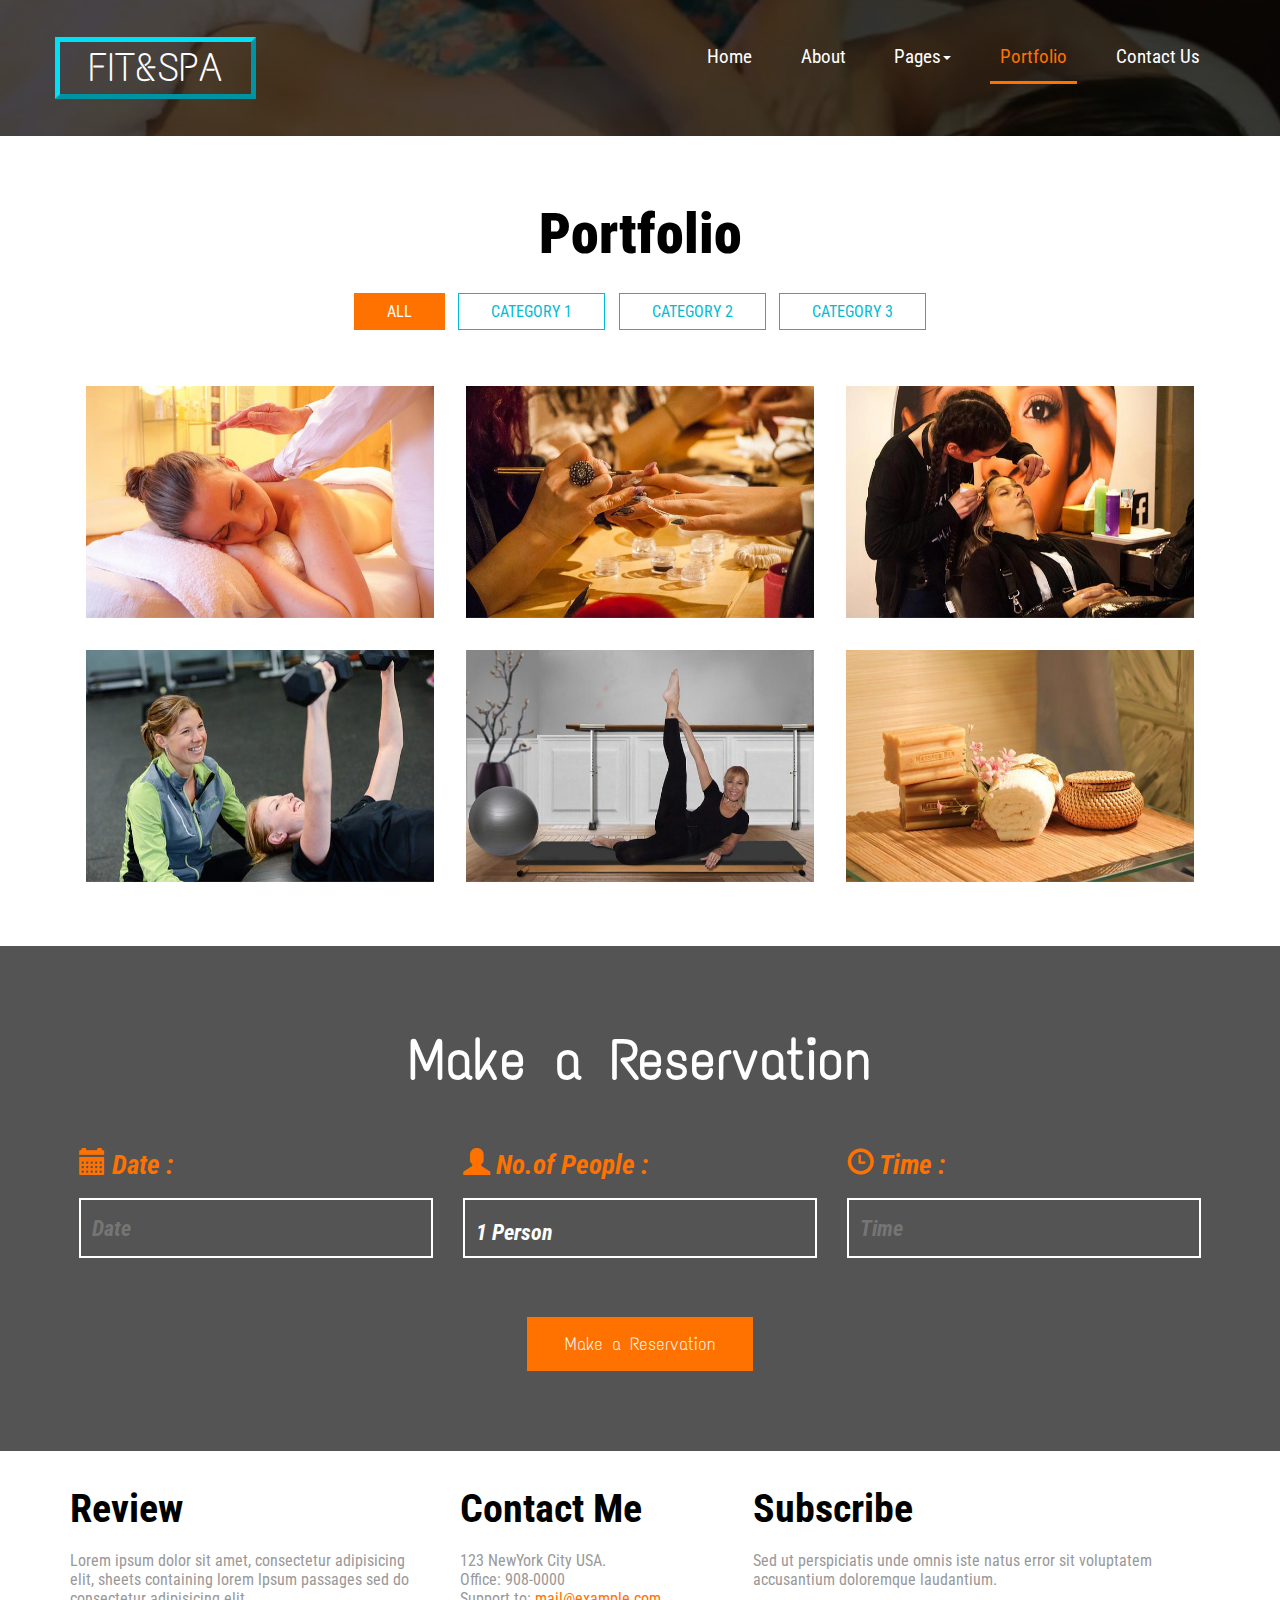
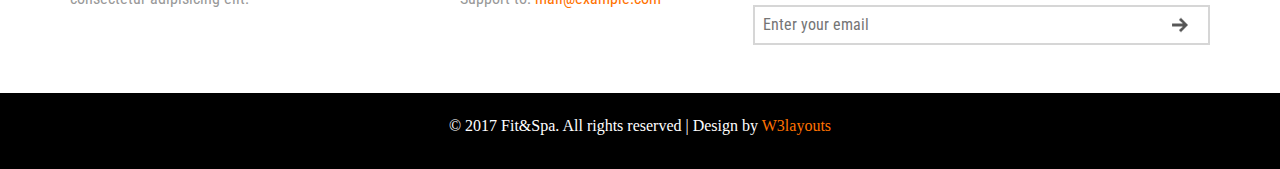
<file: Template № 5/portfolio.html>
<!DOCTYPE html>
<html lang="en">
  <head>
    <meta charset="utf-8">
    <meta http-equiv="X-UA-Compatible" content="IE=edge">
    <meta name="viewport" content="width=device-width, initial-scale=1">
    <title>Fit&Spa</title>

    <link href="https://fonts.googleapis.com/css?family=Text+Me+One" rel="stylesheet">
    <link href="https://fonts.googleapis.com/css?family=Roboto+Condensed:300" rel="stylesheet"> 
    <link href="https://fonts.googleapis.com/css?family=Heebo:700" rel="stylesheet">
    <!-- Bootstrap -->
    <link href="css/bootstrap.css" rel="stylesheet">
    <link href="css/font-awesome.css" rel="stylesheet">
    <link href="css/jquery-ui.css" rel="stylesheet">
    <link href="css/wickedpicker.css" rel="stylesheet">
    <link href="css/swipebox.css" rel="stylesheet">
    <link href="css/style.css" rel="stylesheet">
    <link href="css/responsive.css" rel="stylesheet">
    <!-- Auto scroll to the top of the page when updating -->
    <script type="application/x-javascript"> addEventListener("load", function() { setTimeout(hideURLbar, 0); }, false); function hideURLbar(){ window.scrollTo(0,1); } </script>

    <script src="js/jquery-2.2.3.min.js"></script>

    <!-- HTML5 Shim and Respond.js IE8 support of HTML5 elements and media queries -->
    <!-- WARNING: Respond.js doesn't work if you view the page via file:// -->
    <!--[if lt IE 9]>
      <script src="https://oss.maxcdn.com/libs/html5shiv/3.7.0/html5shiv.js"></script>
      <script src="https://oss.maxcdn.com/libs/respond.js/1.4.2/respond.min.js"></script>
    <![endif]-->
  </head>
  <body>

  <header>
    
    <nav class="navbar navbar-default" role="navigation">
      
      <div class="container containerTop">

        <!-- Brand and toggle get grouped for better mobile display -->
        <div class="navbar-header">
          <h1><a class="navbar-brand" href="#">FIT&SPA</a></h1>
        
          <button type="button" class="navbar-toggle" data-toggle="collapse" data-target="#bs-example-navbar-collapse-1">
            <span class="sr-only">Toggle navigation</span>
            <span class="icon-bar"></span>
            <span class="icon-bar"></span>
            <span class="icon-bar"></span>
          </button>
        </div>

        <!-- Collect the nav links, forms, and other content for toggling -->
        <div class="collapseWidth">
          <div class="collapse navbar-collapse" id="bs-example-navbar-collapse-1">    
            <ul class="nav navbar-nav navbar-right">
              <li><a href="index.html">Home</a></li>
              <li><a href="about.html">About</a></li>
              <li class="dropdown">
                <a href="#" class="dropdown-toggle" data-toggle="dropdown">Pages<b class="caret"></b></a>
                <ul class="dropdown-menu">
                  <li><a href="icons.html">Web Icons</a></li>
                  <li><a href="codes.html">Short Codes</a></li>
                </ul>
              </li>
              <li class="active"><a href="portfolio.html">Portfolio</a></li>
              <li><a href="contact.html">Contact Us</a></li>
            </ul>    
          </div><!-- /.navbar-collapse -->
        </div> <!-- /.collapseWidth -->
      </div><!-- /.container containerTop-->

    </nav>

    <!-- <div class="social">
      <ul>
        <li><a class="fa fa-facebook" href="#"></a></li>
        <li><a class="fa fa-twitter" href="#"></a></li>
        <li><a class="fa fa-google-plus" href="#"></a></li>
        <li><a class="fa fa-dribbble" href="#"></a></li>
      </ul>
    </div> -->

  </header>

  <div class="portfolio">
    <div class="container">
      <div class="row text-center">
        <h2>Portfolio</h2>
      </div>
      <div class="filtrContainer">

        <ul class="simplefilter text-center">
          <li class="active" data-filter="all">All</li>
          <li data-filter="1">Category 1</li>
          <li data-filter="2">Category 2</li>
          <li data-filter="3">Category 3</li>
        </ul>


        <div class="filtr-container">
          <div class="col-md-4 col-sm-4 col-xs-6 filtr-item" data-category="1" data-sort="value">
            <div class="swipeboxContainer">
              <a href="image/g1.jpg" class="swipebox" title="Lorem ipsum dolor sit amet, consectetur adipiscing elit. Duis maximus tortor diam, ac lobortis justo rutrum quis. Praesent non purus fermentum, eleifend velit non">
                <img src="image/g1.jpg" alt="sample">
              </a>
            </div>
          </div>
          <div class="col-md-4 col-sm-4 col-xs-6 filtr-item" data-category="2" data-sort="value">
            <div class="swipeboxContainer">
              <a href="image/g2.jpg" class="swipebox" title="Duis maximus tortor diam, ac lobortis justo rutrum quis. Lorem ipsum dolor sit amet, consectetur adipiscing elit. Praesent non purus fermentum, eleifend velit non">
                <img src="image/g2.jpg" alt="sample">
              </a>
            </div>
          </div>
          <div class="col-md-4 col-sm-4 col-xs-6 filtr-item" data-category="2" data-sort="value">
            <div class="swipeboxContainer">
              <a href="image/g3.jpg" class="swipebox" title="Lorem ipsum dolor sit amet, consectetur adipiscing elit. Duis maximus tortor diam, ac lobortis justo rutrum quis. Praesent non purus fermentum, eleifend velit non">
                <img src="image/g3.jpg" alt="sample">
              </a>
            </div>
          </div>
          <div class="col-md-4 col-sm-4 col-xs-6 filtr-item" data-category="3" data-sort="value">
            <div class="swipeboxContainer">
              <a href="image/g4.jpg" class="swipebox" title="Praesent non purus fermentum, eleifend velit non Lorem ipsum dolor sit amet, consectetur adipiscing elit. Duis maximus tortor diam, ac lobortis justo rutrum quis.">
                <img src="image/g4.jpg" alt="sample">
              </a>
            </div>
          </div>
          <div class="col-md-4 col-sm-4 col-xs-6 filtr-item" data-category="3" data-sort="value">
            <div class="swipeboxContainer">
              <a href="image/g5.jpg" class="swipebox" title="Lorem ipsum dolor sit amet, consectetur adipiscing elit. Duis maximus tortor diam, ac lobortis justo rutrum quis. Praesent non purus fermentum, eleifend velit non">
                <img src="image/g5.jpg" alt="sample">
              </a>
            </div>
          </div>
          <div class="col-md-4 col-sm-4 col-xs-6 filtr-item" data-category="1" data-sort="value">
            <div class="swipeboxContainer">
              <a href="image/g6.jpg" class="swipebox" title="Duis maximus tortor diam, ac lobortis justo rutrum quis. Praesent non purus fermentum, eleifend velit non">
                <img src="image/g6.jpg" alt="sample">
              </a>
            </div>
          </div>
          <div class="clearfix"></div>
        </div> <!-- /.filtr-container -->
        
      </div> <!-- /.filtrContainer -->

    </div> <!-- /.container -->

  </div> <!-- /.portfolio -->

    

    <div class="container-fluid jarallax1 reservation" style="background-image: url(image/bg1.jpg);">
      <div class="container reservationMain">

        <div class="row">
          <div class="col-lg-12 text-center">
            <h2>Make a Reservation</h2>
          </div>
        </div>

        <div class="row">
          <div class="col-lg-4 col-md-4 col-sm-12 col-xs-12 reservationSpan">
            <span class="glyphicon glyphicon-calendar"></span> 
            <span>Date :</span>
            <p><input type="text" id="datepicker" placeholder="Date" required=""></p>
          </div>
          <div class="col-lg-4 col-md-4 col-sm-12 col-xs-12 reservationSpan">
            <span class="glyphicon glyphicon-user"></span>
            <span>No.of People :</span>
              <select class="personNumber">
                <option>1 Person</option>
                <option>2 People</option>
                <option>3 People</option>
                <option>4 People</option>
                <option>5 People</option>
                <option>More</option>
              </select>
          </div>
          <div class="col-lg-4 col-md-4 col-sm-12 col-xs-12 reservationSpan">
            <span class="glyphicon glyphicon-time"></span>
            <span>Time :</span>
            <p><input type="text" name="timepicker" class="timepicker" placeholder="Time" required=""></p>
          </div>
        </div> <!-- /.row -->

        <div class="row">
          <div class="col-lg-12 text-center">
            <div class="makeReservation"><input type="submit" value="Make a Reservation"></div>
          </div>
        </div>
      </div> <!-- /.container .reservationMain-->
    </div> <!-- /.container-fluid jarallax1 reservation -->

    <div class="container footer">
      <div class="row">
        <div class="col-lg-4 col-md-4 col-sm-4">
          <h2>Review</h2>
          <p>Lorem ipsum dolor sit amet, consectetur adipisicing elit, sheets containing lorem lpsum passages sed do consectetur adipisicing elit.</p>
        </div>
        <div class="col-lg-3 col-md-3 col-sm-3">
          <h2>Contact Me</h2>
          <p>123 NewYork City USA. <span class="office">Office: 908-0000</span> Support to: <a href="">mail@example.com</a></p>
        </div>
        <div class="col-lg-5 col-md-5 col-sm-5">
          <h2>Subscribe</h2>
          <p>Sed ut perspiciatis unde omnis iste natus error sit voluptatem accusantium doloremque laudantium.</p>
          <form action="#" method="post">
            <input type="email" name="email" placeholder="Enter your email" required="">
            <input type="submit" value="">
        </form> 
        </div>
      </div>
    </div>
    
    <footer>
      <div class="footerRight text-center">
        <p>© 2017 Fit&Spa. All rights reserved | Design by <a href="https://w3layouts.com/" target="_blank">W3layouts</a></p>
      </div>
    </footer>
   
    <!-- jQuery (necessary for Bootstrap's JavaScript plugins) -->
     <!-- <script src="https://ajax.googleapis.com/ajax/libs/jquery/1.12.4/jquery.min.js"></script> -->

    <!-- Include all compiled plugins (below), or include individual files as needed -->
    <script src="js/bootstrap.min.js"></script>

    <!-- jarallax effect -->
    <script src="js/jarallax.js"></script>

    <!-- easyResponsiveTab -->
    <script src="js/easyResponsiveTabs.js"></script>

    <!-- datePicker -->
    <script src="js/jquery-ui.js"></script>

    <!-- timePicker -->
    <script src="js/wickedpicker.js"></script>

    <!-- Top of page button -->
    <script type="text/javascript" src="js/move-top.js"></script>

    <!-- typeAnimation -->
    <script type="text/javascript" src="js/easing.js"></script> 

    <!-- skillBars -->
    <script src="js/skill.bars.jquery.js"></script>

    <!-- filterizr -->
    <script src="js/jquery.filterizr.js"></script>
    <script src="js/controls.js"></script>

    <!-- swipebox -->
    <script src="js/jquery.swipebox.min.js"></script>

    <!-- mainLaunchingScript -->
    <script src="js/script.js"></script>

  </body>
</html>
</file>
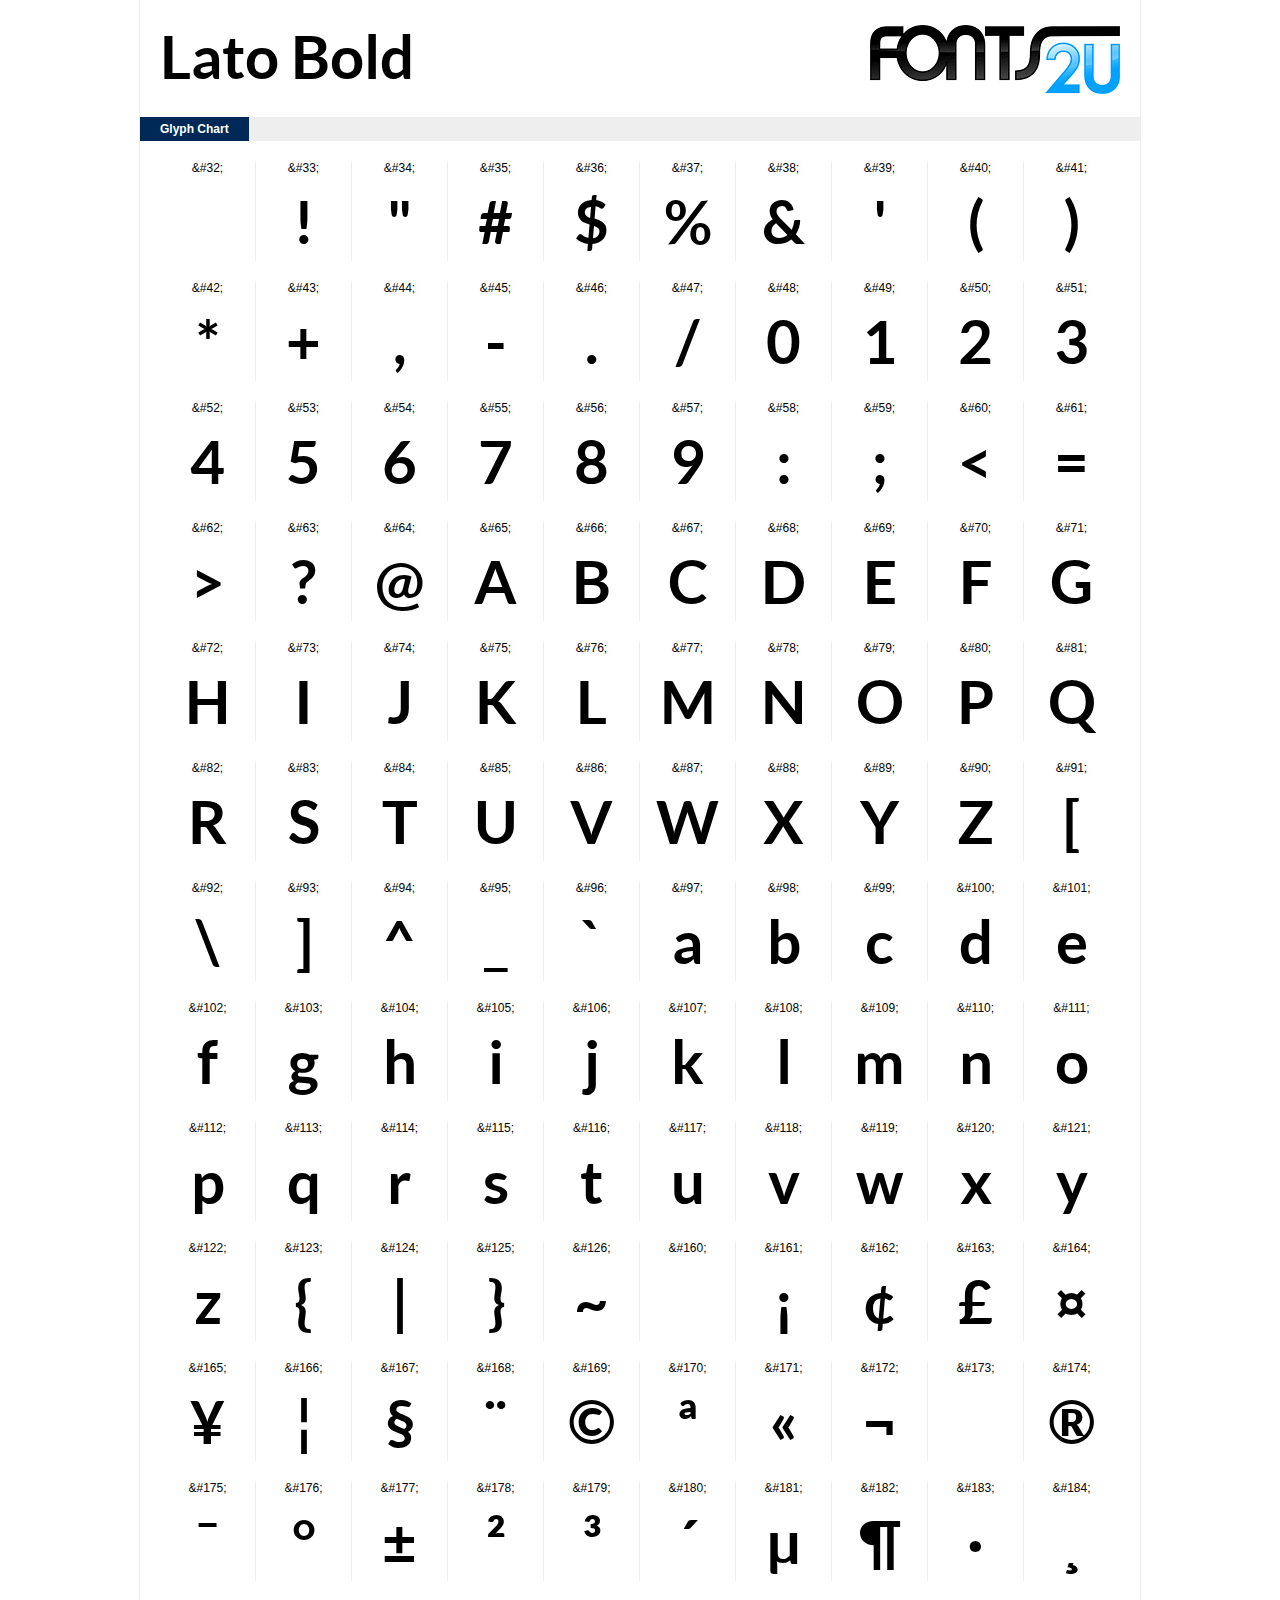
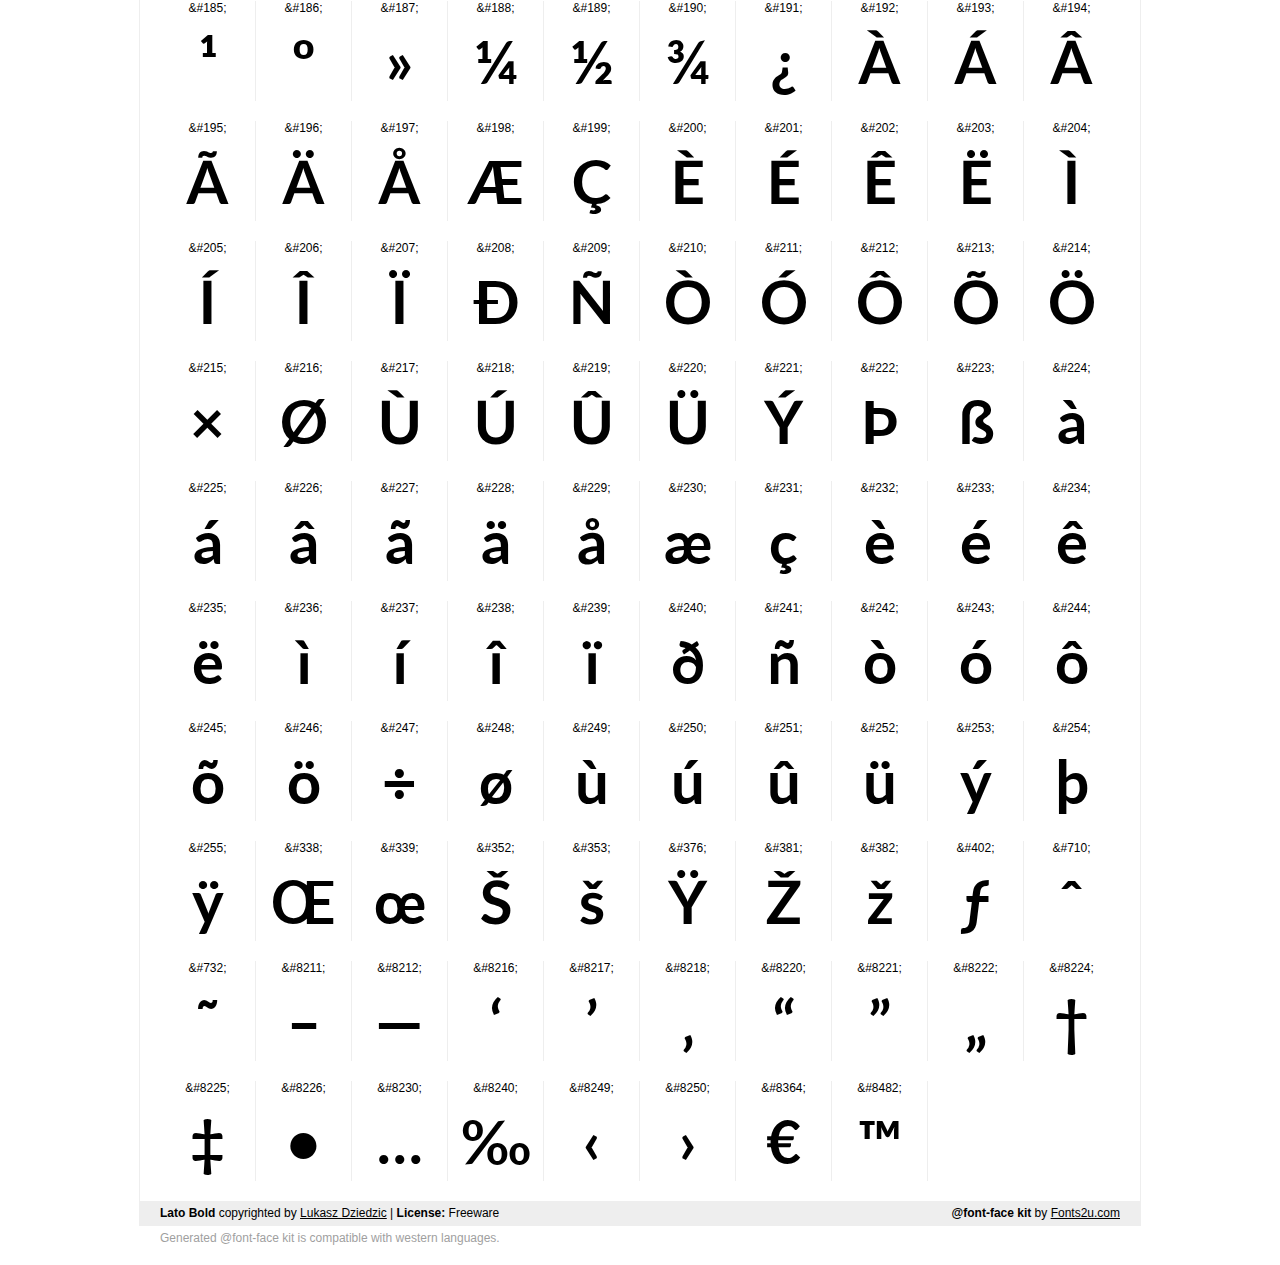
<file: Tamplate №4/fonts/Lato-Bold/demo.html>
﻿<!DOCTYPE html PUBLIC "-//W3C//DTD XHTML 1.0 Strict//EN" "http://www.w3.org/TR/xhtml1/DTD/xhtml1-strict.dtd"> 

<html xmlns="http://www.w3.org/1999/xhtml"> 

  <head> 

    <title>Lato Bold @font-face kit sample</title> 
    <meta http-equiv="Content-Type" content="text/html; charset=utf-8" />
    
    <style media="screen" type="text/css">/*<![CDATA[*/@import 'stylesheet.css';/*]]>*/</style>
    <style media="screen" type="text/css">/*<![CDATA[*/@import 'demo-files/demo.css';/*]]>*/</style>
    <style type="text/css">#title,#glyphs p{font-family:"Lato Bold"}</style>

 </head> 
 
<body> 

	<div id="wrapper">
		<div id="title">
			Lato Bold		</div>
		<div id="logo">
			<a href="http://www.fonts2u.com" target="_blank"><img src="demo-files/fonts2u_logo.gif" width="250" height="69" alt="Fonts2u.com logo" /></a>
		</div>
		<div class="clr"></div>

		<div id="menu">
			<ul>
				<li class="selected"><a href="#glyphs">Glyph Chart</a></li>
			<ul>
			<div class="clr"></div>
		</div>

		<div id="content">
			
			<div id="glyphs">
				﻿<div class="g">&amp;#32;<p> </p></div>﻿<div class="g">&amp;#33;<p>!</p></div>﻿<div class="g">&amp;#34;<p>"</p></div>﻿<div class="g">&amp;#35;<p>#</p></div>﻿<div class="g">&amp;#36;<p>$</p></div>﻿<div class="g">&amp;#37;<p>%</p></div>﻿<div class="g">&amp;#38;<p>&</p></div>﻿<div class="g">&amp;#39;<p>'</p></div>﻿<div class="g">&amp;#40;<p>(</p></div>﻿<div class="g noborder">&amp;#41;<p>)</p></div><div class="clr"></div>﻿<div class="g">&amp;#42;<p>*</p></div>﻿<div class="g">&amp;#43;<p>+</p></div>﻿<div class="g">&amp;#44;<p>,</p></div>﻿<div class="g">&amp;#45;<p>-</p></div>﻿<div class="g">&amp;#46;<p>.</p></div>﻿<div class="g">&amp;#47;<p>/</p></div>﻿<div class="g">&amp;#48;<p>0</p></div>﻿<div class="g">&amp;#49;<p>1</p></div>﻿<div class="g">&amp;#50;<p>2</p></div>﻿<div class="g noborder">&amp;#51;<p>3</p></div><div class="clr"></div>﻿<div class="g">&amp;#52;<p>4</p></div>﻿<div class="g">&amp;#53;<p>5</p></div>﻿<div class="g">&amp;#54;<p>6</p></div>﻿<div class="g">&amp;#55;<p>7</p></div>﻿<div class="g">&amp;#56;<p>8</p></div>﻿<div class="g">&amp;#57;<p>9</p></div>﻿<div class="g">&amp;#58;<p>:</p></div>﻿<div class="g">&amp;#59;<p>;</p></div>﻿<div class="g">&amp;#60;<p><</p></div>﻿<div class="g noborder">&amp;#61;<p>=</p></div><div class="clr"></div>﻿<div class="g">&amp;#62;<p>></p></div>﻿<div class="g">&amp;#63;<p>?</p></div>﻿<div class="g">&amp;#64;<p>@</p></div>﻿<div class="g">&amp;#65;<p>A</p></div>﻿<div class="g">&amp;#66;<p>B</p></div>﻿<div class="g">&amp;#67;<p>C</p></div>﻿<div class="g">&amp;#68;<p>D</p></div>﻿<div class="g">&amp;#69;<p>E</p></div>﻿<div class="g">&amp;#70;<p>F</p></div>﻿<div class="g noborder">&amp;#71;<p>G</p></div><div class="clr"></div>﻿<div class="g">&amp;#72;<p>H</p></div>﻿<div class="g">&amp;#73;<p>I</p></div>﻿<div class="g">&amp;#74;<p>J</p></div>﻿<div class="g">&amp;#75;<p>K</p></div>﻿<div class="g">&amp;#76;<p>L</p></div>﻿<div class="g">&amp;#77;<p>M</p></div>﻿<div class="g">&amp;#78;<p>N</p></div>﻿<div class="g">&amp;#79;<p>O</p></div>﻿<div class="g">&amp;#80;<p>P</p></div>﻿<div class="g noborder">&amp;#81;<p>Q</p></div><div class="clr"></div>﻿<div class="g">&amp;#82;<p>R</p></div>﻿<div class="g">&amp;#83;<p>S</p></div>﻿<div class="g">&amp;#84;<p>T</p></div>﻿<div class="g">&amp;#85;<p>U</p></div>﻿<div class="g">&amp;#86;<p>V</p></div>﻿<div class="g">&amp;#87;<p>W</p></div>﻿<div class="g">&amp;#88;<p>X</p></div>﻿<div class="g">&amp;#89;<p>Y</p></div>﻿<div class="g">&amp;#90;<p>Z</p></div>﻿<div class="g noborder">&amp;#91;<p>[</p></div><div class="clr"></div>﻿<div class="g">&amp;#92;<p>\</p></div>﻿<div class="g">&amp;#93;<p>]</p></div>﻿<div class="g">&amp;#94;<p>^</p></div>﻿<div class="g">&amp;#95;<p>_</p></div>﻿<div class="g">&amp;#96;<p>`</p></div>﻿<div class="g">&amp;#97;<p>a</p></div>﻿<div class="g">&amp;#98;<p>b</p></div>﻿<div class="g">&amp;#99;<p>c</p></div>﻿<div class="g">&amp;#100;<p>d</p></div>﻿<div class="g noborder">&amp;#101;<p>e</p></div><div class="clr"></div>﻿<div class="g">&amp;#102;<p>f</p></div>﻿<div class="g">&amp;#103;<p>g</p></div>﻿<div class="g">&amp;#104;<p>h</p></div>﻿<div class="g">&amp;#105;<p>i</p></div>﻿<div class="g">&amp;#106;<p>j</p></div>﻿<div class="g">&amp;#107;<p>k</p></div>﻿<div class="g">&amp;#108;<p>l</p></div>﻿<div class="g">&amp;#109;<p>m</p></div>﻿<div class="g">&amp;#110;<p>n</p></div>﻿<div class="g noborder">&amp;#111;<p>o</p></div><div class="clr"></div>﻿<div class="g">&amp;#112;<p>p</p></div>﻿<div class="g">&amp;#113;<p>q</p></div>﻿<div class="g">&amp;#114;<p>r</p></div>﻿<div class="g">&amp;#115;<p>s</p></div>﻿<div class="g">&amp;#116;<p>t</p></div>﻿<div class="g">&amp;#117;<p>u</p></div>﻿<div class="g">&amp;#118;<p>v</p></div>﻿<div class="g">&amp;#119;<p>w</p></div>﻿<div class="g">&amp;#120;<p>x</p></div>﻿<div class="g noborder">&amp;#121;<p>y</p></div><div class="clr"></div>﻿<div class="g">&amp;#122;<p>z</p></div>﻿<div class="g">&amp;#123;<p>{</p></div>﻿<div class="g">&amp;#124;<p>|</p></div>﻿<div class="g">&amp;#125;<p>}</p></div>﻿<div class="g">&amp;#126;<p>~</p></div>﻿<div class="g">&amp;#160;<p> </p></div>﻿<div class="g">&amp;#161;<p>¡</p></div>﻿<div class="g">&amp;#162;<p>¢</p></div>﻿<div class="g">&amp;#163;<p>£</p></div>﻿<div class="g noborder">&amp;#164;<p>¤</p></div><div class="clr"></div>﻿<div class="g">&amp;#165;<p>¥</p></div>﻿<div class="g">&amp;#166;<p>¦</p></div>﻿<div class="g">&amp;#167;<p>§</p></div>﻿<div class="g">&amp;#168;<p>¨</p></div>﻿<div class="g">&amp;#169;<p>©</p></div>﻿<div class="g">&amp;#170;<p>ª</p></div>﻿<div class="g">&amp;#171;<p>«</p></div>﻿<div class="g">&amp;#172;<p>¬</p></div>﻿<div class="g">&amp;#173;<p>­</p></div>﻿<div class="g noborder">&amp;#174;<p>®</p></div><div class="clr"></div>﻿<div class="g">&amp;#175;<p>¯</p></div>﻿<div class="g">&amp;#176;<p>°</p></div>﻿<div class="g">&amp;#177;<p>±</p></div>﻿<div class="g">&amp;#178;<p>²</p></div>﻿<div class="g">&amp;#179;<p>³</p></div>﻿<div class="g">&amp;#180;<p>´</p></div>﻿<div class="g">&amp;#181;<p>µ</p></div>﻿<div class="g">&amp;#182;<p>¶</p></div>﻿<div class="g">&amp;#183;<p>·</p></div>﻿<div class="g noborder">&amp;#184;<p>¸</p></div><div class="clr"></div>﻿<div class="g">&amp;#185;<p>¹</p></div>﻿<div class="g">&amp;#186;<p>º</p></div>﻿<div class="g">&amp;#187;<p>»</p></div>﻿<div class="g">&amp;#188;<p>¼</p></div>﻿<div class="g">&amp;#189;<p>½</p></div>﻿<div class="g">&amp;#190;<p>¾</p></div>﻿<div class="g">&amp;#191;<p>¿</p></div>﻿<div class="g">&amp;#192;<p>À</p></div>﻿<div class="g">&amp;#193;<p>Á</p></div>﻿<div class="g noborder">&amp;#194;<p>Â</p></div><div class="clr"></div>﻿<div class="g">&amp;#195;<p>Ã</p></div>﻿<div class="g">&amp;#196;<p>Ä</p></div>﻿<div class="g">&amp;#197;<p>Å</p></div>﻿<div class="g">&amp;#198;<p>Æ</p></div>﻿<div class="g">&amp;#199;<p>Ç</p></div>﻿<div class="g">&amp;#200;<p>È</p></div>﻿<div class="g">&amp;#201;<p>É</p></div>﻿<div class="g">&amp;#202;<p>Ê</p></div>﻿<div class="g">&amp;#203;<p>Ë</p></div>﻿<div class="g noborder">&amp;#204;<p>Ì</p></div><div class="clr"></div>﻿<div class="g">&amp;#205;<p>Í</p></div>﻿<div class="g">&amp;#206;<p>Î</p></div>﻿<div class="g">&amp;#207;<p>Ï</p></div>﻿<div class="g">&amp;#208;<p>Ð</p></div>﻿<div class="g">&amp;#209;<p>Ñ</p></div>﻿<div class="g">&amp;#210;<p>Ò</p></div>﻿<div class="g">&amp;#211;<p>Ó</p></div>﻿<div class="g">&amp;#212;<p>Ô</p></div>﻿<div class="g">&amp;#213;<p>Õ</p></div>﻿<div class="g noborder">&amp;#214;<p>Ö</p></div><div class="clr"></div>﻿<div class="g">&amp;#215;<p>×</p></div>﻿<div class="g">&amp;#216;<p>Ø</p></div>﻿<div class="g">&amp;#217;<p>Ù</p></div>﻿<div class="g">&amp;#218;<p>Ú</p></div>﻿<div class="g">&amp;#219;<p>Û</p></div>﻿<div class="g">&amp;#220;<p>Ü</p></div>﻿<div class="g">&amp;#221;<p>Ý</p></div>﻿<div class="g">&amp;#222;<p>Þ</p></div>﻿<div class="g">&amp;#223;<p>ß</p></div>﻿<div class="g noborder">&amp;#224;<p>à</p></div><div class="clr"></div>﻿<div class="g">&amp;#225;<p>á</p></div>﻿<div class="g">&amp;#226;<p>â</p></div>﻿<div class="g">&amp;#227;<p>ã</p></div>﻿<div class="g">&amp;#228;<p>ä</p></div>﻿<div class="g">&amp;#229;<p>å</p></div>﻿<div class="g">&amp;#230;<p>æ</p></div>﻿<div class="g">&amp;#231;<p>ç</p></div>﻿<div class="g">&amp;#232;<p>è</p></div>﻿<div class="g">&amp;#233;<p>é</p></div>﻿<div class="g noborder">&amp;#234;<p>ê</p></div><div class="clr"></div>﻿<div class="g">&amp;#235;<p>ë</p></div>﻿<div class="g">&amp;#236;<p>ì</p></div>﻿<div class="g">&amp;#237;<p>í</p></div>﻿<div class="g">&amp;#238;<p>î</p></div>﻿<div class="g">&amp;#239;<p>ï</p></div>﻿<div class="g">&amp;#240;<p>ð</p></div>﻿<div class="g">&amp;#241;<p>ñ</p></div>﻿<div class="g">&amp;#242;<p>ò</p></div>﻿<div class="g">&amp;#243;<p>ó</p></div>﻿<div class="g noborder">&amp;#244;<p>ô</p></div><div class="clr"></div>﻿<div class="g">&amp;#245;<p>õ</p></div>﻿<div class="g">&amp;#246;<p>ö</p></div>﻿<div class="g">&amp;#247;<p>÷</p></div>﻿<div class="g">&amp;#248;<p>ø</p></div>﻿<div class="g">&amp;#249;<p>ù</p></div>﻿<div class="g">&amp;#250;<p>ú</p></div>﻿<div class="g">&amp;#251;<p>û</p></div>﻿<div class="g">&amp;#252;<p>ü</p></div>﻿<div class="g">&amp;#253;<p>ý</p></div>﻿<div class="g noborder">&amp;#254;<p>þ</p></div><div class="clr"></div>﻿<div class="g">&amp;#255;<p>ÿ</p></div>﻿<div class="g">&amp;#338;<p>Œ</p></div>﻿<div class="g">&amp;#339;<p>œ</p></div>﻿<div class="g">&amp;#352;<p>Š</p></div>﻿<div class="g">&amp;#353;<p>š</p></div>﻿<div class="g">&amp;#376;<p>Ÿ</p></div>﻿<div class="g">&amp;#381;<p>Ž</p></div>﻿<div class="g">&amp;#382;<p>ž</p></div>﻿<div class="g">&amp;#402;<p>ƒ</p></div>﻿<div class="g noborder">&amp;#710;<p>ˆ</p></div><div class="clr"></div>﻿<div class="g">&amp;#732;<p>˜</p></div>﻿<div class="g">&amp;#8211;<p>–</p></div>﻿<div class="g">&amp;#8212;<p>—</p></div>﻿<div class="g">&amp;#8216;<p>‘</p></div>﻿<div class="g">&amp;#8217;<p>’</p></div>﻿<div class="g">&amp;#8218;<p>‚</p></div>﻿<div class="g">&amp;#8220;<p>“</p></div>﻿<div class="g">&amp;#8221;<p>”</p></div>﻿<div class="g">&amp;#8222;<p>„</p></div>﻿<div class="g noborder">&amp;#8224;<p>†</p></div><div class="clr"></div>﻿<div class="g">&amp;#8225;<p>‡</p></div>﻿<div class="g">&amp;#8226;<p>•</p></div>﻿<div class="g">&amp;#8230;<p>…</p></div>﻿<div class="g">&amp;#8240;<p>‰</p></div>﻿<div class="g">&amp;#8249;<p>‹</p></div>﻿<div class="g">&amp;#8250;<p>›</p></div>﻿<div class="g">&amp;#8364;<p>€</p></div>﻿<div class="g">&amp;#8482;<p>™</p></div>			</div>
			
			<div class="clr"></div>

		</div>

		<div id="footer">
			<div id="copyright"><strong>Lato Bold</strong> copyrighted by <a href="http://www.typoland.com/designers/Lukasz_Dziedzic/" target="_blank">Lukasz Dziedzic</a> | <strong>License:</strong> Freeware</div>
			<div id="generated"><strong>@font-face kit</strong> by <a href="http://www.fonts2u.com" target="_blank">Fonts2u.com</a></div>
			<div class="clr"></div>
		</div>
	</div>
	<div id="support">Generated @font-face kit is compatible with western languages.</div>

</body> 

</html>
</file>
<file: Template № 1/css/styleFlex.css>
.flex-container {
	display: flex;
	flex-direction: row;
	flex-wrap: wrap;
	justify-content: center;
}

.flex-element {
	padding: 0 8px;
	min-height: 50px;
	line-height: 50px;
}

.menu-container {
	display: flex;
	flex-direction: row;
	flex-wrap: wrap;
	justify-content: center;

}

.menu-element {
	min-height: 50px;
	line-height: 50px;
}

.partners-container {
	display: flex;
	flex-direction: row;
	flex-wrap: wrap;
	justify-content: center;

}

.partners-element {
	min-height: 200px;
	line-height: 200px;
	flex-basis: 220px;
	border: 1px solid #ededed;
}

.footer-container {
	min-height: 73px;
	display: flex;
	flex-direction: row;
	flex-wrap: wrap;
	justify-content: space-around;
	align-items: center;
}

.footer-container .item-1 {
	align-self: center;
}
</file>
<file: Template № 1/css/style.css>
* {
	box-sizing: border-box;
}

body {
	background: #e8e9e9;
	font-family:  'Calibri Regular';
}

@font-face {
    font-family: 'Calibri Regular'; /* имя шрифта для CSS правил */
    src: local("Calibri Regular"), /* проверяем наличие шрифта в ОС пользователя */
    url("../fonts/8277.ttf") format("truetype"); /* если шрифт не установлен, тогда загружаем его по указанному пути */
    font-style: normal;
    font-weight: normal;
  }

h1 {
	color: #555;
}

.flex-container {
	background: #008fff;
	margin: 0 auto;
	min-height: 50px;
}

.flex-element {
	color: #ffefd5;
	font-size: 14px;
	font-weight: 500;
}

.element-1 {
	padding-right: 4%;
}


.element-1:hover,
.element-2:hover {
	text-decoration: underline;
	cursor: pointer;
}

.element-2 {
	padding-right: 3%;
}

.element-3 {
	padding-right: 10%;
}

.element-1 img, .element-2 img, .element-3 img {
	display: inline-block;
	vertical-align: middle;
	padding-right: 10px;
}

.element-2, .element-3 {
	border-left: 2px solid #359cdc; 
	padding-left: 20px;
}

.flex-container ul {
	display: inline-block;
	list-style-type: none;
	margin: 0;
	padding: 0;
}

.flex-container ul li{
	display: inline;
	font-size: 11px;
	padding: 10px 0 9px 0;
	border: 1px solid #fff;
	margin-left: 5px;
}

.flex-container ul li:last-child {
	margin-left: 8px;
}

.flex-container li.active a{
	background: #ffde00;
	color: #000;
	font-weight: 700;
	text-decoration: none;
}

.flex-container ul li a {
	padding: 10px 10px;
	color: #fff;
	font-weight: 600;
	text-decoration: none;
}

.flex-container ul li:nth-child(2) a {
	padding: 10px 4px 10px 6px;
}

.flex-container ul li a:focus,
.flex-container ul li a:active,
.flex-container ul li a:hover {
	background: #ffde00;
	color: #000;
	font-weight: 600;
	text-decoration: none;
}

.logotype {
	min-height: 120px;
	line-height: 120px;
	background: #f1f1f1;
	color: #0075bf;
	font-size: 45px;
	text-align: center;
}

.menu-container {
	color: #1b497e;
	background: #f8f8f8;
	font-size: 16px;

}

.menu-element {
	padding: 0 4%;
	border-left: 2px solid #e5e5e5;
	border-right: 2px solid #e5e5e5;
	margin-right: -2px;

	font-weight: 500;
}

/*.menu-element:first-child{
	margin-right: -2px;
}*/

.menu-element:last-child {
	margin-right: 0;
}

.menu-element:hover {
	border-bottom: 5px solid #ffde00;
	height: 45px;
	cursor: pointer;
}

.bx-wrapper {
    position: relative;
    margin-bottom: 0;
    padding: 0;
    *zoom: 1;
    -ms-touch-action: pan-y;
    touch-action: pan-y;
}

.container .bx-wrapper {
  -moz-box-shadow: 0 0 5px #ccc;
  -webkit-box-shadow: 0 0 5px #ccc;
  box-shadow: none;
  border: none;
  background: #fff;
}

.bx-wrapper .bx-pager {
    text-align: center;
    font-size: .85em;
    font-family: Arial;
    font-weight: bold;
    color: #666;
    padding-top: 20px;
}

.container .bx-wrapper .bx-controls-direction a {
	display: none;
}

div.bx-wrapper .bx-pager, div.bx-wrapper .bx-controls-auto {
    position: absolute;
    bottom: 25px;
    width: 100%;
}

.bx-wrapper .bx-pager-item {
    font-size: 0;
    line-height: 0;
    margin: 0 5px;
}

.bx-wrapper .bx-pager.bx-default-pager a {
	background: #fff;
	text-indent: -9999px;
	display: block;
	width: 15px;
	height: 15px;
	margin: 0 5px;
	outline: 0;
	-moz-border-radius: 10px;
	-webkit-border-radius: 10px;
	border-radius: 10px;
	-webkit-box-shadow: 1px 0px 1px 0px rgba(50, 50, 50, 0.75);
	-moz-box-shadow:    1px 0px 1px 0px rgba(50, 50, 50, 0.75);
	box-shadow:         1px 0px 1px 0px rgba(50, 50, 50, 0.75);
}

.bx-wrapper .bx-pager.bx-default-pager a:hover,
.bx-wrapper .bx-pager.bx-default-pager a.active,
.bx-wrapper .bx-pager.bx-default-pager a:focus {
	background: #0082c8;
	border: 5px solid #fff;
}

.product {
	text-align: center;
	color: #ffcc00;
	min-height: 320px;
	padding-top: 20px;
	background: rgb(248, 247, 249);
	background: -moz-linear-gradient(90deg, rgb(248, 247, 249) 0%, rgb(219, 219, 219) 100%);
	background: -webkit-linear-gradient(90deg, rgb(248, 247, 249) 0%, rgb(219, 219, 219) 100%);
	background: -o-linear-gradient(90deg, rgb(248, 247, 249) 0%, rgb(219, 219, 219) 100%);
	background: -ms-linear-gradient(90deg, rgb(248, 247, 249) 0%, rgb(219, 219, 219) 100%);
	background: linear-gradient(180deg, rgb(248, 247, 249) 0%, rgb(219, 219, 219) 100%);
	font-weight: 100;
}

.ourProductText {
	margin: 0;
	padding-bottom: 20px;
	font-size: 24px;

}

.container2 .bx-wrapper .bx-controls-direction a {
    position: absolute;
    top: 35%;
    margin-top: 0;
    outline: 0;
    width: 32px;
    height: 60px;
    text-indent: -9999px;
    z-index: 9999;
}

.container2 .bx-wrapper .bx-viewport ul {
	padding: 0;
	margin: 0;
}

.container2 .bx-wrapper {
	/*max-width: 1283px !important;*/
	/*height: 297px !important;*/
	margin: 0 auto;
}

.container2 .bx-wrapper {
  -moz-box-shadow: 0 0 5px #ccc;
  -webkit-box-shadow: 0 0 5px #ccc;
  box-shadow: none;
  border: none;
  background: transparent;
}

.container2 .bx-wrapper .bx-prev {
	left: -45px;
	background: url('../image/next.png') no-repeat 30%;
}

.bx-wrapper .bx-prev:hover,
.bx-wrapper .bx-prev:focus {
	background-position: 30%;
}

.bx-wrapper .bx-next {
	right: -45px;
	background: url('../image/previous.png') no-repeat 30%;
}
.bx-wrapper .bx-next:hover,
.bx-wrapper .bx-next:focus {
	background-position: 30%;
}

.container2 div.bx-wrapper .bx-pager, div.bx-wrapper .bx-controls-auto {
    display: none;
}

.container2 .bx-wrapper li:hover img{
	position: absolute;
	display: block;
	z-index: -1;
}

.container2 .bx-wrapper li:hover {
	cursor: pointer;
	width: 220px;
	height: 220px;
    background: rgba(28,203,255,0.3) url(../image/lupa.png) no-repeat 50% 50%;
}

.partners {
	text-align: center;
	font-size: 22px;
	color: #ffcc00;
	min-height: 300px;
	padding: 0;
	background: rgb(255, 255, 255);
}

.ourPartnersText {
	margin: 0;
	padding: 0;
	padding-top: 20px;
	font-size: 24px;
}

.partners-container {
	margin: 20px 0;
}

.partners-container .item-1 {
	background: url(../image/partners1.png) no-repeat 50% 50%;
}

.partners-container .item-1:hover {
	background: url(../image/partners11.png) no-repeat 50% 50%;
	cursor: pointer;
}

.partners-container .item-2 {
	background: url(../image/partners2.png) no-repeat 50% 50%;
}

.partners-container .item-2:hover {
	background: url(../image/partners21.png) no-repeat 50% 50%;
	cursor: pointer;
}

.partners-container .item-3 {
	background: url(../image/partners3.png) no-repeat 50% 50%;
}

.partners-container .item-3:hover {
	background: url(../image/partners31.png) no-repeat 50% 50%;
	cursor: pointer;
}

.partners-container .item-4 {
	background: url(../image/partners4.png) no-repeat 50% 50%;
}

.partners-container .item-4:hover {
	background: url(../image/partners41.png) no-repeat 50% 50%;
	cursor: pointer;
}

.partners-container .item-5 {
	background: url(../image/partners5.png) no-repeat 50% 50%;
}

.partners-container .item-5:hover {
	background: url(../image/partners51.png) no-repeat 50% 50%;
	cursor: pointer;
}

.partners-container .item-6 {
	background: url(../image/partners6.png) no-repeat 50% 50%;
}

.partners-container .item-6:hover {
	background: url(../image/partners61.png) no-repeat 50% 50%;
	cursor: pointer;
}

.partners-element img {
	display: inline-block;
	vertical-align: middle;
	padding-right: 10px;
}

footer {
	background: url(../image/footer.png);
}

.footer-container {
	max-width: 1400px;
	margin: 0 auto;
	font-size: 20px;
	color: #fff;
}

.footer-container .fa, 
.footer-container .item-1, 
.footer-container .item-4 {
	cursor: pointer;
}

.fa-envelope-open-o {
	color: #fff;
	font-size: 22px;
	margin-right: 10px;
}

.email:hover {
	text-decoration: underline;
}

.footer-container .item-1:hover .fa-envelope-open-o {
	color: #000;
}

.phone {
	display: inline-block;
	width: 28px;
	height: 28px;
	margin-right: 5px;
	-moz-border-radius: 50%;
	-webkit-border-radius: 50%;
	border-radius: 50%;
	background: #ffffff;
	align-self: center;
}

.fa-phone {
	color: #69b3c8;
	padding: 5px 0 0 7px;

}

.footer-container .item-2:hover .phone,
.footer-container .item-4:hover .phone {
	background: #000;
}

.phoneNumber {
	font-size: 24px;
}

.fa-vk {
	color: #69b3c8;
	padding: 5px 0 0 4px;
}

.fa-facebook {
	color: #69b3c8;
	padding: 6px 0 0 9px;
}

.vk {
	margin-right: 10px;
}

.vk, .fb {
	display: inline-block;
	width: 30px;
	height: 30px;
	-moz-border-radius: 50%;
	-webkit-border-radius: 50%;
	border-radius: 50%;
	background: #ffffff;
	align-self: center;
}

.footer-container .vk:hover,
.footer-container .fb:hover 
/*.footer-container .item-4:hover*/ {
	background: #000;
}

.backCall {
	text-decoration: underline;
	cursor: pointer;
}

.footer-container .item-5:hover{
	cursor: pointer;
	border-bottom: 1px solid #fff;
	height: 22px;
}
</file>
<file: Template № 1/css/responsive.css>
@media (min-width: 1200px) {
	
}
	
@media (min-width: 1381px) and (max-width: 1435px) {

	.container2 .bx-wrapper .bx-controls-direction a {
	    top: 40%;
	    margin-top: 0;
	    outline: 0;
	    width: 30px;
	    height: 50px;
	}

	.container2 .bx-wrapper .bx-prev {
	  left: -17px;
	  background: url('../image/next.png') no-repeat 30% 50%;
	}
	
	.container2 .bx-wrapper .bx-next {
	  right: -17px;
	  background: url('../image/previous.png') no-repeat 30% 50%;
	}

}

@media (max-width: 1380px) {

	.container2 .bx-wrapper .bx-controls-direction a {
		top: 85%;
		margin-top: 0;
		outline: 0;
		width: 30px;
		height: 35px;
	}

	.container2 .bx-wrapper .bx-viewport {
		height: 260px !important;
	}

	.container2 .bx-wrapper .bx-prev {
	  left: 45%;
	  top: 10%;
	  background: url('../image/next.png') no-repeat 30% 50%;
	}
	
	.container2 .bx-wrapper .bx-next {
	  right: 45%;
		top: 10%;
	  background: url('../image/previous.png') no-repeat 30% 50%;
	}

}

@media (min-width: 1234px) and (max-width: 1350px) {

	.partners-element {
    flex-basis: 190px;
	}

}

@media (min-width: 966px) and (max-width: 1233px) {

	.partners-container .partners-element {
    	flex-basis: 310px;
	}

}

@media (min-width: 966px) and (max-width: 1116px) {

	.flex-element {
		padding: 0;
	}
		
		.element-1 {
		padding-right: 1%;
	}

	.element-2 {
		padding-right: 1%;
	}

	.element-3 {
		padding-right: 2%;
	}

	.element-2, .element-3 {
		padding-left: 10px;
	}

}

@media (min-width: 815px) and (max-width: 965px) {

	.partners-container .partners-element {
	    flex-basis: 240px;
	}

	div.bx-wrapper .bx-pager, div.bx-wrapper .bx-controls-auto {
    position: absolute;
    bottom: 15px;
    width: 100%;
}

}

@media (max-width: 814px) {

	.partners-container .partners-element {
	    flex-basis: 205px;
	}

}

@media (min-width: 797px) and (max-width: 965px) {

	.footer-container {
		flex-direction: row;
		justify-content: center;
	}

	.footer-container .footer-element {
		align-self: center;
		flex-basis: 260px;
		text-align: center;
	}

	.footer-container .item-5:hover{
		cursor: pointer;
		border-bottom: 0;
		height: 24px;
	}

	.footer-container .item-1 {
		order: 3;
	}

	.footer-container .item-2 {
		order: 4;
	}

	.footer-container .item-3 {
		order: 2;
	}

	.footer-container .item-4 {
		order: 5;
	}

	.footer-container .item-5 {
		order: 1;
	}

	.fa-vk {
		padding: 5px 0 0 1px;
	}

	.fa-facebook {
		padding: 7px 0 0 1px;
	}

	.fa-phone {
		padding: 5px 0 0 2px;
	}

}

@media (max-width: 796px) {

div.bx-wrapper .bx-pager, div.bx-wrapper .bx-controls-auto {
    position: absolute;
    bottom: 10px;
    width: 100%;
}

	.footer-container .footer-element {
		align-self: center;
		flex-basis: 300px;
		text-align: center;
		margin: 3px 0;
	}

	.footer-container .item-1 {
		order: 4;
	}

	.footer-container .item-2 {
		order: 1;
	}

	.footer-container .item-3 {
		order: 2;
	}

	.footer-container .item-4 {
		order: 3;
	}

	.footer-container .item-5 {
		order: 5;
	}

	.footer-container .item-5:hover{
		cursor: pointer;
		border-bottom: 0;
		height: 24px;
	}

	.fa-vk {
		padding: 5px 0 0 0px;
	}

	.fa-facebook {
		padding: 7px 0 0 0px;
	}

	.fa-phone {
		padding: 5px 0 0 2px;
	}

}

@media (min-width: 868px) and (max-width: 965px) {

	.flex-element {
		padding: 0;
	}
		
		.element-1 {
		padding-right: 8px;
	}

	.element-2 {
		padding-right: 8px;
	}

	.element-3 {
		padding-right: 8px;
	}

	.element-1 img, .element-2 img, .element-3 img {
		padding: 0 6px;
	}

	.element-2, .element-3 {
		padding-left: 0;
	}

}

@media (min-width: 536px) and (max-width: 867px) {
	.flex-element {
	    padding: 0px 8px;
	    min-height: 35px;
	    line-height: 35px;
	}

	.flex-container .element-1 {
		align-self: flex-start;
		margin-right: auto;
	}

	.flex-container .element-2 {
		order: 3;
		align-self: flex-start;
		margin-right: auto;
		margin-left: 1%;
	}

	.flex-container .element-3 {
		order: 2;
		align-self: flex-start;
		margin-right: auto;
		margin-left: 1%;
		width: 100%;
	}

	.flex-container .element-4 {
		order: 1;
		align-self: flex-end;
		margin-left: 10%;
		padding-top: 5px;
	}

	.element-2, .element-3 {
		border-left: 0; 
		padding-left: 0;
	}

}


@media (max-width: 667px) {

	.menu-element {
		padding: 0 2%;
	}

}

@media (max-width: 615px) {

	.footer-container .item-1 {
		order: 4;
	}

	.footer-container .item-2 {
		order: 2;
	}

	.footer-container .item-3 {
		order: 1;
	}

	.footer-container .item-4 {
		order: 3;
	}

	.footer-container .item-5 {
		order: 5;
	}

}

@media (max-width: 535px) {

	.flex-container {
		flex-direction: column;
		justify-content: center;
	}


	.flex-element {
		padding: 0 8px;
		min-height: 30px;
		line-height: 30px;
		font-size: 14px;
		text-align: center;
	}

	.flex-container .element-1 {
		align-self: flex-start;
		margin: auto;
		padding: 0;
	}

	.flex-container .element-2 {
		order: 2;
		align-self: flex-start;
		margin: auto;
	}

	.flex-container .element-3 {
		order: 1;
		align-self: flex-start;
		margin: auto;
	}

	.flex-container .element-4 {
		order: 3;
		align-self: flex-end;
		margin: auto;
	}

	.element-2, .element-3 {
		border-left: 0; 
		padding-left: 0;
	}

	.flex-container ul li {
	    padding: 5px 0 5px 0;
	}

	.flex-container ul li a {
	    padding: 5px 5px;
	}

	.flex-container ul li:nth-child(2) a {
	    padding: 6px 0px 5px 4px;
	}

	.logotype {
	    min-height: 100px;
	    line-height: 100px;
	    background: #f1f1f1;
	    color: #0075bf;
	    font-size: 40px;
	    text-align: center;
	}

}

@media (max-width: 504px) {

	.menu-container {
		flex-direction: column;
		justify-content: center;
		font-size: 20px;
	}

	.menu-element:hover {
	    border-bottom: 5px solid #ffde00;
	    height: 30px;
	    cursor: pointer;
	}

	.menu-element {
	    min-height: 30px;
	    line-height: 30px;
	    text-align: center;
	    width: 100%;
	}

	.menu-element {
		padding: 0 0;
		border-left: 0;
		border-right: 0;
		margin-right: 0;
	}

	.menu-container .item-1 {
		order: 2;
	}

	.menu-container .item-2 {
		order: 3;
	}

	.menu-container .item-3 {
		order: 5;
	}

	.menu-container .item-4 {
		order: 1;
	}

	.menu-container .item-5 {
		order: 4;
	}

}

@media (min-width: 453px) and (max-width: 476px) {
	.container2 .bx-wrapper li:hover {
		height: 214px;
	}

	.product {
	    min-height: 313px;
	}
}

@media (min-width: 432px) and (max-width: 452px) {
	.container2 .bx-wrapper li:hover {
		height: 210px;
	}

	.container2 .bx-wrapper .bx-viewport {
		height: 250px !important;
	}

	.product {
	    min-height: 313px;
	}
}

@media (min-width: 400px) and (max-width: 431px) {
	.container2 .bx-wrapper li:hover {
		height: 200px;
	}

	.container2 .bx-wrapper .bx-viewport {
		height: 240px !important;
	}

	.product {
	    min-height: 313px;
	}
}

@media (min-width: 300px) and (max-width: 399px) {
.container2 .bx-wrapper li:hover {
		height: 195px;
	}

	.container2 .bx-wrapper .bx-viewport {
		height: 235px !important;
	}

	.product {
	    min-height: 310px;
	}
}


}
</file>
<file: Template № 5/css/easy-responsive-tabs.css>
body {
    margin: 0px;
    padding: 0px;
    background: #f5f5f5;
    font-family: 'Segoe UI';
}

ul.resp-tabs-list, p {
    margin: 0px;
    padding: 0px;
}

.resp-tabs-list li {
    font-weight: 600;
    font-size: 13px;
    display: inline-block;
    padding: 13px 15px;
    margin: 0 4px 0 0;
    list-style: none;
    cursor: pointer;
    float: left;
}

.resp-tabs-container {
    padding: 0px;
    background-color: #fff;
    clear: left;
}

h2.resp-accordion {
    cursor: pointer;
    padding: 5px;
    display: none;
}

.resp-tab-content {
    display: none;
    padding: 15px;
}

/*.resp-tab-active {
	border: 1px solid #5AB1D0 !important;
	border-bottom: none;
	margin-bottom: -1px !important;
	padding: 12px 14px 14px 14px !important;
	border-top: 4px solid #5AB1D0 !important;
	border-bottom: 0px #fff solid !important;
}*/

.resp-tab-active {
    border-bottom: none;
    background-color: #fff;
}

.resp-content-active, .resp-accordion-active {
    display: block;
}

.resp-tab-content {
    border: 1px solid #c1c1c1;
	border-top-color: #5AB1D0;
}

h2.resp-accordion {
    font-size: 13px;
    border: 1px solid #c1c1c1;
    border-top: 0px solid #c1c1c1;
    margin: 0px;
    padding: 10px 15px;
}

h2.resp-tab-active {
    border-bottom: 0px solid #c1c1c1 !important;
    margin-bottom: 0px !important;
    padding: 10px 15px !important;
}

h2.resp-tab-title:last-child {
    border-bottom: 12px solid #c1c1c1 !important;
    background: blue;
}

/*-----------Vertical tabs-----------*/
.resp-vtabs ul.resp-tabs-list {
    float: left;
    width: 30%;
}

.resp-vtabs .resp-tabs-list li {
    display: block;
    padding: 15px 15px !important;
    margin: 0 0 4px;
    cursor: pointer;
    float: none;
}

.resp-vtabs .resp-tabs-container {
    padding: 0px;
    background-color: #fff;
    border: 1px solid #c1c1c1;
    float: left;
    width: 68%;
    min-height: 250px;
    border-radius: 4px;
    clear: none;
}

.resp-vtabs .resp-tab-content {
    border: none;
    word-wrap: break-word;
}

.resp-vtabs li.resp-tab-active { 
position: relative;
z-index: 1;
margin-right: -1px !important;
padding: 14px 15px 15px 14px !important;
border-top: 1px solid;
border: 1px solid #5AB1D0 !important;
border-left: 4px solid #5AB1D0 !important;
margin-bottom: 4px !important;
border-right: 1px #FFF solid !important;
}

.resp-arrow {
    width: 0;
    height: 0;
    float: right;
    margin-top: 3px;
    border-left: 6px solid transparent;
    border-right: 6px solid transparent;
    border-top: 12px solid #c1c1c1;
}

h2.resp-tab-active span.resp-arrow {
    border: none;
    border-left: 6px solid transparent;
    border-right: 6px solid transparent;
    border-bottom: 12px solid #9B9797;
}

/*-----------Accordion styles-----------*/
h2.resp-tab-active {
    background: #DBDBDB;/* !important;*/
}

.resp-easy-accordion h2.resp-accordion {
    display: block;
}

.resp-easy-accordion .resp-tab-content {
    border: 1px solid #c1c1c1;
}

.resp-easy-accordion .resp-tab-content:last-child {
    border-bottom: 1px solid #c1c1c1;/* !important;*/
}

.resp-jfit {
    width: 100%;
    margin: 0px;
}

.resp-tab-content-active {
    display: block;
}

h2.resp-accordion:first-child {
    border-top: 1px solid #c1c1c1;/* !important;*/
}

/*Here your can change the breakpoint to set the accordion, when screen resolution changed*/
@media only screen and (max-width: 768px) {
   /* ul.resp-tabs-list {
        display: none;
    }

    h2.resp-accordion {
        display: block;
    }

    .resp-vtabs .resp-tab-content {
        border: 1px solid #C1C1C1;
    }

    .resp-vtabs .resp-tabs-container {
        border: none;
        float: none;
        width: 100%;
        min-height: 100px;
        clear: none;
    }

    .resp-accordion-closed {
        display: none !important;
    }

    .resp-vtabs .resp-tab-content:last-child {
        border-bottom: 1px solid #c1c1c1 !important;
    }*/
}
</file>
<file: Template № 5/css/wickedpicker.css>
.wickedpicker {
    -webkit-user-select: none;
    -moz-user-select: none;
    -ms-user-select: none;
    user-select: none;
    box-shadow: 0 0 0 1px rgba(14, 41, 57, 0.12), 0 2px 5px rgba(14, 41, 57, 0.44), inset 0 -1px 2px rgba(14, 41, 57, 0.15);
    background: #fefefe;
    margin: 0 auto;
    border-radius: 0.1px;
    width: 15%;
    font-size: 14px;
    display: none;
	z-index: 99;
}
.wickedpicker__title {
    position: relative;
    background: #06d5e9;
    margin: 0 auto;
    border-bottom: 1px solid #e5e5e5;
    padding: 7px 11px;
    color: #fefefe;
    font-size: inherit;
}
.wickedpicker__close {
    -webkit-transform: translateY(-25%);
    -moz-transform: translateY(-25%);
    -ms-transform: translateY(-25%);
    -o-transform: translateY(-25%);
    transform: translateY(-25%);
    position: absolute;
    top: 33%;
    right: 10px;
    color: #fefefe;
    cursor: pointer;
	-webkit-transition:.5s all;
	-moz-transition:.5s all; 
	transition:.5s all;
}
.wickedpicker__close:before {
    content: "\f00d"; 
}
.wickedpicker__controls {
    padding: 10px 0;
    line-height: normal;
    margin: 0; 
}
.wickedpicker__controls__control, .wickedpicker__controls__control--separator {
    vertical-align: middle;
    display: inline-block;
    font-size: inherit;
    margin: 0 auto;
    width: 35px;
    letter-spacing: 1.3px; 
}
.wickedpicker__controls__control-up, .wickedpicker__controls__control-down {
    color: #06d5e9;
    position: relative;
    display: block;
    margin: 3px auto;
    font-size: 18px;
    cursor: pointer; 
}
.wickedpicker__controls__control-up:before {
    content: "\f106"; 
}
.wickedpicker__controls__control-down:after {
    content: "\f107"; 
}
.wickedpicker__controls__control--separator {
	width: 5px; 
}
.text-center, .wickedpicker__title, .wickedpicker__controls, .wickedpicker__controls__control, .wickedpicker__controls__control--separator, .wickedpicker__controls__control-up, .wickedpicker__controls__control-down {
	text-align: center; 
}
.hover-state {
	color: #000; 
}
@font-face {
	font-family: 'fontello';
	src: url("../fonts/fontello.eot?52602240");
	src: url("../fonts/fontello.eot?52602240#iefix") format("embedded-opentype"), url("../fonts/fontello.woff?52602240") format("woff"), url("../fonts/fontello.ttf?52602240") format("truetype"), url("../fonts/fontello.svg?52602240#fontello") format("svg");
	font-weight: normal;
	font-style: normal; 
}
.fontello:before, .wickedpicker__close:before, .wickedpicker__controls__control-up:before, .fontello-after:after, .wickedpicker__controls__control-down:after {
	font-family: 'fontello';
	font: normal normal normal 14px/1 FontAwesome; 
	speak: none;
	display: inline-block;
	text-decoration: inherit;
	width: 1em;
	margin-right: .2em;
	text-align: center;
	font-variant: normal;
	text-transform: none;
	line-height: 1em;
	margin-left: .2em;
	-webkit-font-smoothing: antialiased;
	-moz-osx-font-smoothing: grayscale; 
	font-size: 1.2em;
}


@media(max-width:991px){
	.wickedpicker {
		width: 302px;
	}
}
@media(max-width:900px){
	.wickedpicker {
		width: 274px;
	}
}

@media(max-width:768px){
	.wickedpicker {
		width: 270px;
	}
}
@media(max-width:736px){
	.wickedpicker {
		width: 256px;
	}
}
@media(max-width:667px){
	.wickedpicker {
		width: 223px;
		    height: 115px;
	}
	.wickedpicker__title {
		padding: 8px 11px 7px 15px;
	}
	.wickedpicker__controls {
		padding: 3px 0;
	}
}
@media(max-width:640px){
	.wickedpicker {
		width: 215px;
	}
}
@media(max-width:480px){
	.wickedpicker {
		width: 176px;
	}
}
@media(max-width:414px){
	.wickedpicker {
		width: 200px;
	}
}
@media(max-width:384px){
	.wickedpicker {
		width: 271px;
	}
}
@media(max-width:375px){
	.wickedpicker {
		width: 264px;
	}
}
@media(max-width:320px){
	.wickedpicker {
		width: 224px;
	}
}
@media(max-width:px){

}
</file>
<file: Template № 5/css/style.css>
html, body {
	font: 100% 'Roboto Condensed', sans-serif;
	/*font-size: 100%;
	font-family: 'Roboto Condensed', sans-serif;*/
}

body {
	background-color: #fff;
}

header {
	background: url(../image/spa.png) 50% 25%;
	-webkit-background-size: cover;
	-moz-background-size: cover;
	-o-background-size: cover;
	background-size: cover;
	max-width: 100%;
	height: auto;
}

nav h1 {
	margin: 0;
	padding: 0;
	font-size: 2.5em;
}

.navbar {
    position: relative;
    margin-bottom: 0px;
    border: none;
    padding: 0;
    background: transparent;
	padding: 0.5em 0px;
	font-family: 'Roboto Condensed', sans-serif;
}

.containerTop {
	padding-top: 1.8em;
	padding-bottom: 1.8em;
}

.containerTop .navbar-header a.navbar-brand {
	border: 5px outset #00e1f7;
	color: #fff;
	text-transform: uppercase;
	font-size: 1em;
	font-family: 'Text Me One', sans-serif;
	padding: 0.4em 0.7em;
	height: auto;
}

.navbar-collapse >.navbar-nav >li {
	margin-left: 1.8em;
}

.navbar-collapse >.navbar-nav >.active a,
.navbar-collapse >.navbar-nav >.active a:hover {
	background: none;
	color: #ff7200;
}

.navbar-collapse >.navbar-nav >.active a:before {
	content: '';
    position: absolute;
    bottom: -2px;
    background: #ff7200;
    height: 3px;
    width: 100%;
    left: 0;
}

.navbar-collapse >.navbar-nav > li >a,
.navbar-default .navbar-nav > li > a:focus {
	padding: 10px;
	padding-bottom: 15px;
	color: #fff;
	text-shadow: none;
	position: relative;
	font-size: 1.2em;
	-webkit-transition:.5s all;
	-moz-transition:.5s all;
	-o-transition:.5s all;
	-ms-transition:.5s all;
	transition:.5s all;
} 

.navbar-collapse >.navbar-nav > li:hover > a {
	color: #ff7200;
	-webkit-transition:.5s all;
	-moz-transition:.5s all;
	-o-transition:.5s all;
	-ms-transition:.5s all;
	transition:.5s all;
}

.navbar-collapse > .navbar-nav > li > a:before {
	content: '';
    position: absolute;
    bottom: -2px;
    background: #ff7200;
    height: 3px;
    width: 0;
    left: 0;
	-webkit-transition:.5s all;
	-moz-transition:.5s all;
	-o-transition:.5s all;
	-ms-transition:.5s all;
	transition:.5s all;
}

.navbar-collapse > .navbar-nav > li > a:hover:before {
	width: 100%;
}

.navbar-default .navbar-nav > li.open > a,
.navbar-default .navbar-nav > li.open > a:hover,
.navbar-default .navbar-nav > li.open > a:focus {
    background: none;
    color: #ff7200;
}

.navbar-right .dropdown-menu {
    left: 0;
    right: auto;
	min-width: inherit;
    top: 102%;
    font-size: 13px;
}

.dropdown-menu > li > a:hover,
.dropdown-menu > li > a:focus {
    color: #fff;
    text-decoration: none;
    background-color: #ff7200;
}

.navText {
	color: #fff;
	margin-right: 0;
}

.navMainText {
	font: normal 14em 'Heebo', sans-serif;
	/*font-size: 14em;
	font-weight: normal;
	font-family: 'Heebo', sans-serif;*/
	margin-top: 5%;
	opacity: 0.2;
	-moz-opacity: 0.2;
    filter: alpha(opacity=0.2);
	color: #FBD569;
}

.navSecondText {
	font-size: 1em;
	line-height: 2em;
	width: 60%;
	padding: 20px;
	margin: 0 auto;
	margin-bottom: 10%;
	border: 3px solid rgba(255, 255, 255, 0.09);
	letter-spacing: 2px;
}

.navbar-toggle,
.navbar-header .navbar-toggle:hover,
.navbar-header .navbar-toggle:focus  {
    position: relative;
    float: right;
    padding: 9px 10px;
    margin-top: 8px;
    margin-right: 20px;
    margin-bottom: 8px;
    background-color: #ff7200;
    background-image: none;
    border: none;
    border-radius: 4px;
}

.containerTop .navbar-header .icon-bar,
.navbar-header .navbar-toggle:hover .icon-bar {
	background-color: #fff;
}

.social {
	position: fixed;
	top: 40%;
	right: 5%;
	z-index: 999;
}

.social ul {
	list-style-type: none;
    margin: 0;
    padding: 0;
}

.social ul li {
	margin-bottom: 5px;
	padding: 0;
	text-align: center;
}

.social ul li a {
	position: relative;
	display: inline-block;
	width: 35px;
	height: 35px;
	font-size: 1em;
	line-height: 32px;
	vertical-align: top;
	color: #fff;
	text-decoration: none;
	-webkit-transition: 0.35s;
	-moz-transition: 0.35s;
	-o-transition: 0.35s;
	transition: 0.35s;
}

.social ul li:first-child a {
	border: 2px solid #3b5998;
}

.social ul li:first-child:hover a {
	color: #3b5998;
	-webkit-transition: 0.35s;
	-moz-transition: 0.35s;
	-o-transition: 0.35s;
	transition: 0.35s;
}

.social ul li:first-child a {
	-webkit-box-shadow: inset 0 0 0 15px #3b5998;
	-moz-box-shadow: inset 0 0 0 15px #3b5998;
	-o-box-shadow: inset 0 0 0 15px #3b5998;
	-ms-box-shadow: inset 0 0 0 15px #3b5998;
	box-shadow: inset 0 0 0 15px #3b5998;
}

.social ul li:first-child:hover a {
	-webkit-box-shadow: inset 0 0 0 15px #3b5998;
	-moz-box-shadow: inset 0 0 0 15px #3b5998;
	-o-box-shadow: inset 0 0 0 15px #3b5998;
	-ms-box-shadow: inset 0 0 0 15px #3b5998;
	box-shadow: inset 0 0 0 0px #3b5998;
	-webkit-transition: 0.35s;
	-o-transition: 0.35s;
	transition: 0.35s;
}

.social ul li:nth-child(2) a {
	border: 2px solid #4099ff;
}

.social ul li:nth-child(2):hover a {
	color: #4099ff;
	-webkit-transition: 0.35s;
	-moz-transition: 0.35s;
	-o-transition: 0.35s;
	transition: 0.35s;
}

.social ul li:nth-child(2) a {
	-webkit-box-shadow: inset 0 0 0 15px #4099ff;
	-moz-box-shadow: inset 0 0 0 15px #4099ff;
	-o-box-shadow: inset 0 0 0 15px #4099ff;
	-ms-box-shadow: inset 0 0 0 15px #4099ff;
	box-shadow: inset 0 0 0 15px #4099ff;
}

.social ul li:nth-child(2):hover a {
	-webkit-box-shadow: inset 0 0 0 15px #4099ff;
	-moz-box-shadow: inset 0 0 0 15px #4099ff;
	-o-box-shadow: inset 0 0 0 15px #4099ff;
	-ms-box-shadow: inset 0 0 0 15px #4099ff;
	box-shadow: inset 0 0 0 0px #4099ff;
	-webkit-transition: 0.35s;
	-moz-transition: 0.35s;
	-o-transition: 0.35s;
	transition: 0.35s;
}

.social ul li:nth-child(3) a {
	border: 2px solid #d34836;
}

.social ul li:nth-child(3):hover a {
	color: #d34836;
	-webkit-transition: 0.35s;
	-moz-transition: 0.35s;
	-o-transition: 0.35s;
	transition: 0.35s;
}

.social ul li:nth-child(3) a {
	-webkit-box-shadow: inset 0 0 0 15px #d34836;
	-moz-box-shadow: inset 0 0 0 15px #d34836;
	-o-box-shadow: inset 0 0 0 15px #d34836;
	-ms-box-shadow: inset 0 0 0 15px #d34836;
	box-shadow: inset 0 0 0 15px #d34836;
}

.social ul li:nth-child(3):hover a {
	-webkit-box-shadow: inset 0 0 0 15px #d34836;
	-moz-box-shadow: inset 0 0 0 15px #d34836;
	-o-box-shadow: inset 0 0 0 15px #d34836;
	-ms-box-shadow: inset 0 0 0 15px #d34836;
	box-shadow: inset 0 0 0 0px #d34836;
	-webkit-transition: 0.35s;
	-moz-transition: 0.35s;
	-o-transition: 0.35s;
	transition: 0.35s;
}

.social ul li:nth-child(4) a {
	border: 2px solid #ec4a89;
}

.social ul li:nth-child(4):hover a {
	color: #ec4a89;
	-webkit-transition: 0.35s;
	-moz-transition: 0.35s;
	-o-transition: 0.35s;
	transition: 0.35s;
}

.social ul li:nth-child(4) a {
	-webkit-box-shadow: inset 0 0 0 15px #ec4a89;
	-moz-box-shadow: inset 0 0 0 15px #ec4a89;
	-o-box-shadow: inset 0 0 0 15px #ec4a89;
	-ms-box-shadow: inset 0 0 0 15px #ec4a89;
	box-shadow: inset 0 0 0 15px #ec4a89;
}

.social ul li:nth-child(4):hover a {
	-webkit-box-shadow: inset 0 0 0 15px #ec4a89;
	-moz-box-shadow: inset 0 0 0 15px #ec4a89;
	-o-box-shadow: inset 0 0 0 15px #ec4a89;
	-ms-box-shadow: inset 0 0 0 15px #ec4a89;
	box-shadow: inset 0 0 0 0px #ec4a89;
	-webkit-transition: 0.35s;
	-moz-transition: 0.35s;
	-o-transition: 0.35s;
	transition: 0.35s;
}

.welcome,
.about {
	margin-top: 3em;
}

.welcomeCenter,
.aboutCenter {
	position: relative;
	margin: 0 auto;
}

figure {
	position: relative;
	float: left;
	overflow: hidden;
	height: auto;
	margin: 10px 1%;
	text-align: center;
	cursor: pointer;
	background: #030c17;
}

figure img {
	position: relative;
	display: block;
	min-height: 100%;
	max-width: 100%;
	opacity: 0.9;
	-moz-opacity: 0.9;
    filter: alpha(opacity=0.9);
}

figure:hover img {
	opacity: 0.5;
	-moz-opacity: 0.5;
    filter: alpha(opacity=0.5);
	-webkit-transform: scale(1.1);
	-ms-transform: scale(1.1);
	-o-transform: scale(1.1);
	transform: scale(1.1);
}

figure figcaption {
	position: absolute;
	top: 0;
	left: 0;
	width: 100%;
	height: 100%;
	padding: 0;
	color: #fff;
	font-size: 1.25em;
	-webkit-backface-visibility: hidden;
	backface-visibility: hidden;
}

figure figcaption::after,
figure img,
figure p {
	-webkit-transition: opacity 0.35s, -webkit-transform 0.35s;
	-moz-transition: opacity 0.35s, -moz-transform 0.35s;
	-o-transition: opacity 0.35s, -o-transform 0.35s;
	transition: opacity 0.35s, transform 0.35s;
}

figure figcaption::after {
	position: absolute;
	top: 0;
	left: 0;
	width: 100%;
	height: 100%;
	border-top: 1px solid #fff;
	border-bottom: 1px solid #fff;
	content: '';
	opacity: 0;
	-moz-opacity: 0;
    filter: alpha(opacity=0);
	-webkit-transform: rotate3d(0,0,1,45deg) scale3d(1,0,1);
	-moz-transform: rotate3d(0,0,1,45deg) scale3d(1,0,1);
	-ms-transform: rotate3d(0,0,1,45deg) scale3d(1,0,1);
	-o-transform: rotate3d(0,0,1,45deg) scale3d(1,0,1);
	transform: rotate3d(0,0,1,45deg) scale3d(1,0,1);
	-webkit-transform-origin: 50% 50%;
	-moz-transform-origin: 50% 50%;
	-ms-transform-origin: 50% 50%;
	-o-transform-origin: 50% 50%;
	transform-origin: 50% 50%;
}

figure:hover figcaption::after {
	opacity: 1;
	-moz-opacity: 1;
    filter: alpha(opacity=1);
	-webkit-transform: rotate3d(0,0,1,45deg) scale3d(1,1,1);
	-moz-transform: rotate3d(0,0,1,45deg) scale3d(1,1,1);
	-ms-transform: rotate3d(0,0,1,45deg) scale3d(1,1,1);
	-o-transform: rotate3d(0,0,1,45deg) scale3d(1,1,1);
	transform: rotate3d(0,0,1,45deg) scale3d(1,1,1);
}

figure h4,
figure p {
	opacity: 1;
	-moz-opacity: 1;
    filter: alpha(opacity=1);
	-webkit-transform: scale3d(0.8,0.8,1);
	-moz-transform: scale3d(0.8,0.8,1);
	-ms-transform: scale3d(0.8,0.8,1);
	-o-transform: scale3d(0.8,0.8,1);
	transform: scale3d(0.8,0.8,1);
}

figure h4 {
	padding-top: 45%;
	word-spacing: -0.1em;
	font-family: 'Segoe UI';
	font-weight: 900;
	color: #ff7200;
	font-size: 2em;
	-webkit-transition: -webkit-transform 0.35s;
	-moz-transition: -moz-transform 0.35s;
	-o-transition: -o-transform 0.35s;
	transition: transform 0.35s;
}

figure h4 span {
	color: #fff;
	font-weight: 800;
}

figure h4,
figure p {
	margin: 0;
}

figure p {
	padding: 0.5em 2em;
	text-transform: none;
	opacity: 0;
	-moz-opacity: 0;
    filter: alpha(opacity=0);
	letter-spacing: 1px;
	font: 0.8em 'Segoe UI';
	/*font-size: 0.8em;
	font-family: 'Segoe UI';*/
}

figure:hover h4,
figure:hover p {
	opacity: 1;
	-moz-opacity: 1;
    filter: alpha(opacity=1);
	-webkit-transform: scale3d(1,1,1);
	-moz-transform: scale3d(1,1,1);
	-ms-transform: scale3d(1,1,1);
	-o-transform: scale3d(1,1,1);
	transform: scale3d(1,1,1);
}

.welcome h2,
.about h2 {
	font: bold 3.5em 'Text Me One', sans-serif;
	/*font-weight: bold;
	font-size: 3.5em;
	font-family: 'Text Me One', sans-serif;*/
	color: #000;
	margin-top: 10%;
	margin-bottom: 10%;
}

.welcome h3,
.about h3 {
	font: italic bold 1.5em 'Text Me One', sans-serif;
	/*font-style: italic;
	font-weight: bold;
	font-size: 1.5em;
	font-family: 'Text Me One', sans-serif;*/
	color: #008c9a;
	margin-bottom: 5%;
}

.getStarted,
.readMore {
	margin-top: 10%;
	margin-bottom: 5%;
}

.getStarted a,
.readMore a {
	text-decoration: none;
	text-transform: uppercase;
	padding: 15px 30px;
	background-color: #ff7200;
	color: #fff;
	font-size: 1.2em;
	letter-spacing: 1px;
	outline: none;
	border: 1px solid #ff7200;
	-webkit-transition: 0.5s;
	-moz-transition: 0.5s;
	-o-transition: 0.5s;
	transition: 0.5s;
}

.getStarted a:hover,
.readMore a:hover {
	background-color: #fff;
	color: #ff7200;
	-webkit-transition: 0.5s;
	-moz-transition: 0.5s;
	-o-transition: 0.5s;
	transition: 0.5s;
}

.about {
	margin-bottom: 3em;
}

.servicesMain,
.reservationMain,
.skillMain {
	position: relative;
	width: 100%;
}

.services,
.reservation,
.skill {
	color: #fff;
	font-family: 'Text Me One', sans-serif;
	padding: 4em;
}

.skill {
	padding: 4em;
}

.services h2,
.reservation h2,
.skill h2 {
	margin-bottom: 1em;
	font-size: 3.5em;
	font-weight: bold;
}

.skill h2 {
	margin-bottom: 0.5em;
}

.fa {
	font-size: 2em;
	color: #00e1f7;
	-webkit-transition: 0.5s;
	-moz-transition: 0.5s;
	-o-transition: 0.5s;
	transition: 0.5s;
}

.services h3 {
	font-size: 2em;
	font-weight: bold;
	color: #fff;
	margin-bottom: 0.5em;
	-webkit-transition: 0.5s;
	-moz-transition: 0.5s;
	-o-transition: 0.5s;
	transition: 0.5s;
}

.services p {
	font-size: 1.1em;
	font-weight: 500;
}

.services .hoverEffect:hover .fa {
	color: #f44336;
	-webkit-transform: scale(0.8);
	-moz-transform: scale(0.8);
	-ms-transform: scale(0.8);
	-o-transform: scale(0.8);
	transform: scale(0.8);
	-webkit-transition: 0.5s;
	-moz-transition: 0.5s;
	-o-transition: 0.5s;
	transition: 0.5s;
}

.services .hoverEffect:hover h3 {
	color: #00e1f7;
	-webkit-transform: scale(1.2);
	-moz-transform: scale(1.2);
	-ms-transform: scale(1.2);
	-o-transform: scale(1.2);
	transform: scale(1.2);
	-webkit-transition: 0.5s;
	-moz-transition: 0.5s;
	-o-transition: 0.5s;
	transition: 0.5s;
}

.jarallax {
	position: relative;
	-webkit-background-size: cover;
	-moz-background-size: cover;
	-o-background-size: cover;
	background-size: cover;	
	background-repeat: no-repeat;
	background-position: 50% 50%;
}

.jarallax1 {
	position: relative;
	-webkit-background-size: cover;
	-moz-background-size: cover;
	-o-background-size: cover;	
	background-size: cover;	
	background-repeat: no-repeat;
	background-position: 50% 50%;
}

.respTab,
.ourTeam {
	margin: 3em auto 6em;
}

.respTab h2,
.ourTeam h2 {
	font-size: 3.5em;
	font-weight: bold;
	margin-bottom: 3%;
	margin-top: 10px;
}

ul.resp-tabs-list {
	width: 60%;
	margin: 0 auto;
	margin-bottom: 3%
}

li.resp-tab-item.resp-tab-active {
    border-color: #00e1f7;
    opacity: 1;
    -moz-opacity: 1;
    filter: alpha(opacity=1);
    -webkit-transform: scale(1.5);
    -moz-transform: scale(1.5);
    -ms-transform: scale(1.5);
    -o-transform: scale(1.5);
    transform: scale(1.5);
}

li.resp-tab-item:hover {
	border-color: #00e1f7;
	-webkit-transition: 0.5s;
	-moz-transition: 0.5s;
	-o-transition: 0.5s;
	transition: 0.5s;
}

li.resp-tab-item {
    cursor: pointer;
    padding: 0;
    margin: 0;
    display: inline-block;
    list-style: none;
    width: 10%;
    -webkit-transition: all 0.5s;
    -moz-transition: all 0.5s;
    -o-transition: 0.5s;
    transition: all 0.5s;
    background: #000;
    border-bottom: 3px solid transparent;
    float: none;
}

.resp-tab-item img {
    width: 100%;
    opacity: .3;
    -moz-opacity: 0.3;
    filter: alpha(opacity=0.3);
}

li.resp-tab-item.resp-tab-active img {
    opacity: 1;
    -moz-opacity: 1;
    filter: alpha(opacity=1);
}

.resp-tabs-container {
	width: 70%;
	float: none;
	margin: auto;
	background-color: transparent; 
}

.resp-tab-content {
    border-top-color: #c1c1c1;
    padding: 2em 5em 3em;
    position: relative;
}

.person {
	
}

.person h3 {
	position: absolute;
	bottom: -25px;
	left: 38%;
	right: 38%;
	font-size: 1.5em;
	font-weight: 700;
	padding: 0;
	margin: 0;
	background-color: #00e1f7;
	color: #fff;
	padding: 0.5em 1em;
}

.reservation {
	background-color: rgba(12, 12, 12, 0.7);
}

.reservationSpan {
	font: italic 700 1.7em 'Roboto Condensed', sans-serif;
	/*font-style: italic;
	font-weight: 700;
	font-size: 1.7em;
	font-family: 'Roboto Condensed', sans-serif;*/
	color: #ff7200;
}

.reservationSpan input,
.reservationSpan select {
	margin-top: 0.8em;
}

.reservation input[type="text"], .reservation select.personNumber {
    width: 100%;
    color: #fff;
    outline: none;
    font-size: 0.8em;
    padding: 0.5em 0.5em;
    border: 2px solid #fff;
    -webkit-appearance: none;
    margin-bottom: 1.5em;
    line-height: 1em;
    height: 60px;
    background: none;
    -webkit-transition: 0.5s all;
    -moz-transition: 0.5s all;
    -ms-transition: 0.5s all;
    -o-transition: 0.5s all;
    transition: 0.5s all;
}

.reservation input:hover, .reservation select.personNumber:hover {
    border-color: #00e1f7;
    -webkit-transition: 0.5s all;
    -moz-transition: 0.5s all;
    -ms-transition: 0.5s all;
    -o-transition: 0.5s all;
    transition: 0.5s all;
}

.reservation select.personNumber {
	line-height: 2em;
	border-radius: 0;
	-webkit-box-shadow: none;
	-moz-box-shadow: none;
	box-shadow: none;
}

.makeReservation {
	margin-top: 1em;
	margin-bottom: 1em;
}

.makeReservation input[type="submit"] {
    color: #fff;
    padding: 0.8em 2em;
    font-size: 1.1em;
    cursor: pointer;
    border: 2px solid #ff7200;
    outline: none;
    background: #ff7200;
    -webkit-transition: 0.5s all;
    -moz-transition: 0.5s all;
    -ms-transition: 0.5s all;
    -o-transition: 0.5s all;
    transition: 0.5s all;
}

.makeReservation input[type="submit"]:hover {
    color: #ff7200;
    background: transparent;
    -webkit-transition: 0.5s all;
    -moz-transition: 0.5s all;
    -ms-transition: 0.5s all;
    -o-transition: 0.5s all;
    transition: 0.5s all;
}

.footer {
	margin-top: 1em;
	margin-bottom: 2em;
}

.footer h2 {
	color: #000;
	font-size: 2.5em;
	font-weight: 700;
	margin-bottom: 0.5em;
}

.footer p {
	color: #999;
}

.office {
	display: block;
}

.footer a {
	color: #ff7200;
	text-decoration: none;
	-webkit-transition: 0.5s all;
    -moz-transition: 0.5s all;
    -ms-transition: 0.5s all;
    -o-transition: 0.5s all;
    transition: 0.5s all;
}

.footer a:hover {
	color: #333;
	-webkit-transition: 0.5s all;
    -moz-transition: 0.5s all;
    -ms-transition: 0.5s all;
    -o-transition: 0.5s all;
    transition: 0.5s all;
}

.footer form {
	margin: 1em auto;
	width: 100%;
	position: relative;
}

.footer form input[type="email"] {
	width: 100%;
	font-size: 1em;
    padding: 0.5em 0.5em;
    border: 2px solid #D6D6D6;
    -webkit-appearance: none;
    line-height: 1em;
    height: 40px;
    background: none;
    -webkit-transition: 0.5s all;
    -moz-transition: 0.5s all;
    -ms-transition: 0.5s all;
    -o-transition: 0.5s all;
    transition: 0.5s all;
}

.footer form input[type="email"]:hover {
	border-color: #ff7200;
    -webkit-transition: 0.5s all;
    -moz-transition: 0.5s all;
    -ms-transition: 0.5s all;
    -o-transition: 0.5s all;
    transition: 0.5s all;
}

.footer form input[type="submit"] {
	position: absolute;
	bottom: 0;
	right: 0;
	width: 60px;
	height: 40px;
	background: url(../image/arrow.png) no-repeat 50% 50%;
	border: none;
}

footer {
	background-color: #000;
	padding: 1.5em 0;
	font-family: 'Segoe UI';
}

.footerRight {
	color: #fff;
}

.footerRight a {
	color: #ff7200;
	text-decoration: none;
	-webkit-transition: 0.5s all;
    -moz-transition: 0.5s all;
    -ms-transition: 0.5s all;
    -o-transition: 0.5s all;
    transition: 0.5s all;
}

.footerRight a:hover {
	color: #fff;
	-webkit-transition: 0.5s all;
    -moz-transition: 0.5s all;
    -ms-transition: 0.5s all;
    -o-transition: 0.5s all;
    transition: 0.5s all;
}

a#toTop {
	outline: none;
}

#toTop {
    display: none;
    text-decoration: none;
    position: fixed;
    bottom: 6%;
    right: 3%;
    overflow: hidden;
    width: 32px;
    height: 32px;
    border: none;
    text-indent: 100%;
    background: url("../image/move-up.png") no-repeat 0px 0px;
    -webkit-transform: scale(0.85);
    -moz-transform: scale(0.85);
    -ms-transform: scale(0.85);
    -o-transform: scale(0.85);
    transform: scale(0.85);
    -webkit-transition: .5s all;
    -moz-transition: .5s all;
    -ms-transition: .5s all;
    -o-transition: .5s all;
    transition: .5s all;
}

#toTop:hover {
    -webkit-transform: scale(1);
    -moz-transform: scale(1);
    -ms-transform: scale(1);
    -o-transform: scale(1);
    transform: scale(1);
    -webkit-transition: .5s all;
    -moz-transition: .5s all;
    -ms-transition: .5s all;
    -o-transition: .5s all;
    transition: .5s all;
}

#toTopHover {
    width: 32px;
    height: 32px;
    display: block;
    overflow: hidden;
    float: right;
    opacity: 0;
    -moz-opacity: 0;
    filter: alpha(opacity=0);
    -webkit-transform: scale(1);
    -moz-transform: scale(1);
    -ms-transform: scale(1);
    -o-transform: scale(1);
    transform: scale(1);
}

.imgSkill {
	position: absolute;
	bottom: -1px;
	left: 20%;
}

.skillbar {
	position:relative;
	display:inline-block;
	margin:15px 0;
	width:90%;
	background:#eee;
	height:20px;
	border-radius:3px;
}

.skillbar-title {
	position: absolute;
	top: 0; 
	left: 0;
	width:110px;
	font-weight: bold;
	font-size: 13px;
	line-height: 20px;
	color: #ffffff;
	background: #f1703a;
	border-top-left-radius: 3px;
	border-bottom-left-radius: 3px;
	padding: 0 20px;
	height: 20px;
}

.skillbar-bar {
	height:20px;
	width:0px;
	background: rgb(248, 140, 94);
	border-radius:3px;
	display:inline-block;
	text-align: left;
}

.skill-bar-percent {
	position:absolute;
	right:-30px;
	top:0;
	font-size:11px;
	height:20px;
	line-height:20px;
	color:#ffffff;
}

.carousel-control.left,
.carousel-control.right {
	background-image: none;
}

.carouselImg {
	padding: 0;
	max-height: 410px;
}

.carouselImg img {
	width: 100%;
}

.carouselCaption {
	background-color: #04cde0;
	padding: 5em 8em 6em 4em;
	max-height: 410px;
}

.carouselCaption h3 {
	color: #000;
	font-size: 2em;
	font-weight: 900;
}

.carouselCaption p {
	color: #fff;
	font-size: 1em;
	font-weight: 500;
	letter-spacing: 1px;
	line-height: 2em;
}

p.carouselCaptionProfession {
	font-size: 1.1em;
	margin-top: 0.5em;
	margin-bottom: 0.5em; 
}

.socialCarousel {
	position: static;
	margin-top: 1.2em;
	margin-bottom: 1.2em;
}

.socialCarousel ul,
.socialCarousel ul li {
	display: inline-block;
}

.socialCarousel ul li {
	margin: 0 0.4em;
}

.portfolio,
.contact {
	padding: 3em 0;
	background-color: #fff;
}

.portfolio h2,
.contact h2 {
	color: #000;
	font-size: 3.5em;
	font-weight: 900;
	margin-bottom: 0.5em;
}

.filtr-item {
	padding: 1em;
}

.simplefilter {
	margin-bottom: 2.5em;
	padding: 0;
}

.simplefilter li {
	display: inline-block;
	color: #00BCD4;
	cursor: pointer;
	text-transform: uppercase;
	padding: 0.5em 2em;
	margin: 0 0.3em;
	border: 1px solid #00BCD4;
}

.simplefilter li.active {
	background-color: #ff7200;
	border-color: #ff7200;
	color: #fff;
}

.swipeboxContainer img {
	width: 100%;
	display: block;
}

.contactLeft {
	padding: 2em;
	background-color: #f5f5f5;
}

.contactLeft label {
	font-size: 0.9em;
	font-style: italic;
	letter-spacing: 2px;
}

.form-control {
    height: auto;
    border-radius: 2px;
}

.contactLeft input[type="text"],
.contactLeft input[type="email"],
.contactLeft textarea {
	outline: none;
	padding: 10px;
	font-size: 1em;
	border: 1px solid #e7e7e7;
}

.contactLeft textarea {
	min-height: 200px;
}

.buttonMargin {
	margin-top: 1.5em;
	margin-bottom: 1em;
}

.contactLeft button[type="submit"] {
    color: #fff;
    padding: 0.5em 2.5em;
    font-size: 0.95em;
    font-weight: 700;
    letter-spacing: 1px;
    cursor: pointer;
    border: 2px solid #ff7200;
    outline: none;
    background: #ff7200;
    -webkit-transition: 0.5s all;
    -moz-transition: 0.5s all;
    -ms-transition: 0.5s all;
    -o-transition: 0.5s all;
    transition: 0.5s all;
}

.contactLeft button[type="submit"]:hover {
    color: #ff7200;
    background: transparent;
    -webkit-transition: 0.5s all;
    -moz-transition: 0.5s all;
    -ms-transition: 0.5s all;
    -o-transition: 0.5s all;
    transition: 0.5s all;
}

.contactRight {
	position: relative;
	margin: 3em auto 2em;
	padding: 3em 2.2em 0.8em;
	border: 2px solid #ff7200;
}

.contactRight h4 {
	margin: 0.7em auto 0.5em;
	font-size: 1.8em;
	font-weight: 700;
}

.contactRight p {
	font-size: 1em;
	line-height: 2em;
	color: #999;
}

.contactRight h5 {
	margin: 0.8em auto;
	font-size: 0.9em;
	font-weight: 700;
	text-transform: uppercase;
	color: #2ebaef;
}

.contactRightImg {
	position: absolute;
	top: -17%;
	left: 28%;
	right: 28%;
}

.contactRightImg img {
	width: 100px;
	border-radius: 50%;
	border: 3px solid #ff7200;
}

.contactBox {
	background-color: #06d5e9;
	border-radius: 50%;
	width: 50px;
	height: 50px;
	line-height: 50px;
	color: #fff;
	font-size: 0.9em;
	float: left;
}

.contactText {
	float: right;
	width: 75%;
}

.contactData h4 {
	margin: 0 0 0.2em;	
	font-size: 1.3em;
	font-weight: 700;
}

.contactData p,
.contactData p a {
	color: #999
}

.contactData p a {
	text-decoration: none;
}


.contactDataAdress {
	margin: 2em auto;
}

.contactMap iframe {
    width: 100%;
    height: 300px;
    border:none;
}
</file>
<file: Template № 5/css/responsive.css>
@media (min-width: 1200px) {
	figure {
		max-height: 388px;
	}

	.navText {
		margin-right: 0;
	}

	.servicesMain,
	.reservationMain,
	.skillMain {
		max-width: 1170px;
		margin: 0 auto;
	}
}

@media (min-width: 992px) and (max-width: 1199px) {
	html, body {
		font-size: 95%;
	}

	.navMainText {
		font-size: 12em;
		margin-top: 2%;
	}

	.navSecondText {
		font-size: 1em;
		width: 70%;
		padding: 15px;
		margin-bottom: 10%;
		line-height: 1.8em;
	}

	header {
		max-height: 650px;
	}

	figure {
	    max-height: 312px;
	}

	figure figcaption {
		padding: 0.5em;
	}

	.welcome h2,
	.about h2 {
		font-size: 3.5em;
		margin-top: 7%;
		margin-bottom: 7%;
	}

	.person h3 {
		bottom: -23px;
		padding: 0.5em 0.8em;
	}

	.servicesMain,
	.reservationMain,
	.skillMain {
		max-width: 970px;
		margin: 0 auto;
	}

	.imgSkill {
	    bottom: -24px;
	    left: 15%;
	}

	.skill img {
		-webkit-transform: scale(0.9);
		-moz-transform: scale(0.9);
		-ms-transform: scale(0.9);
		-o-transform: scale(0.9);
		transform: scale(0.9);
	}

	.carouselImg {
		max-height: 360px;
	}

	.carouselCaption {
		padding: 4em 8em 4em 4em;
		max-height: 360px;
	}

	.carouselCaption p {
		line-height: 1.5em;
	}

	.carousel-indicators {
	    bottom: 10px;
	}
}

@media (min-width: 768px) and (max-width: 991px) {
	html, body {
		font-size: 90%;
	}

	.navMainText {
		font-size: 10em;
		margin-top: 2%;
	}

	.navSecondText {
		font-size: 1em;
		width: 73%;
		padding: 13px;
		margin-bottom: 5%;
		line-height: 1.8em;
	}

	header {
		max-height: 600px;
	}

	.clearFix {
		clear: both;
	}

	figure {
	    max-height: 400px;
	}

	figure figcaption {
		padding: 0.5em;
	}

	.about {
		margin-top: 0;
	}

	.welcome h2,
	.about h2 {
		font-size: 3.5em;
		margin-top: 2%;
		margin-bottom: 2%;
	}

	.welcome h3,
	.about h3 {
		margin-bottom: 3%;
	}

	.getStarted,
	.readMore {
		margin-top: 5%;
		margin-bottom: 3%;
	}

	.person h3 {
		bottom: -20px;
		left: 37%;
		right: 37%;
		padding: 0.5em 0.7em;
	}

	li.resp-tab-item {
	    width: 15%;
	}

	.services h2,
	.reservation h2 {
		margin-top: 0;
	}

	.reservation h2 {
		margin-bottom: 5px;
	}

	.reservation input[type="text"], .reservation select.personNumber {
	    height: 50px;
	}

	.skill {
	    padding: 3em;
	}

	.imgSkill {
	    bottom: -50px;
	    left: 10%;
	}

	.skill img {
		-webkit-transform: scale(0.8);
		-moz-transform: scale(0.8);
		-ms-transform: scale(0.8);
		-o-transform: scale(0.8);
		transform: scale(0.8);
	}

	.carouselImg {
		max-height: 360px;
	}

	.carouselImg img {
		-webkit-transform: scale(1.2);
		-moz-transform: scale(1.2);
		-ms-transform: scale(1.2);
		-o-transform: scale(1.2);
		transform: scale(1.2);
	}

	.carouselCaption {
		padding: 3em 8em 3em 4em;
		max-height: 360px;
	}

	.carouselCaption h3 {
		margin-top: 0;
	}

	.carouselCaption p {
		line-height: 1.5em;
	}

	.carousel-indicators {
	    bottom: 10px;
	}

	.contactLeft textarea {
		min-height: 170px;
	}

	.contact {
		padding-top: 0; 
	}

	.contactRight {
		margin-top: 4em;
	}

	.contactRightImg {
	    top: -24%;
	}

	.contactMap iframe {
	    height: 250px;
	}
}

@media (max-width: 767px) {
	html, body {
		font-size: 85%;
	}

	.container > .navbar-header {
		margin-left: 0;
	}

	.containerTop .navbar-header h1 {
		font-size: 2em;
	}

	.navMainText {
		font-size: 9em;
		margin-top: 2%;
	}

	.navSecondText {
		font-size: 1em;
		width: 70%;
		padding: 10px;
		margin-bottom: 10%;
		line-height: 1.6em;
	}

	header {
		max-height: 600px;
		position: relative;
	}

	.social {
		top: 30%;
		right: 5%;
		font-size: 1.3em;
	}

	.social ul li a {
		width: 30px;
		height: 30px;
		line-height: 26px;
	}

	.collapseWidth {
		margin-left: 0;
		margin-right: 0; 
		position: relative;
	}

	div#bs-example-navbar-collapse-1 {
		background: rgba(0, 0, 0, 0.9);
		position: absolute;
		width: 100%;
		z-index: 999;
		text-align: center;
	}

	.navbar-nav .open .dropdown-menu {
	    position: static;
	    float: none;
	    width: auto;
	    margin-top: 0;
	    background-color: transparent;
	    border: 0;
	    -webkit-box-shadow: none;
		-moz-box-shadow: none;
		box-shadow: none;
	    text-align: center;
	}

	.navbar-default .navbar-nav .open .dropdown-menu > li > a {
	    color: #fff;
	    padding: 5px 0;
	   	-webkit-transition: 0.5s;
	    -moz-transition: 0.5s;
	    -ms-transition: 0.5s;
	    -o-transition: 0.5s;
	    transition: 0.5s;
	}

	.navbar-default .navbar-nav .open .dropdown-menu > li:hover > a {
	    color: #ff7200;
	    -webkit-transition: 0.5s;
	    -moz-transition: 0.5s;
	    -ms-transition: 0.5s;
	    -o-transition: 0.5s;
	    transition: 0.5s;
	}

	.navbar-collapse >.navbar-nav >li {
		margin-left: 0;
	}

	.collapse >.navbar-nav >li {
		margin-left: 0;
	}

	.welcome .col-xs-12,
	.about .col-xs-12{
		float: none;
		width: 95%;
		margin: 0 auto; 
	}

	.clearFix {
		clear: both;
	}

	figure {
	    max-height: 323px;
	}

	figure figcaption {
		padding: 0.5em;
	}

	.welcome h2,
	.about h2 {
		font-size: 3.5em;
		margin-top: 2%;
		margin-bottom: 2%;
	}

	.welcome h3,
	.about h3 {
		margin-bottom: 2%;
		margin-top: 2%;
	}

	.getStarted,
	.readMore {
		margin-top: 7%;
	}

	.getStarted {
	    margin-bottom: 1%;
	}

	.hoverEffect {
		margin-bottom: 4em;
	}

	.hoverEffect:nth-child(3),
	.hoverEffect:nth-child(4) {
		margin-bottom: 2em;
	}

	.hoverEffect h3 {
		margin-top: 10px;
	}

	.person h3 {
		bottom: -15px;
		left: 33%;
		right: 33%;
		padding: 0.5em 0.5em;
	}

	li.resp-tab-item {
	    width: 15%;
	}

	.services h2,
	.reservation h2 {
		margin-top: 0;
	}

	.reservation h2 {
		margin-bottom: 5px;
	}

	.reservation input[type="text"], .reservation select.personNumber {
	    height: 40px;
	}

	.skill {
	    padding: 1em;
	}

	.imgSkill {
	    bottom: -92px;
	    left: -10px;
	}

	.skill img {
		-webkit-transform: scale(0.63);
		-moz-transform: scale(0.63);
		-ms-transform: scale(0.63);
		-o-transform: scale(0.63);
		transform: scale(0.63);
	}

	.skill h2 {
	    margin-bottom: 0.5em;
	    font-size: 2.5em;
	}

	.carouselImg {
		height: 250px;
	}

	.carouselImg img {
		-webkit-transform: scale(1.2);
		-moz-transform: scale(1.2);
		-ms-transform: scale(1.2);
		-o-transform: scale(1.2);
		transform: scale(1.2);
	}

	.carouselCaption {
		padding: 2em 8em 2em 2em;
		height: 250px;
	}

	.carouselCaption h3 {
		margin-top: 0;
	}

	.carouselCaption p {
		line-height: 1.5em;
	}

	.carousel-indicators {
	    bottom: 0;
	}

	.contactLeft textarea {
		min-height: 140px;
	}

	.contact {
		padding-top: 0; 
	}

	.contactRight {
		margin-top: 5em;
		padding-top: 4em;
	}

	.contactRightImg {
	    top: -24%;
	}

	.contactRightImg img {
    	width: 90px;
    }

    .contactBox {
		width: 40px;
		height: 40px;
		line-height: 40px;
	}

    .contactMap iframe {
	    height: 200px;
	}
}

@media (max-width: 600px) {
	.carouselImg {
		width: 100%;
		max-height: none;
		height: auto;
	}

	.carouselImg img {
		-webkit-transform: scale(1);
		-moz-transform: scale(1);
		-ms-transform: scale(1);
		-o-transform: scale(1);
		transform: scale(1);
	}

	.ourTeamCarousel {
		margin: 0;
	}

	.carouselCaption {
		width: 100%;
		max-height: none;
		padding: 2em 7em 2em 4em;
	}

	.carousel-indicators {
		width: 30%;
	}

	.carousel-indicators {
	    bottom: 5%;
	    left: 100%;
	}

	figure {
	    max-height: 254px;
	}
}

@media (max-width: 500px) {
	.navMainText {
		font-size: 7em;
		margin-top: 0;
		margin-bottom: 3%;
	}

	.skill {
	    padding: 0.5em;
	}

	.imgSkill {
	    bottom: -132px;
	    left: -64px;
	}

	.skill img {
		-webkit-transform: scale(0.47);
		-moz-transform: scale(0.47);
		-ms-transform: scale(0.47);
		-o-transform: scale(0.47);
		transform: scale(0.47);
	}

	.skill h2 {
	    margin-bottom: 0.5em;
	    font-size: 1.6em;
	}

	.skillbar {
	    margin: 10px 0;
	}

	.skillbar-title {
	    width: 90px;
	}

	figure {
	    max-height: 224px;
	}

	.simplefilter li {
	    padding: 0.4em 0.5em;
	    margin: 0 0.2em;
	}
}

@media (max-width: 450px) {
	.welcomeCenter .col-xs-6,
	.aboutCenter .col-xs-6 {
		width: 100%;
	}

	figure {
	    max-height: 380px;
	    margin: 5px 10%; 
	}

	.welcome,
	.about {
	    margin-top: 2em;
	    margin-bottom: 2em;
	}

	.hoverEffect {
		margin-bottom: 3em;
		width: 100%;
	}

	.hoverEffect:nth-child(3) {
		margin-bottom: 3em;
	}

	.hoverEffect:nth-child(4) {
		margin-bottom: 1em;
	}

	.person h3 {
		bottom: -15px;
		left: 25%;
		right: 25%;
		padding: 0.4em 0.4em;
	}

	li.resp-tab-item {
	    width: 18%;
	}

	.readMore {
	    margin-bottom: 10%;
	}

	.filtr-item {
		width: 100%;
	}
}

@media (max-width: 400px) {
	.social {
		top: 36%;
		right: 5%;
	}

	.contactRightImg {
	    top: -20%;
	}
}
</file>
<file: Template № 5/css/swipebox.css>
/*! Swipebox v1.3.0 | Constantin Saguin csag.co | MIT License | github.com/brutaldesign/swipebox */
html.swipebox-html.swipebox-touch {
  overflow: hidden !important;
}

#swipebox-overlay img {
  border: none !important;
}

#swipebox-overlay {
  width: 100%;
  height: 100%;
  position: fixed;
  top: 0;
  left: 0;
  z-index: 99999 !important;
  overflow: hidden;
  -webkit-user-select: none;
     -moz-user-select: none;
      -ms-user-select: none;
          user-select: none;
}

#swipebox-container {
  position: relative;
  width: 100%;
  height: 100%;
}

#swipebox-slider {
  -webkit-transition: -webkit-transform 0.4s ease;
          transition: transform 0.4s ease;
  height: 100%;
  left: 0;
  top: 0;
  width: 100%;
  white-space: nowrap;
  position: absolute;
  display: none;
  cursor: pointer;
}
#swipebox-slider .slide {
  height: 100%;
  width: 100%;
  line-height: 1px;
  text-align: center;
  display: inline-block;
}
#swipebox-slider .slide:before {
  content: "";
  display: inline-block;
  height: 50%;
  width: 1px;
  margin-right: -1px;
}
#swipebox-slider .slide img,
#swipebox-slider .slide .swipebox-video-container,
#swipebox-slider .slide .swipebox-inline-container {
  display: inline-block;
  max-height: 100%;
  max-width: 100%;
  margin: 0;
  padding: 0;
  width: auto;
  height: auto;
  vertical-align: middle;
}
#swipebox-slider .slide .swipebox-video-container {
  background: none;
  max-width: 1140px;
  max-height: 100%;
  width: 100%;
  padding: 5%;
  -webkit-box-sizing: border-box;
          box-sizing: border-box;
}
#swipebox-slider .slide .swipebox-video-container .swipebox-video {
  width: 100%;
  height: 0;
  padding-bottom: 56.25%;
  overflow: hidden;
  position: relative;
}
#swipebox-slider .slide .swipebox-video-container .swipebox-video iframe {
  width: 100% !important;
  height: 100% !important;
  position: absolute;
  top: 0;
  left: 0;
}
#swipebox-slider .slide-loading {
  background: url(../img/loader.gif) no-repeat center center;
}

#swipebox-bottom-bar,
#swipebox-top-bar {
  -webkit-transition: 0.5s;
          transition: 0.5s;
  position: absolute;
  left: 0;
  z-index: 999;
  height: initial;
  width: 100%;
}

#swipebox-bottom-bar {
  bottom: -50px;
}
#swipebox-bottom-bar.visible-bars {
  -webkit-transform: translate3d(0, -50px, 0);
          transform: translate3d(0, -50px, 0);
}

/*#swipebox-top-bar {
  top: -50px;
}
#swipebox-top-bar.visible-bars {
  -webkit-transform: translate3d(0, 50px, 0);
          transform: translate3d(0, 50px, 0);
}*/

#swipebox-title {
  display: block;
  width: 85%;
  text-align: center;
  margin: 0 auto;
  line-height: 1.8em;
  font-size: 14px;
  padding: 1em;
  color: #fff;
}

#swipebox-prev,
#swipebox-next,
#swipebox-close {
  background-image: url(../image/icons.png);
  background-repeat: no-repeat;
  border: none !important;
  text-decoration: none !important;
  cursor: pointer;
  width: 50px;
  height: 50px;
  top: 0;
}

#swipebox-arrows {
  display: block;
  margin: 0 auto;
  width: 100%;
  height: 50px;
}

#swipebox-prev {
  background-position: -32px 13px;
  float: left;
}

#swipebox-next {
  background-position: -78px 13px;
  float: right;
}

#swipebox-close {
  top: 0;
  right: 0;
  position: absolute;
  z-index: 9999;
  background-position: 15px 12px;
}

.swipebox-no-close-button #swipebox-close {
  display: none;
}

#swipebox-prev.disabled,
#swipebox-next.disabled {
  opacity: 0.3;
}

.swipebox-no-touch #swipebox-overlay.rightSpring #swipebox-slider {
  -webkit-animation: rightSpring 0.3s;
          animation: rightSpring 0.3s;
}
.swipebox-no-touch #swipebox-overlay.leftSpring #swipebox-slider {
  -webkit-animation: leftSpring 0.3s;
          animation: leftSpring 0.3s;
}

.swipebox-touch #swipebox-container:before, .swipebox-touch #swipebox-container:after {
  -webkit-backface-visibility: hidden;
          backface-visibility: hidden;
  -webkit-transition: all .3s ease;
          transition: all .3s ease;
  content: ' ';
  position: absolute;
  z-index: 999;
  top: 0;
  height: 100%;
  width: 20px;
  opacity: 0;
}
.swipebox-touch #swipebox-container:before {
  left: 0;
  -webkit-box-shadow: inset 10px 0px 10px -8px #656565;
          box-shadow: inset 10px 0px 10px -8px #656565;
}
.swipebox-touch #swipebox-container:after {
  right: 0;
  -webkit-box-shadow: inset -10px 0px 10px -8px #656565;
          box-shadow: inset -10px 0px 10px -8px #656565;
}
.swipebox-touch #swipebox-overlay.leftSpringTouch #swipebox-container:before {
  opacity: 1;
}
.swipebox-touch #swipebox-overlay.rightSpringTouch #swipebox-container:after {
  opacity: 1;
}

@-webkit-keyframes rightSpring {
  0% {
    left: 0;
  }

  50% {
    left: -30px;
  }

  100% {
    left: 0;
  }
}

@keyframes rightSpring {
  0% {
    left: 0;
  }

  50% {
    left: -30px;
  }

  100% {
    left: 0;
  }
}
@-webkit-keyframes leftSpring {
  0% {
    left: 0;
  }

  50% {
    left: 30px;
  }

  100% {
    left: 0;
  }
}
@keyframes leftSpring {
  0% {
    left: 0;
  }

  50% {
    left: 30px;
  }

  100% {
    left: 0;
  }
}
@media screen and (min-width: 800px) {
  #swipebox-close {
    right: 10px;
  }

  #swipebox-arrows {
    width: 92%;
    max-width: 800px;
  }
}
/* Skin 
--------------------------*/
#swipebox-overlay {
  background: #0d0d0d;
}

#swipebox-bottom-bar,
#swipebox-top-bar {
  text-shadow: 1px 1px 1px black;
  background: #000;
  opacity: 0.95;
}

/*#swipebox-top-bar {
  color: white !important;
  font-size: 15px;
  line-height: 43px;
  font-family: Helvetica, Arial, sans-serif;
}*/
</file>
<file: Template № 5/css/styleIcons.css>
/*--
Author: W3layouts
Author URL: http://w3layouts.com
License: Creative Commons Attribution 3.0 Unported
License URL: http://creativecommons.org/licenses/by/3.0/
--*/
/* reset */
html,body,div,span,applet,object,iframe,h1,h2,h3,h4,h5,h6,p,blockquote,pre,a,abbr,acronym,address,big,cite,code,del,dfn,em,img,ins,kbd,q,s,samp,small,strike,strong,sub,sup,tt,var,b,u,i,dl,dt,dd,ol,nav ul,nav li,fieldset,form,label,legend,table,caption,tbody,tfoot,thead,tr,th,td,article,aside,canvas,details,embed,figure,figcaption,footer,header,hgroup,menu,nav,output,ruby,section,summary,time,mark,audio,video{margin:0;padding:0;border:0;font-size:100%;font:inherit;vertical-align:baseline;}
article, aside, details, figcaption, figure,footer, header, hgroup, menu, nav, section {display: block;}
ol,ul{list-style:none;margin:0px;padding:0px;}
blockquote,q{quotes:none;}
blockquote:before,blockquote:after,q:before,q:after{content:'';content:none;}
table{border-collapse:collapse;border-spacing:0;}
/* start editing from here */
a{text-decoration:none;}
.txt-rt{text-align:right;}/* text align right */
.txt-lt{text-align:left;}/* text align left */
.txt-center{text-align:center;}/* text align center */
.float-rt{float:right;}/* float right */
.float-lt{float:left;}/* float left */
.clear{clear:both;}/* clear float */
.pos-relative{position:relative;}/* Position Relative */
.pos-absolute{position:absolute;}/* Position Absolute */
.vertical-base{	vertical-align:baseline;}/* vertical align baseline */
.vertical-top{	vertical-align:top;}/* vertical align top */
nav.vertical ul li{	display:block;}/* vertical menu */
nav.horizontal ul li{	display: inline-block;}/* horizontal menu */
img{max-width:100%;}
/*end reset*/

body p,h1,h2,h3,h4,h5,h6{
	font-family: 'Ropa Sans', sans-serif;
}
body {
    background: url(../image/b1.jpg) no-repeat;
    background-size: cover;
	-webkit-background-size: cover;
    -moz-background-size: cover;
    -o-background-size: cover;
    -ms-background-size: cover;
    text-align: center;
    background-position: center;
    background-attachment: fixed;
}
/*--header--*/
.header h1 {
    font-size: 3em;
    text-transform: uppercase;
    letter-spacing: 8px;
    color: #fff;
    font-weight: 400;
    margin-top: 1.1em;
}
/*--//header--*/

/*--main--*/
.w3-main {
    background:#fff;
    width: 53%;
	margin:3em auto;
	-webkit-box-shadow: -2px 11px 32px -13px rgba(0,0,0,0.45);
	-moz-box-shadow: -2px 11px 32px -13px rgba(0,0,0,0.45);
	box-shadow: 20px 25px 41px -9px rgba(0,0,0,0.45);
} 
.agile-info {
    padding: 60px 0px;
}
.agile-info h2 {
    font-size: 12em;
    color: black;
    line-height: 1;
    font-weight: 300;
    letter-spacing: 20px;
}
img{  
	padding-right: 0.1em;
}
.agile-info h3 {
    font-size: 2.5em;
    text-transform: uppercase;
    color: #000;
    font-weight: 500;
    letter-spacing: 12px;
}
.agile-info p {
    font-size: 1em;
    color: rgba(0, 0, 0, 0.71);
    text-transform: capitalize;
    letter-spacing: 1px;
    margin-bottom: 3em;
    margin-top: 2em;
}
.agile-info a {
    font-size: 1em;
    text-transform: uppercase;
    color: white;
    width: 18%;
    padding: 12px 0px;
    letter-spacing: 2px;
    display: inline-block;
    background: #ff7200;
    border: 1px solid #ff7200;
    font-family: 'Ropa Sans', sans-serif;
    text-decoration: none;
    transition: 0.5s all;
    -webkit-transition: 0.5s all;
    -o-transition: 0.5s all;
    -moz-transition: 0.5s all;
    -ms-transition: 0.5s all;
}
.agile-info a:hover {
    background: #fff;
    color: #ff7200;
	transition:0.5s all;
	-webkit-transition:0.5s all;
	-o-transition:0.5s all;
	-moz-transition:0.5s all;
	-ms-transition:0.5s all;
}
/*--//main--*/

/*--footer--*/
.footer-w3l p {
    margin: 4em 0em;
    color: #fff;
    font-size: 1em;
    letter-spacing: 2px;
}
.footer-w3l a {
    color: #fff;
}
.footer-w3l a:hover {
    color:  #3859a0;
    text-decoration: underline;
}
/*--//footer--*/

/*--responsive--*/

@media(max-width: 1680px){
	
}
@media(max-width: 1440px){
	.header h1 {
		margin-top: 1em;
	}
	.w3-main {
		margin: 2.2em auto;
		width: 54%;
	}
	.agile-info p {
		margin-bottom: 2.5em;
		margin-top: 1.5em;
	}
	.footer-w3l p {
		margin: 3em 0em;
	}
}
@media(max-width: 1366px){
	.w3-main {
		width: 57%;
	}
	.agile-info {
		padding: 57px 0px;
	}
	.header h1 {
		font-size: 2.9em;
	}
	.agile-info h3 {
		font-size: 2.4em;
	}
	.header h1 {
		font-size: 2.85em;
		margin-top: 0.9em;
	}
	
}
@media(max-width: 1280px){
	.w3-main {
		width: 59%;
		margin: 2em auto;
	}
	.agile-info {
		padding: 52px 0px;
	}
	.agile-info h2 {
		font-size: 11.5em;
	}
	.header h1 {
		font-size: 2.8em;
	}
}
@media(max-width: 1080px){
	.header h1 {
		font-size: 2.7em;
		letter-spacing: 7px;
	}
	.agile-info h3 {
		font-size: 2.3em;
		letter-spacing: 11px;
	}
	.w3-main {
		width: 67%;
	}
}
@media(max-width: 1050px){
	.w3-main {
		width: 69%;
	}
}
@media(max-width: 1024px){
	.w3-main {
		width: 70%;
		margin: 1.8em auto;
	}
	.footer-w3l p {
		margin: 2.9em 0em;
	}
}
@media(max-width: 991px){
	.header h1 {
		font-size: 2.65em;
		letter-spacing: 6px;
		margin-top: 0.8em;
	}
	.w3-main {
		width: 73%;
		margin: 1.7em auto;
	}
	.agile-info h3 {
		font-size: 2.2em;
		letter-spacing: 10px;
	}
	img {
		padding-right: 0.11em;
	}
	.agile-info h2 {
		font-size: 11em;
	}
	.agile-info {
		padding: 50px 0px;
	}
	.footer-w3l p {
		margin: 2.7em 0em;
	}
}
@media(max-width: 900px){
	.w3-main {
		width: 78%;
	}
	.header h1 {
		font-size: 2.6em;
	}
}
@media(max-width: 800px){
	.header h1 {
		font-size: 2.5em;
		letter-spacing: 5px;
	}
	.w3-main {
		width: 85%;
		margin: 1.6em auto;
	}
	.agile-info h3 {
		font-size: 2.1em;
		letter-spacing: 9px;
	}
	.agile-info h2 {
		font-size: 10em;
	}
	.agile-info p {
		margin-bottom: 2.3em;
		margin-top: 1.5em;
	}
	.agile-info {
		padding: 45px 0px;
	}
	.footer-w3l p {
		margin: 2.4em 0em;
	}
}
@media(max-width: 768px){
	.header h1 {
		margin-top: 2.5em;
	}
	.w3-main {
		margin: 4em auto;
	}
	.agile-info p {
		margin-bottom: 3em;
		margin-top: 2em;
	}
	.agile-info a {
		width: 20%;
	}
	.footer-w3l p {
		margin: 5em 0em;
	}
}
@media(max-width: 736px){
	.header h1 {
		margin-top: 0.9em;
		font-size: 2.4em;
	}
	.w3-main {
		margin: 1.5em auto;
	}
	.agile-info h3 {
		font-size: 2em;
		letter-spacing: 8px;
	}
	.agile-info h2 {
		font-size: 9em;
	}
	.agile-info p {
		margin-bottom: 2em;
		margin-top: 1.8em;
	}
	.agile-info a {
		font-size: 0.9em;
	}
	.footer-w3l p {
		margin: 3em 0em;
	}
}
@media(max-width: 667px){
	.agile-info p {
		font-size: 0.9em;
	}
	.w3-main {
		margin: 2em auto;
	}
	.header h1 {
		margin-top: 1em;
		font-size: 2.3em;
	}
	.agile-info p {
		margin-bottom: 2.5em;
	}
	.footer-w3l p {
		margin: 2.8em 0em;
	}
}
@media(max-width: 640px){
	.header h1 {
		font-size: 2.2em;
	}
	.agile-info h3 {
		font-size: 1.9em;
		letter-spacing: 7px;
	}
	.w3-main {
		width: 89%;
	}
	.footer-w3l p {
		margin: 2.9em 0em;
	}
}
@media(max-width: 600px){
	.w3-main {
		width: 91%;
	}
	.footer-w3l p {
		letter-spacing: 1px;
	}
}
@media(max-width: 568px){
	.w3-main {
		width: 93%;
	}
	.header h1 {
		font-size: 2.1em;
	}
	.agile-info h3 {
		font-size: 1.8em;
	}
	.agile-info a {
		padding: 11px 0px;
	}
}
@media(max-width: 480px){
	.header h1 {
		font-size: 2em;
		letter-spacing: 4px;
	}
	.agile-info p {
		line-height: 2em;
		width: 82%;
		margin: 1em auto 1.5em;
	}
	.agile-info a {
		width: 25%;
		letter-spacing: 1px;
	}
	.footer-w3l p {
		font-size: 0.9em;
		width: 82%;
		margin: 0 auto;
		line-height: 2em;
	}
	.w3-main {
		margin: 1.8em auto;
	}
}
@media(max-width: 414px){
	.header h1 {
		margin-top: 1.5em;
	}
	.header h1 {
		font-size: 1.9em;
		letter-spacing: 3px;
	}
	.w3-main {
		margin: 2em auto;
	}
	.agile-info h3 {
		font-size: 1.65em;
		letter-spacing: 5px;
	}
	.agile-info h2 {
		font-size: 8em;
	}
	.footer-w3l p {
		margin: 3em auto;
	}
}
@media(max-width: 384px){
	.header h1 {
		font-size: 1.8em;
		letter-spacing: 2px;
	}
	.agile-info h3 {
		font-size: 1.6em;
		letter-spacing: 4px;
	}
	.agile-info {
		padding: 40px 0px;
	}
	.agile-info h2 {
		font-size: 7em;
	}
	.agile-info a {
		width: 30%;
		letter-spacing: 0px;
		font-size: 0.85em;
		padding: 10px 0px;
	}
	.footer-w3l p {
		margin: 2em auto;
		width: 83%;
	}
}
@media(max-width: 375px){

}
@media(max-width: 320px){
	.header h1 {
		font-size: 1.6em;
	}
	.w3-main {
		margin: 1.3em auto;
		width: 94%;
	}
	.agile-info {
		padding: 25px 0px;
	}
	.agile-info p {
		line-height: 1.9em;
		width: 96%;
		margin: 0.9em auto 1.5em;
		font-size: 0.8em;
	}
	.agile-info a {
		width: 34%;
		font-size: 0.8em;
	}
	.header h1 {
		margin-top: 1.1em;
	}
	.footer-w3l p {
		line-height: 1.9em;
		margin: 1.5em auto;
	}
	.agile-info h3 {
		font-size: 1.5em;
		letter-spacing: 3px;
		margin-bottom: 0.5em;
	}
	img {
		padding-right: 0.15em;
	}
}
/*--//responsive--*/
</file>
